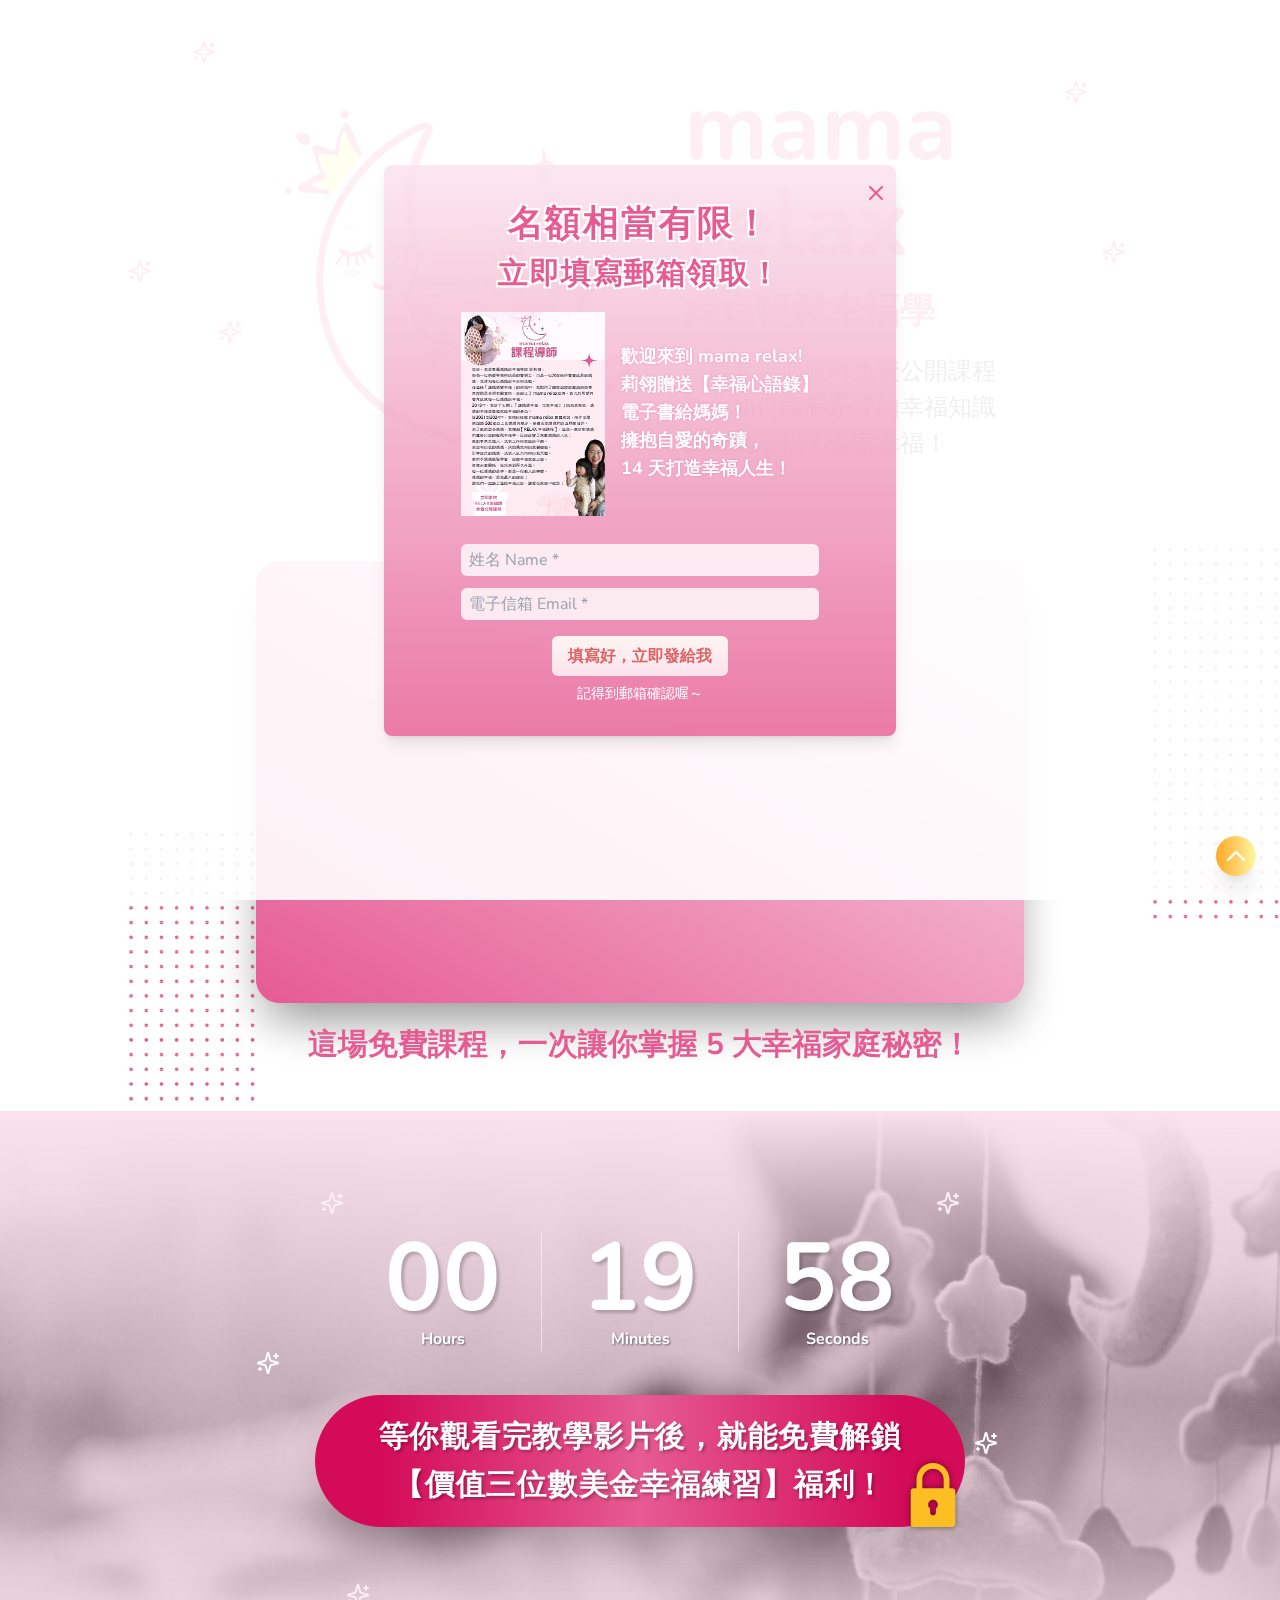
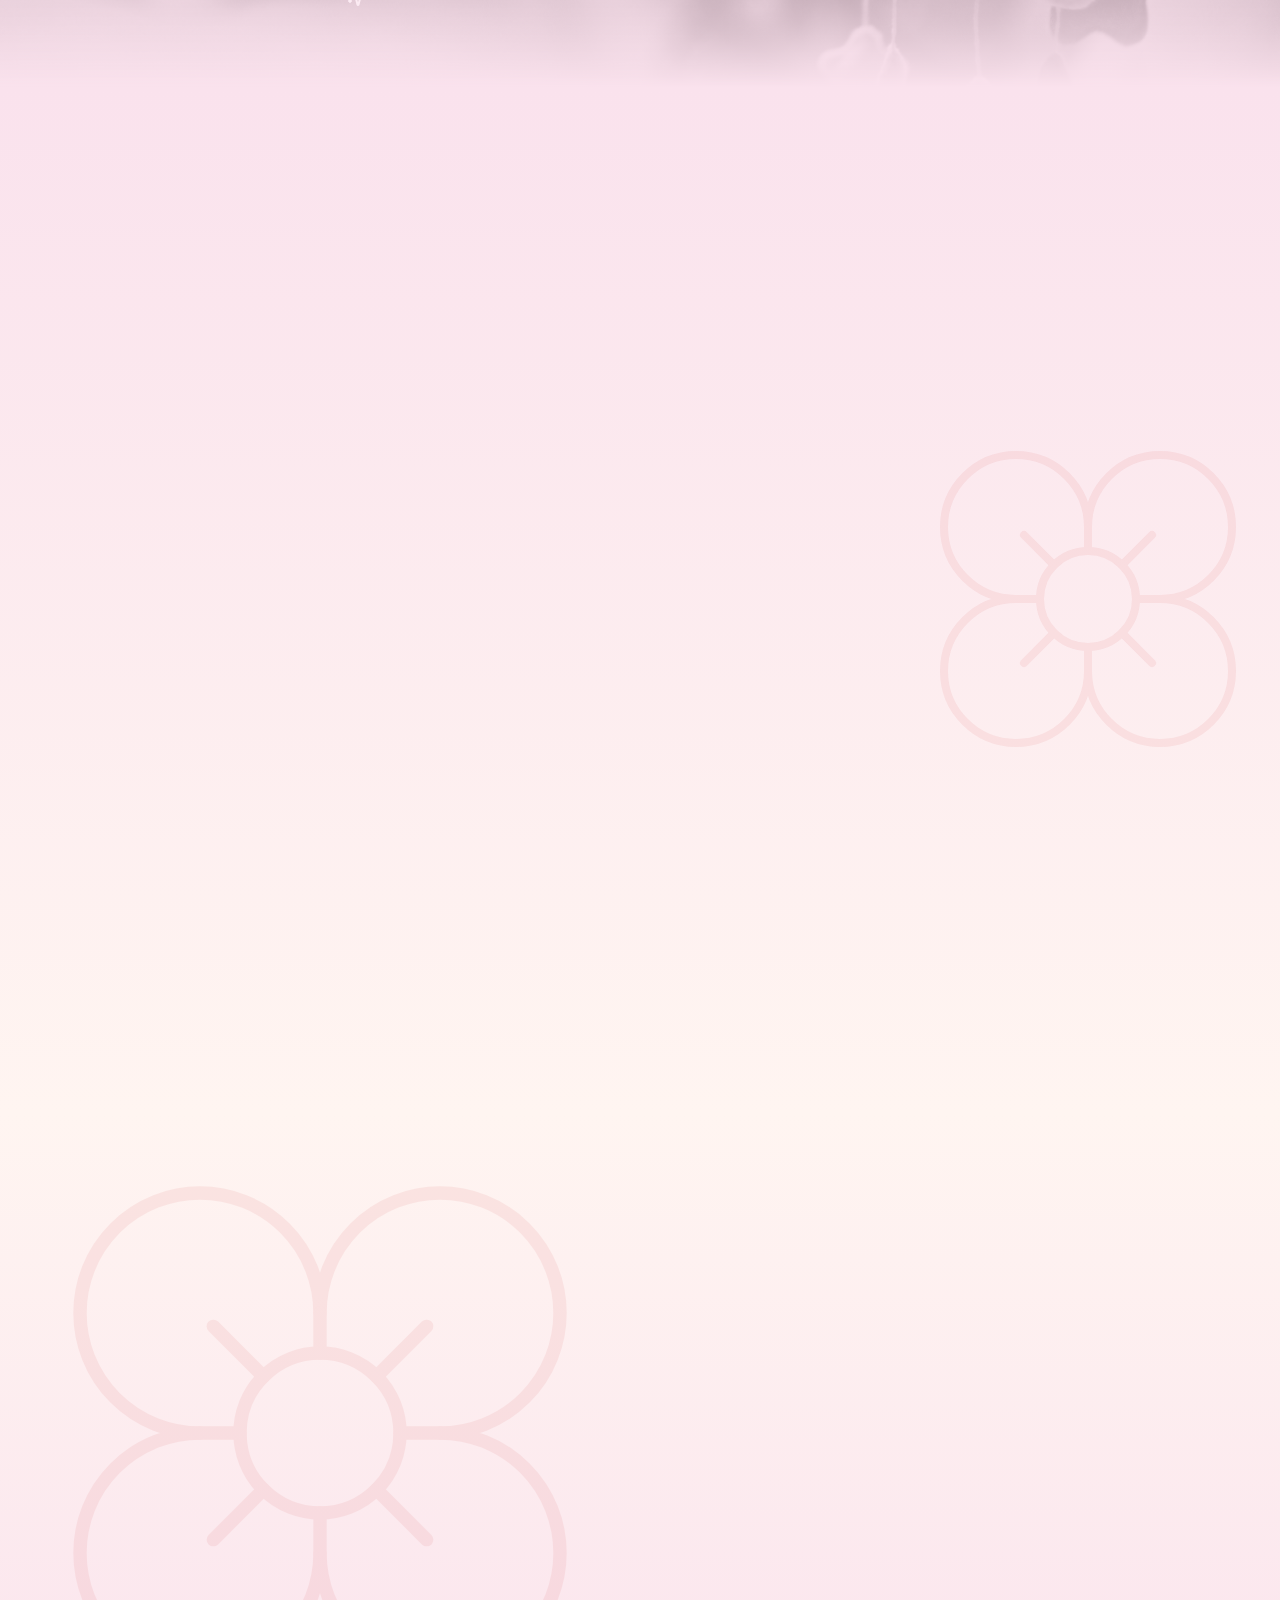
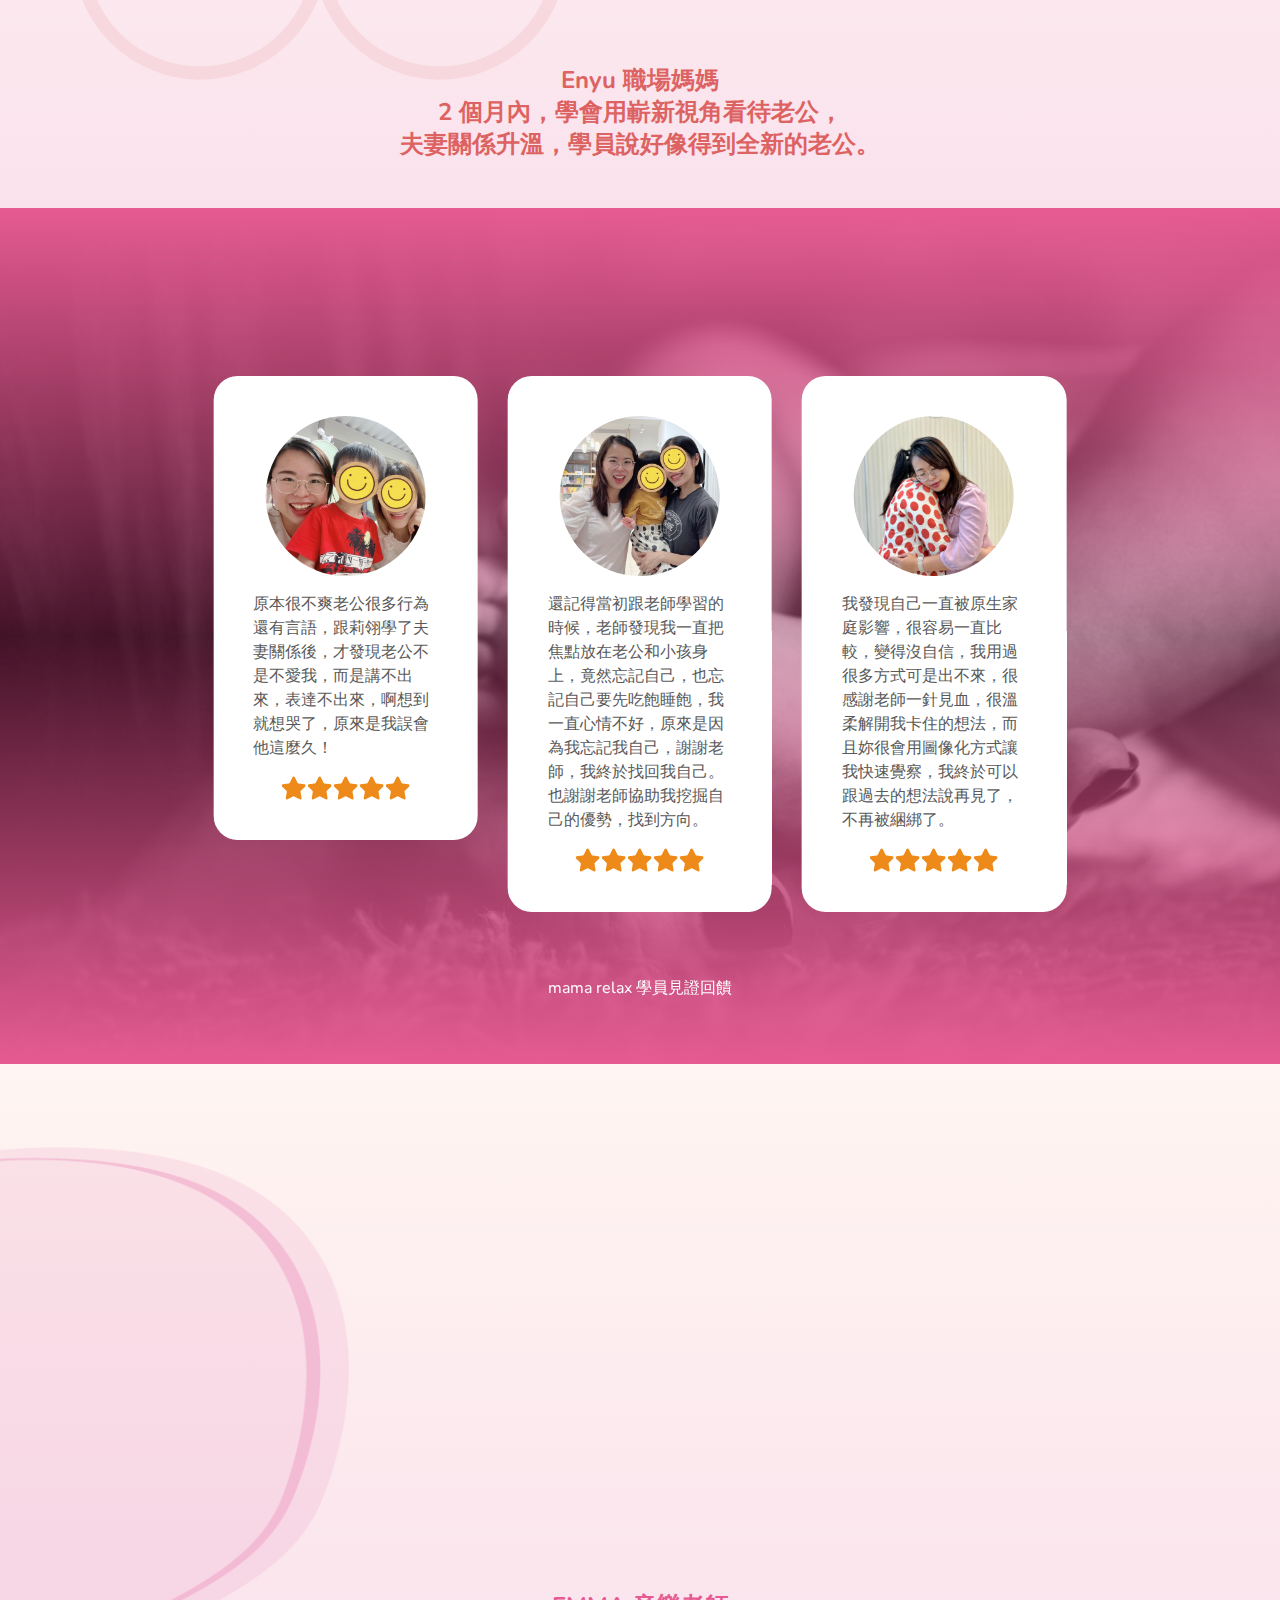
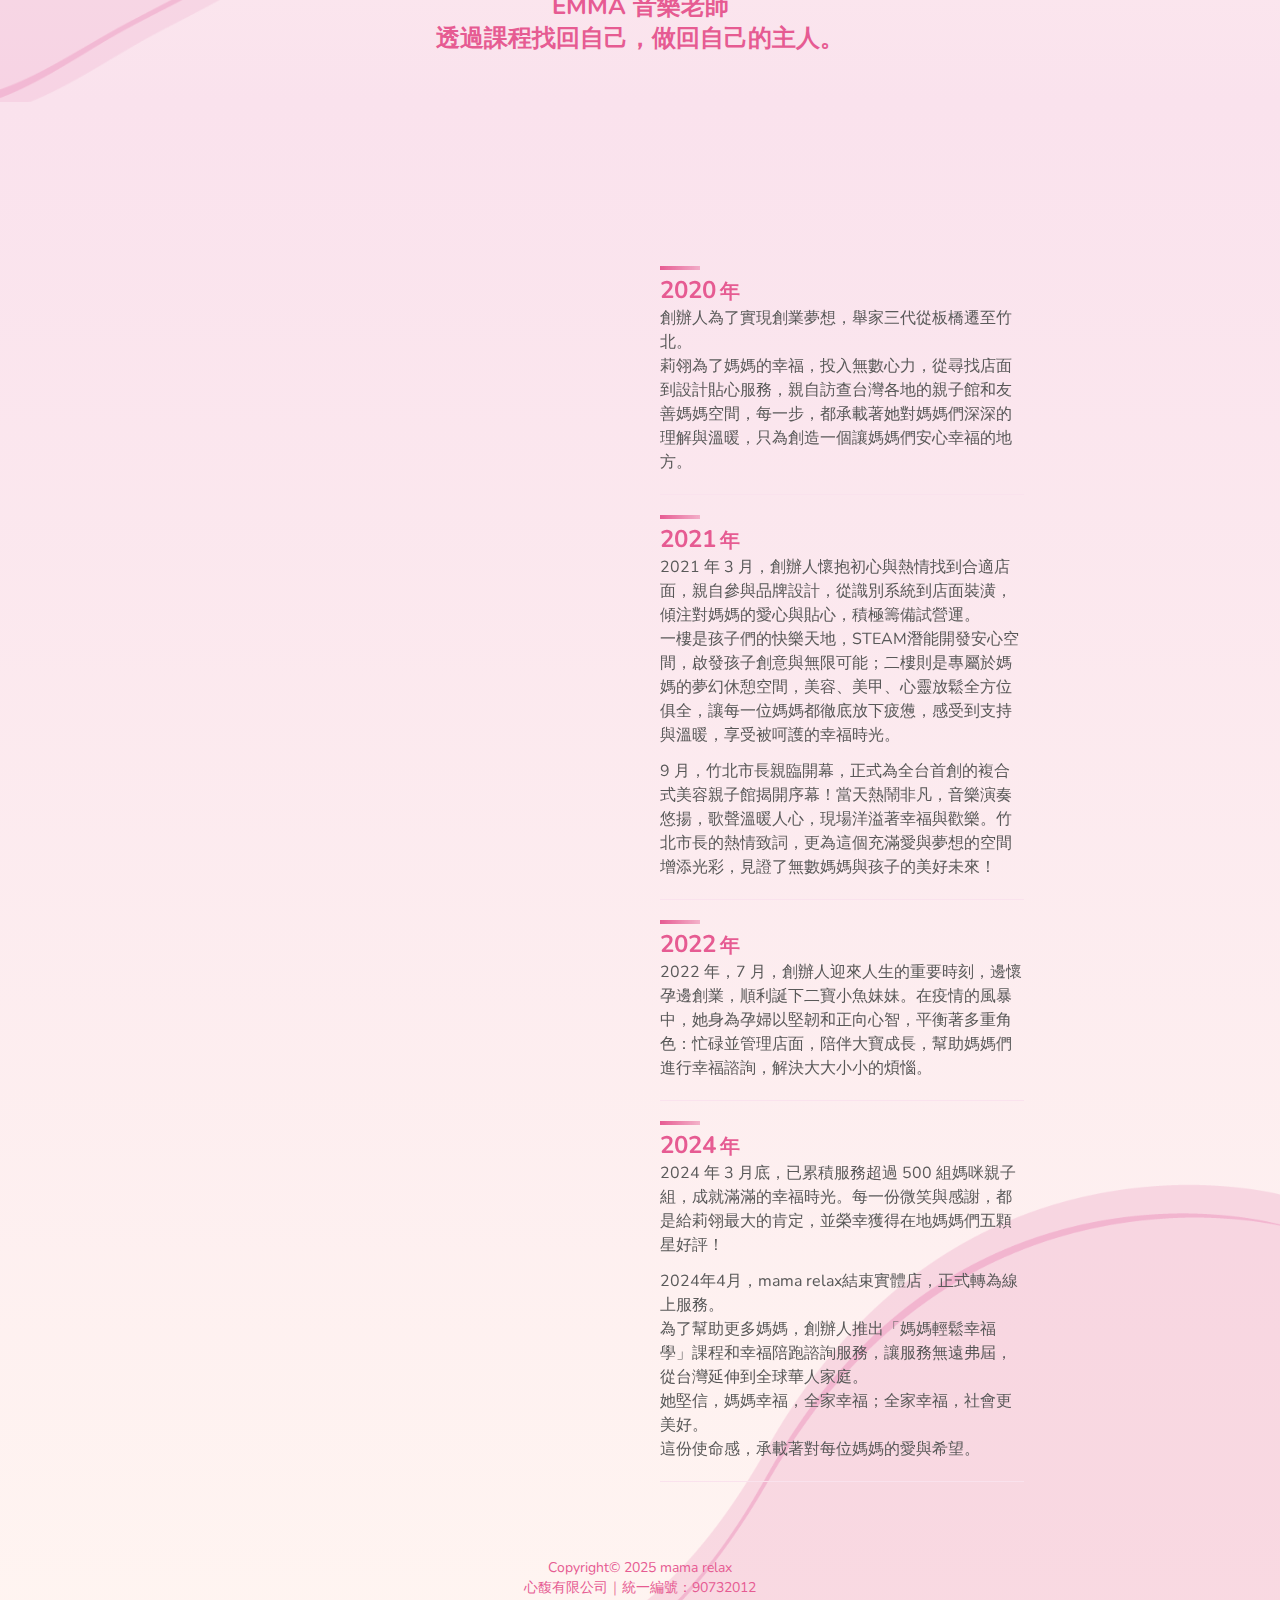
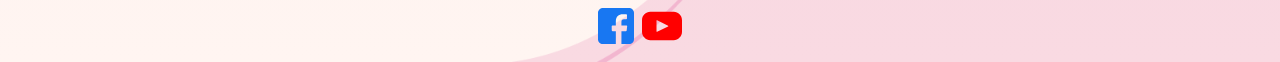
<file: introduce/index.html>
<!DOCTYPE html><html  data-capo=""><head><meta charset="utf-8">
<meta name="viewport" content="width=device-width, initial-scale=1">
<title>媽媽放輕鬆 Mama Relax</title>
<style>@import"https://fonts.googleapis.com/css2?family=Kosugi+Maru&family=Nunito:ital,wght@0,200..1000;1,200..1000&display=swap";body,html{margin:0;--tw-bg-opacity:1;background-color:rgb(255 255 255/var(--tw-bg-opacity,1));font-family:Nunito,Kosugi Maru,sans-serif!important;padding:0}.v-enter-active,.v-leave-active{transition-duration:.5s;transition-property:all;transition-timing-function:cubic-bezier(.4,0,.2,1)}.v-enter-from,.v-leave-to{opacity:0}.v-enter-to,.v-leave-from{opacity:1}</style>
<style>*,:after,:before{--tw-border-spacing-x:0;--tw-border-spacing-y:0;--tw-translate-x:0;--tw-translate-y:0;--tw-rotate:0;--tw-skew-x:0;--tw-skew-y:0;--tw-scale-x:1;--tw-scale-y:1;--tw-pan-x: ;--tw-pan-y: ;--tw-pinch-zoom: ;--tw-scroll-snap-strictness:proximity;--tw-gradient-from-position: ;--tw-gradient-via-position: ;--tw-gradient-to-position: ;--tw-ordinal: ;--tw-slashed-zero: ;--tw-numeric-figure: ;--tw-numeric-spacing: ;--tw-numeric-fraction: ;--tw-ring-inset: ;--tw-ring-offset-width:0px;--tw-ring-offset-color:#fff;--tw-ring-color:rgba(59,130,246,.5);--tw-ring-offset-shadow:0 0 #0000;--tw-ring-shadow:0 0 #0000;--tw-shadow:0 0 #0000;--tw-shadow-colored:0 0 #0000;--tw-blur: ;--tw-brightness: ;--tw-contrast: ;--tw-grayscale: ;--tw-hue-rotate: ;--tw-invert: ;--tw-saturate: ;--tw-sepia: ;--tw-drop-shadow: ;--tw-backdrop-blur: ;--tw-backdrop-brightness: ;--tw-backdrop-contrast: ;--tw-backdrop-grayscale: ;--tw-backdrop-hue-rotate: ;--tw-backdrop-invert: ;--tw-backdrop-opacity: ;--tw-backdrop-saturate: ;--tw-backdrop-sepia: ;--tw-contain-size: ;--tw-contain-layout: ;--tw-contain-paint: ;--tw-contain-style: }::backdrop{--tw-border-spacing-x:0;--tw-border-spacing-y:0;--tw-translate-x:0;--tw-translate-y:0;--tw-rotate:0;--tw-skew-x:0;--tw-skew-y:0;--tw-scale-x:1;--tw-scale-y:1;--tw-pan-x: ;--tw-pan-y: ;--tw-pinch-zoom: ;--tw-scroll-snap-strictness:proximity;--tw-gradient-from-position: ;--tw-gradient-via-position: ;--tw-gradient-to-position: ;--tw-ordinal: ;--tw-slashed-zero: ;--tw-numeric-figure: ;--tw-numeric-spacing: ;--tw-numeric-fraction: ;--tw-ring-inset: ;--tw-ring-offset-width:0px;--tw-ring-offset-color:#fff;--tw-ring-color:rgba(59,130,246,.5);--tw-ring-offset-shadow:0 0 #0000;--tw-ring-shadow:0 0 #0000;--tw-shadow:0 0 #0000;--tw-shadow-colored:0 0 #0000;--tw-blur: ;--tw-brightness: ;--tw-contrast: ;--tw-grayscale: ;--tw-hue-rotate: ;--tw-invert: ;--tw-saturate: ;--tw-sepia: ;--tw-drop-shadow: ;--tw-backdrop-blur: ;--tw-backdrop-brightness: ;--tw-backdrop-contrast: ;--tw-backdrop-grayscale: ;--tw-backdrop-hue-rotate: ;--tw-backdrop-invert: ;--tw-backdrop-opacity: ;--tw-backdrop-saturate: ;--tw-backdrop-sepia: ;--tw-contain-size: ;--tw-contain-layout: ;--tw-contain-paint: ;--tw-contain-style: }/*! tailwindcss v3.4.17 | MIT License | https://tailwindcss.com*/*,:after,:before{border:0 solid #e5e7eb;box-sizing:border-box}:after,:before{--tw-content:""}:host,html{line-height:1.5;-webkit-text-size-adjust:100%;font-family:ui-sans-serif,system-ui,sans-serif,Apple Color Emoji,Segoe UI Emoji,Segoe UI Symbol,Noto Color Emoji;font-feature-settings:normal;font-variation-settings:normal;-moz-tab-size:4;-o-tab-size:4;tab-size:4;-webkit-tap-highlight-color:transparent}body{line-height:inherit;margin:0}hr{border-top-width:1px;color:inherit;height:0}abbr:where([title]){-webkit-text-decoration:underline dotted;text-decoration:underline dotted}h1,h2,h3,h4,h5,h6{font-size:inherit;font-weight:inherit}a{color:inherit;text-decoration:inherit}b,strong{font-weight:bolder}code,kbd,pre,samp{font-family:ui-monospace,SFMono-Regular,Menlo,Monaco,Consolas,Liberation Mono,Courier New,monospace;font-feature-settings:normal;font-size:1em;font-variation-settings:normal}small{font-size:80%}sub,sup{font-size:75%;line-height:0;position:relative;vertical-align:baseline}sub{bottom:-.25em}sup{top:-.5em}table{border-collapse:collapse;border-color:inherit;text-indent:0}button,input,optgroup,select,textarea{color:inherit;font-family:inherit;font-feature-settings:inherit;font-size:100%;font-variation-settings:inherit;font-weight:inherit;letter-spacing:inherit;line-height:inherit;margin:0;padding:0}button,select{text-transform:none}button,input:where([type=button]),input:where([type=reset]),input:where([type=submit]){-webkit-appearance:button;background-color:transparent;background-image:none}:-moz-focusring{outline:auto}:-moz-ui-invalid{box-shadow:none}progress{vertical-align:baseline}::-webkit-inner-spin-button,::-webkit-outer-spin-button{height:auto}[type=search]{-webkit-appearance:textfield;outline-offset:-2px}::-webkit-search-decoration{-webkit-appearance:none}::-webkit-file-upload-button{-webkit-appearance:button;font:inherit}summary{display:list-item}blockquote,dd,dl,figure,h1,h2,h3,h4,h5,h6,hr,p,pre{margin:0}fieldset{margin:0}fieldset,legend{padding:0}menu,ol,ul{list-style:none;margin:0;padding:0}dialog{padding:0}textarea{resize:vertical}input::-moz-placeholder,textarea::-moz-placeholder{color:#9ca3af;opacity:1}input::placeholder,textarea::placeholder{color:#9ca3af;opacity:1}[role=button],button{cursor:pointer}:disabled{cursor:default}audio,canvas,embed,iframe,img,object,svg,video{display:block;vertical-align:middle}img,video{height:auto;max-width:100%}[hidden]:where(:not([hidden=until-found])){display:none}.fixed{position:fixed}.absolute{position:absolute}.relative{position:relative}.bottom-0{bottom:0}.bottom-20{bottom:5rem}.bottom-6{bottom:1.5rem}.left-0{left:0}.left-1\/2{left:50%}.left-4{left:1rem}.left-\[10\%\]{left:10%}.left-\[10vw\]{left:10vw}.left-\[15vw\]{left:15vw}.left-\[17vw\]{left:17vw}.left-\[20vw\]{left:20vw}.left-\[25vw\]{left:25vw}.left-\[27vw\]{left:27vw}.right-0{right:0}.right-2{right:.5rem}.right-4{right:1rem}.right-6{right:1.5rem}.right-\[12vw\]{right:12vw}.right-\[15vw\]{right:15vw}.right-\[22vw\]{right:22vw}.right-\[25vw\]{right:25vw}.top-0{top:0}.top-1\/2{top:50%}.top-1\/3{top:33.333333%}.top-10{top:2.5rem}.top-20{top:5rem}.top-4{top:1rem}.top-60{top:15rem}.top-80{top:20rem}.top-\[0\%\]{top:0}.top-\[15\%\]{top:15%}.top-\[50\%\]{top:50%}.z-10{z-index:10}.z-20{z-index:20}.z-30{z-index:30}.m-0{margin:0}.mx-auto{margin-left:auto;margin-right:auto}.my-4{margin-bottom:1rem;margin-top:1rem}.my-5{margin-bottom:1.25rem;margin-top:1.25rem}.mb-10{margin-bottom:2.5rem}.mb-20{margin-bottom:5rem}.mb-4{margin-bottom:1rem}.mb-5{margin-bottom:1.25rem}.mr-4{margin-right:1rem}.mt-1{margin-top:.25rem}.mt-10{margin-top:2.5rem}.mt-2{margin-top:.5rem}.mt-3{margin-top:.75rem}.mt-4{margin-top:1rem}.mt-5{margin-top:1.25rem}.mt-6{margin-top:1.5rem}.block{display:block}.flex{display:flex}.grid{display:grid}.hidden{display:none}.h-0{height:0}.h-10{height:2.5rem}.h-5{height:1.25rem}.h-6{height:1.5rem}.h-7{height:1.75rem}.h-8{height:2rem}.h-\[160px\]{height:160px}.h-\[30vw\]{height:30vw}.h-\[50vw\]{height:50vw}.h-\[52vw\]{height:52vw}.h-\[75vw\]{height:75vw}.h-\[calc\(100\%-20px\)\]{height:calc(100% - 20px)}.h-full{height:100%}.w-0{width:0}.w-10{width:2.5rem}.w-11\/12{width:91.666667%}.w-36{width:9rem}.w-4\/5{width:80%}.w-5{width:1.25rem}.w-6{width:1.5rem}.w-7{width:1.75rem}.w-8{width:2rem}.w-\[10vw\]{width:10vw}.w-\[160px\]{width:160px}.w-\[240px\]{width:240px}.w-\[50vw\]{width:50vw}.w-\[90vw\]{width:90vw}.w-\[calc\(100\%-20px\)\]{width:calc(100% - 20px)}.w-full{width:100%}.max-w-\[1680px\]{max-width:1680px}.max-w-lg{max-width:32rem}.-translate-x-1\/2{--tw-translate-x:-50%}.-translate-x-1\/2,.-translate-x-2{transform:translate(var(--tw-translate-x),var(--tw-translate-y)) rotate(var(--tw-rotate)) skew(var(--tw-skew-x)) skewY(var(--tw-skew-y)) scaleX(var(--tw-scale-x)) scaleY(var(--tw-scale-y))}.-translate-x-2{--tw-translate-x:-.5rem}.-translate-x-4{--tw-translate-x:-1rem}.-translate-x-4,.translate-y-\[90\%\]{transform:translate(var(--tw-translate-x),var(--tw-translate-y)) rotate(var(--tw-rotate)) skew(var(--tw-skew-x)) skewY(var(--tw-skew-y)) scaleX(var(--tw-scale-x)) scaleY(var(--tw-scale-y))}.translate-y-\[90\%\]{--tw-translate-y:90%}.rotate-\[-15deg\]{--tw-rotate:-15deg}.rotate-\[-15deg\],.rotate-\[15deg\]{transform:translate(var(--tw-translate-x),var(--tw-translate-y)) rotate(var(--tw-rotate)) skew(var(--tw-skew-x)) skewY(var(--tw-skew-y)) scaleX(var(--tw-scale-x)) scaleY(var(--tw-scale-y))}.rotate-\[15deg\]{--tw-rotate:15deg}.transform{transform:translate(var(--tw-translate-x),var(--tw-translate-y)) rotate(var(--tw-rotate)) skew(var(--tw-skew-x)) skewY(var(--tw-skew-y)) scaleX(var(--tw-scale-x)) scaleY(var(--tw-scale-y))}.cursor-pointer{cursor:pointer}.list-none{list-style-type:none}.grid-cols-1{grid-template-columns:repeat(1,minmax(0,1fr))}.flex-col{flex-direction:column}.items-start{align-items:flex-start}.items-center{align-items:center}.justify-center{justify-content:center}.justify-between{justify-content:space-between}.gap-0\.5{gap:.125rem}.gap-10{gap:2.5rem}.gap-2{gap:.5rem}.gap-5{gap:1.25rem}.gap-8{gap:2rem}.gap-x-10{-moz-column-gap:2.5rem;column-gap:2.5rem}.gap-x-2{-moz-column-gap:.5rem;column-gap:.5rem}.space-y-2>:not([hidden])~:not([hidden]){--tw-space-y-reverse:0;margin-bottom:calc(.5rem*var(--tw-space-y-reverse));margin-top:calc(.5rem*(1 - var(--tw-space-y-reverse)))}.overflow-hidden{overflow:hidden}.whitespace-nowrap{white-space:nowrap}.rounded-2xl{border-radius:1rem}.rounded-3xl{border-radius:1.5rem}.rounded-full{border-radius:9999px}.rounded-lg{border-radius:.5rem}.rounded-md{border-radius:.375rem}.border-b{border-bottom-width:1px}.border-r{border-right-width:1px}.border-none{border-style:none}.bg-primary{--tw-bg-opacity:1;background-color:rgb(230 91 146/var(--tw-bg-opacity,1))}.bg-sakura{--tw-bg-opacity:1;background-color:rgb(221 98 98/var(--tw-bg-opacity,1))}.bg-secondary{--tw-bg-opacity:1;background-color:rgb(250 226 237/var(--tw-bg-opacity,1))}.bg-white{--tw-bg-opacity:1;background-color:rgb(255 255 255/var(--tw-bg-opacity,1))}.bg-white\/80{background-color:#fffc}.bg-white\/90{background-color:#ffffffe6}.bg-\[url\(\'\/images\/memory-1\.png\'\)\]{background-image:url(/introduce/images/memory-1.png)}.bg-\[url\(\'\/images\/memory-2\.png\'\)\]{background-image:url(/introduce/images/memory-2.png)}.bg-\[url\(\'\@\/assets\/images\/dot-group\.svg\'\)\]{background-image:url(@/assets/images/dot-group.svg)}.bg-gradient-to-b{background-image:linear-gradient(to bottom,var(--tw-gradient-stops))}.bg-gradient-to-br{background-image:linear-gradient(to bottom right,var(--tw-gradient-stops))}.bg-gradient-to-r{background-image:linear-gradient(to right,var(--tw-gradient-stops))}.bg-gradient-to-t{background-image:linear-gradient(to top,var(--tw-gradient-stops))}.bg-gradient-to-tr{background-image:linear-gradient(to top right,var(--tw-gradient-stops))}.from-gray-200{--tw-gradient-from:#e5e7eb var(--tw-gradient-from-position);--tw-gradient-to:rgba(229,231,235,0) var(--tw-gradient-to-position);--tw-gradient-stops:var(--tw-gradient-from),var(--tw-gradient-to)}.from-heavy{--tw-gradient-from:#d40b58 var(--tw-gradient-from-position);--tw-gradient-to:rgba(212,11,88,0) var(--tw-gradient-to-position);--tw-gradient-stops:var(--tw-gradient-from),var(--tw-gradient-to)}.from-light-sakura{--tw-gradient-from:#fff5f1 var(--tw-gradient-from-position);--tw-gradient-to:rgba(255,245,241,0) var(--tw-gradient-to-position);--tw-gradient-stops:var(--tw-gradient-from),var(--tw-gradient-to)}.from-orange{--tw-gradient-from:#ffa825 var(--tw-gradient-from-position);--tw-gradient-to:rgba(255,168,37,0) var(--tw-gradient-to-position);--tw-gradient-stops:var(--tw-gradient-from),var(--tw-gradient-to)}.from-primary{--tw-gradient-from:#e65b92 var(--tw-gradient-from-position);--tw-gradient-to:rgba(230,91,146,0) var(--tw-gradient-to-position);--tw-gradient-stops:var(--tw-gradient-from),var(--tw-gradient-to)}.from-sakura{--tw-gradient-from:#dd6262 var(--tw-gradient-from-position);--tw-gradient-to:rgba(221,98,98,0) var(--tw-gradient-to-position);--tw-gradient-stops:var(--tw-gradient-from),var(--tw-gradient-to)}.from-secondary{--tw-gradient-from:#fae2ed var(--tw-gradient-from-position);--tw-gradient-to:rgba(250,226,237,0) var(--tw-gradient-to-position);--tw-gradient-stops:var(--tw-gradient-from),var(--tw-gradient-to)}.from-secondary\/80{--tw-gradient-from:rgba(250,226,237,.8) var(--tw-gradient-from-position);--tw-gradient-to:rgba(250,226,237,0) var(--tw-gradient-to-position);--tw-gradient-stops:var(--tw-gradient-from),var(--tw-gradient-to)}.from-white{--tw-gradient-from:#fff var(--tw-gradient-from-position);--tw-gradient-to:hsla(0,0%,100%,0) var(--tw-gradient-to-position);--tw-gradient-stops:var(--tw-gradient-from),var(--tw-gradient-to)}.from-10\%{--tw-gradient-from-position:10%}.from-60\%{--tw-gradient-from-position:60%}.via-primary{--tw-gradient-to:rgba(230,91,146,0) var(--tw-gradient-to-position);--tw-gradient-stops:var(--tw-gradient-from),#e65b92 var(--tw-gradient-via-position),var(--tw-gradient-to)}.to-gray-400{--tw-gradient-to:#9ca3af var(--tw-gradient-to-position)}.to-heavy{--tw-gradient-to:#d40b58 var(--tw-gradient-to-position)}.to-light-sakura{--tw-gradient-to:#fff5f1 var(--tw-gradient-to-position)}.to-primary\/80{--tw-gradient-to:rgba(230,91,146,.8) var(--tw-gradient-to-position)}.to-secondary{--tw-gradient-to:#fae2ed var(--tw-gradient-to-position)}.to-secondary\/50{--tw-gradient-to:rgba(250,226,237,.5) var(--tw-gradient-to-position)}.to-yellow{--tw-gradient-to:#fff6a3 var(--tw-gradient-to-position)}.to-90\%{--tw-gradient-to-position:90%}.bg-contain{background-size:contain}.bg-cover{background-size:cover}.bg-center{background-position:50%}.bg-no-repeat{background-repeat:no-repeat}.p-0{padding:0}.p-10{padding:2.5rem}.p-4{padding:1rem}.p-8{padding:2rem}.px-14{padding-left:3.5rem;padding-right:3.5rem}.px-2{padding-left:.5rem;padding-right:.5rem}.px-3{padding-left:.75rem;padding-right:.75rem}.px-4{padding-left:1rem;padding-right:1rem}.py-1{padding-bottom:.25rem;padding-top:.25rem}.py-10{padding-bottom:2.5rem;padding-top:2.5rem}.py-2{padding-bottom:.5rem;padding-top:.5rem}.py-4{padding-bottom:1rem;padding-top:1rem}.pb-10{padding-bottom:2.5rem}.pb-16{padding-bottom:4rem}.pb-4{padding-bottom:1rem}.pb-5{padding-bottom:1.25rem}.pb-\[56\.25\%\]{padding-bottom:56.25%}.pt-10{padding-top:2.5rem}.pt-20{padding-top:5rem}.text-center{text-align:center}.text-2xl{font-size:1.5rem;line-height:2rem}.text-3xl{font-size:1.875rem;line-height:2.25rem}.text-6xl{font-size:3.75rem;line-height:1}.text-8xl{font-size:6rem;line-height:1}.text-base{font-size:1rem;line-height:1.5rem}.text-lg{font-size:1.125rem;line-height:1.75rem}.text-sm{font-size:.875rem;line-height:1.25rem}.text-xl{font-size:1.25rem;line-height:1.75rem}.text-xs{font-size:.75rem;line-height:1rem}.font-bold{font-weight:700}.italic{font-style:italic}.leading-none{line-height:1}.leading-normal{line-height:1.5}.leading-tight{line-height:1.25}.tracking-wider{letter-spacing:.05em}.text-\[\#1877f2\]{--tw-text-opacity:1;color:rgb(24 119 242/var(--tw-text-opacity,1))}.text-\[\#ff0000\]{--tw-text-opacity:1;color:rgb(255 0 0/var(--tw-text-opacity,1))}.text-amber-400{--tw-text-opacity:1;color:rgb(251 191 36/var(--tw-text-opacity,1))}.text-black\/30{color:#0000004d}.text-context{--tw-text-opacity:1;color:rgb(89 89 89/var(--tw-text-opacity,1))}.text-gray-600{--tw-text-opacity:1;color:rgb(75 85 99/var(--tw-text-opacity,1))}.text-primary{--tw-text-opacity:1;color:rgb(230 91 146/var(--tw-text-opacity,1))}.text-red-500{--tw-text-opacity:1;color:rgb(239 68 68/var(--tw-text-opacity,1))}.text-sakura{--tw-text-opacity:1;color:rgb(221 98 98/var(--tw-text-opacity,1))}.text-white{--tw-text-opacity:1;color:rgb(255 255 255/var(--tw-text-opacity,1))}.underline{text-decoration-line:underline}.decoration-1{text-decoration-thickness:1px}.decoration-2{text-decoration-thickness:2px}.opacity-0{opacity:0}.opacity-10{opacity:.1}.shadow{--tw-shadow:0 1px 3px 0 rgba(0,0,0,.1),0 1px 2px -1px rgba(0,0,0,.1);--tw-shadow-colored:0 1px 3px 0 var(--tw-shadow-color),0 1px 2px -1px var(--tw-shadow-color)}.shadow,.shadow-2xl{box-shadow:var(--tw-ring-offset-shadow,0 0 #0000),var(--tw-ring-shadow,0 0 #0000),var(--tw-shadow)}.shadow-2xl{--tw-shadow:0 25px 50px -12px rgba(0,0,0,.25);--tw-shadow-colored:0 25px 50px -12px var(--tw-shadow-color)}.outline{outline-style:solid}.drop-shadow-\[0_0_3px_rgba\(0\,0\,0\,0\.5\)\]{--tw-drop-shadow:drop-shadow(0 0 3px rgba(0,0,0,.5));filter:var(--tw-blur) var(--tw-brightness) var(--tw-contrast) var(--tw-grayscale) var(--tw-hue-rotate) var(--tw-invert) var(--tw-saturate) var(--tw-sepia) var(--tw-drop-shadow)}.transition{transition-duration:.15s;transition-property:color,background-color,border-color,text-decoration-color,fill,stroke,opacity,box-shadow,transform,filter,-webkit-backdrop-filter;transition-property:color,background-color,border-color,text-decoration-color,fill,stroke,opacity,box-shadow,transform,filter,backdrop-filter;transition-property:color,background-color,border-color,text-decoration-color,fill,stroke,opacity,box-shadow,transform,filter,backdrop-filter,-webkit-backdrop-filter;transition-timing-function:cubic-bezier(.4,0,.2,1)}.transition-all{transition-duration:.15s;transition-property:all;transition-timing-function:cubic-bezier(.4,0,.2,1)}.duration-200{transition-duration:.2s}.duration-300{transition-duration:.3s}.content-\[\'\'\]{--tw-content:"";content:var(--tw-content)}.before\:absolute:before{content:var(--tw-content);position:absolute}.before\:bottom-0:before{bottom:0;content:var(--tw-content)}.before\:left-0:before{content:var(--tw-content);left:0}.before\:right-0:before{content:var(--tw-content);right:0}.before\:top-0:before{content:var(--tw-content);top:0}.before\:h-1:before{content:var(--tw-content);height:.25rem}.before\:h-\[60vw\]:before{content:var(--tw-content);height:60vw}.before\:h-full:before{content:var(--tw-content);height:100%}.before\:w-10:before{content:var(--tw-content);width:2.5rem}.before\:w-\[40vw\]:before{content:var(--tw-content);width:40vw}.before\:w-\[90vw\]:before{content:var(--tw-content);width:90vw}.before\:w-full:before{content:var(--tw-content);width:100%}.before\:bg-\[url\(\'\@\/assets\/images\/mama-back\.jpg\'\)\]:before{background-image:url(@/assets/images/mama-back.jpg);content:var(--tw-content)}.before\:bg-\[url\(\'\@\/assets\/images\/mama-back2\.jpg\'\)\]:before{background-image:url(@/assets/images/mama-back2.jpg);content:var(--tw-content)}.before\:bg-\[url\(\'\@\/assets\/images\/pink-shape-bottom\.webp\'\)\]:before{background-image:url(@/assets/images/pink-shape-bottom.webp);content:var(--tw-content)}.before\:bg-\[url\(\'\@\/assets\/images\/pink-shape-left\.webp\'\)\]:before{background-image:url(@/assets/images/pink-shape-left.webp);content:var(--tw-content)}.before\:bg-gradient-to-b:before{background-image:linear-gradient(to bottom,var(--tw-gradient-stops));content:var(--tw-content)}.before\:bg-gradient-to-r:before{background-image:linear-gradient(to right,var(--tw-gradient-stops));content:var(--tw-content)}.before\:from-light-sakura:before{content:var(--tw-content);--tw-gradient-from:#fff5f1 var(--tw-gradient-from-position);--tw-gradient-to:rgba(255,245,241,0) var(--tw-gradient-to-position);--tw-gradient-stops:var(--tw-gradient-from),var(--tw-gradient-to)}.before\:from-primary:before{content:var(--tw-content);--tw-gradient-from:#e65b92 var(--tw-gradient-from-position);--tw-gradient-to:rgba(230,91,146,0) var(--tw-gradient-to-position);--tw-gradient-stops:var(--tw-gradient-from),var(--tw-gradient-to)}.before\:from-secondary\/50:before{content:var(--tw-content);--tw-gradient-from:rgba(250,226,237,.5) var(--tw-gradient-from-position);--tw-gradient-to:rgba(250,226,237,0) var(--tw-gradient-to-position);--tw-gradient-stops:var(--tw-gradient-from),var(--tw-gradient-to)}.before\:to-secondary:before{content:var(--tw-content);--tw-gradient-to:#fae2ed var(--tw-gradient-to-position)}.before\:bg-contain:before{background-size:contain;content:var(--tw-content)}.before\:bg-cover:before{background-size:cover;content:var(--tw-content)}.before\:bg-center:before{background-position:50%;content:var(--tw-content)}.before\:bg-no-repeat:before{background-repeat:no-repeat;content:var(--tw-content)}.before\:content-\[\'\'\]:before{--tw-content:"";content:var(--tw-content)}.after\:absolute:after{content:var(--tw-content);position:absolute}.after\:left-0:after{content:var(--tw-content);left:0}.after\:top-0:after{content:var(--tw-content);top:0}.after\:h-full:after{content:var(--tw-content);height:100%}.after\:w-full:after{content:var(--tw-content);width:100%}.after\:bg-gradient-to-b:after{background-image:linear-gradient(to bottom,var(--tw-gradient-stops));content:var(--tw-content)}.after\:from-primary:after{content:var(--tw-content);--tw-gradient-from:#e65b92 var(--tw-gradient-from-position);--tw-gradient-to:rgba(230,91,146,0) var(--tw-gradient-to-position);--tw-gradient-stops:var(--tw-gradient-from),var(--tw-gradient-to)}.after\:from-secondary:after{content:var(--tw-content);--tw-gradient-from:#fae2ed var(--tw-gradient-from-position);--tw-gradient-to:rgba(250,226,237,0) var(--tw-gradient-to-position);--tw-gradient-stops:var(--tw-gradient-from),var(--tw-gradient-to)}.after\:via-primary\/20:after{content:var(--tw-content);--tw-gradient-to:rgba(230,91,146,0) var(--tw-gradient-to-position);--tw-gradient-stops:var(--tw-gradient-from),rgba(230,91,146,.2) var(--tw-gradient-via-position),var(--tw-gradient-to)}.after\:via-transparent:after{content:var(--tw-content);--tw-gradient-to:transparent var(--tw-gradient-to-position);--tw-gradient-stops:var(--tw-gradient-from),transparent var(--tw-gradient-via-position),var(--tw-gradient-to)}.after\:to-primary:after{content:var(--tw-content);--tw-gradient-to:#e65b92 var(--tw-gradient-to-position)}.after\:to-secondary:after{content:var(--tw-content);--tw-gradient-to:#fae2ed var(--tw-gradient-to-position)}.after\:content-\[\'\'\]:after{--tw-content:"";content:var(--tw-content)}.hover\:scale-125:hover{--tw-scale-x:1.25;--tw-scale-y:1.25;transform:translate(var(--tw-translate-x),var(--tw-translate-y)) rotate(var(--tw-rotate)) skew(var(--tw-skew-x)) skewY(var(--tw-skew-y)) scaleX(var(--tw-scale-x)) scaleY(var(--tw-scale-y))}.hover\:text-\[\#475993\]:hover{--tw-text-opacity:1;color:rgb(71 89 147/var(--tw-text-opacity,1))}.hover\:text-red-600:hover{--tw-text-opacity:1;color:rgb(220 38 38/var(--tw-text-opacity,1))}.hover\:underline:hover{text-decoration-line:underline}.hover\:shadow-lg:hover{--tw-shadow:0 10px 15px -3px rgba(0,0,0,.1),0 4px 6px -4px rgba(0,0,0,.1);--tw-shadow-colored:0 10px 15px -3px var(--tw-shadow-color),0 4px 6px -4px var(--tw-shadow-color);box-shadow:var(--tw-ring-offset-shadow,0 0 #0000),var(--tw-ring-shadow,0 0 #0000),var(--tw-shadow)}.group:hover .group-hover\:text-orange{--tw-text-opacity:1;color:rgb(255 168 37/var(--tw-text-opacity,1))}.group:hover .group-hover\:opacity-100{opacity:1}@media (min-width:640px){.sm\:mt-2{margin-top:.5rem}.sm\:hidden{display:none}.sm\:h-10{height:2.5rem}.sm\:h-9{height:2.25rem}.sm\:w-10{width:2.5rem}.sm\:w-4\/5{width:80%}.sm\:w-9{width:2.25rem}.sm\:grid-cols-1{grid-template-columns:repeat(1,minmax(0,1fr))}.sm\:grid-cols-3{grid-template-columns:repeat(3,minmax(0,1fr))}.sm\:px-8{padding-left:2rem;padding-right:2rem}.sm\:py-6{padding-bottom:1.5rem;padding-top:1.5rem}.sm\:text-2xl{font-size:1.5rem;line-height:2rem}.sm\:text-base{font-size:1rem;line-height:1.5rem}.sm\:leading-none{line-height:1}.sm\:before\:from-white:before{content:var(--tw-content);--tw-gradient-from:#fff var(--tw-gradient-from-position);--tw-gradient-to:hsla(0,0%,100%,0) var(--tw-gradient-to-position);--tw-gradient-stops:var(--tw-gradient-from),var(--tw-gradient-to)}}@media (min-width:768px){.md\:m-0{margin:0}.md\:mb-5{margin-bottom:1.25rem}.md\:mr-10{margin-right:2.5rem}.md\:mt-3{margin-top:.75rem}.md\:mt-5{margin-top:1.25rem}.md\:mt-6{margin-top:1.5rem}.md\:flex{display:flex}.md\:hidden{display:none}.md\:h-16{height:4rem}.md\:h-\[30vw\]{height:30vw}.md\:h-\[36vw\]{height:36vw}.md\:h-\[45\.7vw\]{height:45.7vw}.md\:w-1\/2{width:50%}.md\:w-16{width:4rem}.md\:w-4\/5{width:80%}.md\:w-\[30vw\]{width:30vw}.md\:w-\[360px\]{width:360px}.md\:w-\[80vw\]{width:80vw}.md\:w-auto{width:auto}.md\:w-full{width:100%}.md\:grid-cols-2{grid-template-columns:repeat(2,minmax(0,1fr))}.md\:flex-row{flex-direction:row}.md\:px-16{padding-left:4rem;padding-right:4rem}.md\:pb-12{padding-bottom:3rem}.md\:pb-\[160px\]{padding-bottom:160px}.md\:pt-0{padding-top:0}.md\:pt-16{padding-top:4rem}.md\:pt-5{padding-top:1.25rem}.md\:pt-\[100px\]{padding-top:100px}.md\:text-left{text-align:left}.md\:text-2xl{font-size:1.5rem;line-height:2rem}.md\:text-3xl{font-size:1.875rem;line-height:2.25rem}.md\:text-4xl{font-size:2.25rem;line-height:2.5rem}.md\:text-5xl{font-size:3rem;line-height:1}.md\:text-8xl{font-size:6rem;line-height:1}.md\:text-xl{font-size:1.25rem;line-height:1.75rem}.md\:leading-none{line-height:1}.md\:leading-normal{line-height:1.5}.md\:leading-tight{line-height:1.25}}@media (min-width:1024px){.lg\:h-\[30vw\]{height:30vw}.lg\:h-\[40\.1vw\]{height:40.1vw}.lg\:w-2\/3{width:66.666667%}.lg\:w-3\/5{width:60%}.lg\:w-4\/6{width:66.666667%}.lg\:w-\[70vw\]{width:70vw}.before\:lg\:h-\[40vw\]:before{content:var(--tw-content);height:40vw}.before\:lg\:h-\[45vw\]:before{content:var(--tw-content);height:45vw}.before\:lg\:w-\[30vw\]:before{content:var(--tw-content);width:30vw}.before\:lg\:w-\[60vw\]:before{content:var(--tw-content);width:60vw}}@media (min-width:1280px){.xl\:h-\[25vw\]{height:25vw}.xl\:h-\[34\.5vw\]{height:34.5vw}.xl\:w-3\/5{width:60%}.xl\:w-\[60vw\]{width:60vw}}@media (min-width:1536px){.\32xl\:w-2\/5{width:40%}}</style>
<style>[data-aos][data-aos][data-aos-duration="50"],body[data-aos-duration="50"] [data-aos]{transition-duration:50ms}[data-aos][data-aos][data-aos-delay="50"],body[data-aos-delay="50"] [data-aos]{transition-delay:0}[data-aos][data-aos][data-aos-delay="50"].aos-animate,body[data-aos-delay="50"] [data-aos].aos-animate{transition-delay:50ms}[data-aos][data-aos][data-aos-duration="100"],body[data-aos-duration="100"] [data-aos]{transition-duration:.1s}[data-aos][data-aos][data-aos-delay="100"],body[data-aos-delay="100"] [data-aos]{transition-delay:0}[data-aos][data-aos][data-aos-delay="100"].aos-animate,body[data-aos-delay="100"] [data-aos].aos-animate{transition-delay:.1s}[data-aos][data-aos][data-aos-duration="150"],body[data-aos-duration="150"] [data-aos]{transition-duration:.15s}[data-aos][data-aos][data-aos-delay="150"],body[data-aos-delay="150"] [data-aos]{transition-delay:0}[data-aos][data-aos][data-aos-delay="150"].aos-animate,body[data-aos-delay="150"] [data-aos].aos-animate{transition-delay:.15s}[data-aos][data-aos][data-aos-duration="200"],body[data-aos-duration="200"] [data-aos]{transition-duration:.2s}[data-aos][data-aos][data-aos-delay="200"],body[data-aos-delay="200"] [data-aos]{transition-delay:0}[data-aos][data-aos][data-aos-delay="200"].aos-animate,body[data-aos-delay="200"] [data-aos].aos-animate{transition-delay:.2s}[data-aos][data-aos][data-aos-duration="250"],body[data-aos-duration="250"] [data-aos]{transition-duration:.25s}[data-aos][data-aos][data-aos-delay="250"],body[data-aos-delay="250"] [data-aos]{transition-delay:0}[data-aos][data-aos][data-aos-delay="250"].aos-animate,body[data-aos-delay="250"] [data-aos].aos-animate{transition-delay:.25s}[data-aos][data-aos][data-aos-duration="300"],body[data-aos-duration="300"] [data-aos]{transition-duration:.3s}[data-aos][data-aos][data-aos-delay="300"],body[data-aos-delay="300"] [data-aos]{transition-delay:0}[data-aos][data-aos][data-aos-delay="300"].aos-animate,body[data-aos-delay="300"] [data-aos].aos-animate{transition-delay:.3s}[data-aos][data-aos][data-aos-duration="350"],body[data-aos-duration="350"] [data-aos]{transition-duration:.35s}[data-aos][data-aos][data-aos-delay="350"],body[data-aos-delay="350"] [data-aos]{transition-delay:0}[data-aos][data-aos][data-aos-delay="350"].aos-animate,body[data-aos-delay="350"] [data-aos].aos-animate{transition-delay:.35s}[data-aos][data-aos][data-aos-duration="400"],body[data-aos-duration="400"] [data-aos]{transition-duration:.4s}[data-aos][data-aos][data-aos-delay="400"],body[data-aos-delay="400"] [data-aos]{transition-delay:0}[data-aos][data-aos][data-aos-delay="400"].aos-animate,body[data-aos-delay="400"] [data-aos].aos-animate{transition-delay:.4s}[data-aos][data-aos][data-aos-duration="450"],body[data-aos-duration="450"] [data-aos]{transition-duration:.45s}[data-aos][data-aos][data-aos-delay="450"],body[data-aos-delay="450"] [data-aos]{transition-delay:0}[data-aos][data-aos][data-aos-delay="450"].aos-animate,body[data-aos-delay="450"] [data-aos].aos-animate{transition-delay:.45s}[data-aos][data-aos][data-aos-duration="500"],body[data-aos-duration="500"] [data-aos]{transition-duration:.5s}[data-aos][data-aos][data-aos-delay="500"],body[data-aos-delay="500"] [data-aos]{transition-delay:0}[data-aos][data-aos][data-aos-delay="500"].aos-animate,body[data-aos-delay="500"] [data-aos].aos-animate{transition-delay:.5s}[data-aos][data-aos][data-aos-duration="550"],body[data-aos-duration="550"] [data-aos]{transition-duration:.55s}[data-aos][data-aos][data-aos-delay="550"],body[data-aos-delay="550"] [data-aos]{transition-delay:0}[data-aos][data-aos][data-aos-delay="550"].aos-animate,body[data-aos-delay="550"] [data-aos].aos-animate{transition-delay:.55s}[data-aos][data-aos][data-aos-duration="600"],body[data-aos-duration="600"] [data-aos]{transition-duration:.6s}[data-aos][data-aos][data-aos-delay="600"],body[data-aos-delay="600"] [data-aos]{transition-delay:0}[data-aos][data-aos][data-aos-delay="600"].aos-animate,body[data-aos-delay="600"] [data-aos].aos-animate{transition-delay:.6s}[data-aos][data-aos][data-aos-duration="650"],body[data-aos-duration="650"] [data-aos]{transition-duration:.65s}[data-aos][data-aos][data-aos-delay="650"],body[data-aos-delay="650"] [data-aos]{transition-delay:0}[data-aos][data-aos][data-aos-delay="650"].aos-animate,body[data-aos-delay="650"] [data-aos].aos-animate{transition-delay:.65s}[data-aos][data-aos][data-aos-duration="700"],body[data-aos-duration="700"] [data-aos]{transition-duration:.7s}[data-aos][data-aos][data-aos-delay="700"],body[data-aos-delay="700"] [data-aos]{transition-delay:0}[data-aos][data-aos][data-aos-delay="700"].aos-animate,body[data-aos-delay="700"] [data-aos].aos-animate{transition-delay:.7s}[data-aos][data-aos][data-aos-duration="750"],body[data-aos-duration="750"] [data-aos]{transition-duration:.75s}[data-aos][data-aos][data-aos-delay="750"],body[data-aos-delay="750"] [data-aos]{transition-delay:0}[data-aos][data-aos][data-aos-delay="750"].aos-animate,body[data-aos-delay="750"] [data-aos].aos-animate{transition-delay:.75s}[data-aos][data-aos][data-aos-duration="800"],body[data-aos-duration="800"] [data-aos]{transition-duration:.8s}[data-aos][data-aos][data-aos-delay="800"],body[data-aos-delay="800"] [data-aos]{transition-delay:0}[data-aos][data-aos][data-aos-delay="800"].aos-animate,body[data-aos-delay="800"] [data-aos].aos-animate{transition-delay:.8s}[data-aos][data-aos][data-aos-duration="850"],body[data-aos-duration="850"] [data-aos]{transition-duration:.85s}[data-aos][data-aos][data-aos-delay="850"],body[data-aos-delay="850"] [data-aos]{transition-delay:0}[data-aos][data-aos][data-aos-delay="850"].aos-animate,body[data-aos-delay="850"] [data-aos].aos-animate{transition-delay:.85s}[data-aos][data-aos][data-aos-duration="900"],body[data-aos-duration="900"] [data-aos]{transition-duration:.9s}[data-aos][data-aos][data-aos-delay="900"],body[data-aos-delay="900"] [data-aos]{transition-delay:0}[data-aos][data-aos][data-aos-delay="900"].aos-animate,body[data-aos-delay="900"] [data-aos].aos-animate{transition-delay:.9s}[data-aos][data-aos][data-aos-duration="950"],body[data-aos-duration="950"] [data-aos]{transition-duration:.95s}[data-aos][data-aos][data-aos-delay="950"],body[data-aos-delay="950"] [data-aos]{transition-delay:0}[data-aos][data-aos][data-aos-delay="950"].aos-animate,body[data-aos-delay="950"] [data-aos].aos-animate{transition-delay:.95s}[data-aos][data-aos][data-aos-duration="1000"],body[data-aos-duration="1000"] [data-aos]{transition-duration:1s}[data-aos][data-aos][data-aos-delay="1000"],body[data-aos-delay="1000"] [data-aos]{transition-delay:0}[data-aos][data-aos][data-aos-delay="1000"].aos-animate,body[data-aos-delay="1000"] [data-aos].aos-animate{transition-delay:1s}[data-aos][data-aos][data-aos-duration="1050"],body[data-aos-duration="1050"] [data-aos]{transition-duration:1.05s}[data-aos][data-aos][data-aos-delay="1050"],body[data-aos-delay="1050"] [data-aos]{transition-delay:0}[data-aos][data-aos][data-aos-delay="1050"].aos-animate,body[data-aos-delay="1050"] [data-aos].aos-animate{transition-delay:1.05s}[data-aos][data-aos][data-aos-duration="1100"],body[data-aos-duration="1100"] [data-aos]{transition-duration:1.1s}[data-aos][data-aos][data-aos-delay="1100"],body[data-aos-delay="1100"] [data-aos]{transition-delay:0}[data-aos][data-aos][data-aos-delay="1100"].aos-animate,body[data-aos-delay="1100"] [data-aos].aos-animate{transition-delay:1.1s}[data-aos][data-aos][data-aos-duration="1150"],body[data-aos-duration="1150"] [data-aos]{transition-duration:1.15s}[data-aos][data-aos][data-aos-delay="1150"],body[data-aos-delay="1150"] [data-aos]{transition-delay:0}[data-aos][data-aos][data-aos-delay="1150"].aos-animate,body[data-aos-delay="1150"] [data-aos].aos-animate{transition-delay:1.15s}[data-aos][data-aos][data-aos-duration="1200"],body[data-aos-duration="1200"] [data-aos]{transition-duration:1.2s}[data-aos][data-aos][data-aos-delay="1200"],body[data-aos-delay="1200"] [data-aos]{transition-delay:0}[data-aos][data-aos][data-aos-delay="1200"].aos-animate,body[data-aos-delay="1200"] [data-aos].aos-animate{transition-delay:1.2s}[data-aos][data-aos][data-aos-duration="1250"],body[data-aos-duration="1250"] [data-aos]{transition-duration:1.25s}[data-aos][data-aos][data-aos-delay="1250"],body[data-aos-delay="1250"] [data-aos]{transition-delay:0}[data-aos][data-aos][data-aos-delay="1250"].aos-animate,body[data-aos-delay="1250"] [data-aos].aos-animate{transition-delay:1.25s}[data-aos][data-aos][data-aos-duration="1300"],body[data-aos-duration="1300"] [data-aos]{transition-duration:1.3s}[data-aos][data-aos][data-aos-delay="1300"],body[data-aos-delay="1300"] [data-aos]{transition-delay:0}[data-aos][data-aos][data-aos-delay="1300"].aos-animate,body[data-aos-delay="1300"] [data-aos].aos-animate{transition-delay:1.3s}[data-aos][data-aos][data-aos-duration="1350"],body[data-aos-duration="1350"] [data-aos]{transition-duration:1.35s}[data-aos][data-aos][data-aos-delay="1350"],body[data-aos-delay="1350"] [data-aos]{transition-delay:0}[data-aos][data-aos][data-aos-delay="1350"].aos-animate,body[data-aos-delay="1350"] [data-aos].aos-animate{transition-delay:1.35s}[data-aos][data-aos][data-aos-duration="1400"],body[data-aos-duration="1400"] [data-aos]{transition-duration:1.4s}[data-aos][data-aos][data-aos-delay="1400"],body[data-aos-delay="1400"] [data-aos]{transition-delay:0}[data-aos][data-aos][data-aos-delay="1400"].aos-animate,body[data-aos-delay="1400"] [data-aos].aos-animate{transition-delay:1.4s}[data-aos][data-aos][data-aos-duration="1450"],body[data-aos-duration="1450"] [data-aos]{transition-duration:1.45s}[data-aos][data-aos][data-aos-delay="1450"],body[data-aos-delay="1450"] [data-aos]{transition-delay:0}[data-aos][data-aos][data-aos-delay="1450"].aos-animate,body[data-aos-delay="1450"] [data-aos].aos-animate{transition-delay:1.45s}[data-aos][data-aos][data-aos-duration="1500"],body[data-aos-duration="1500"] [data-aos]{transition-duration:1.5s}[data-aos][data-aos][data-aos-delay="1500"],body[data-aos-delay="1500"] [data-aos]{transition-delay:0}[data-aos][data-aos][data-aos-delay="1500"].aos-animate,body[data-aos-delay="1500"] [data-aos].aos-animate{transition-delay:1.5s}[data-aos][data-aos][data-aos-duration="1550"],body[data-aos-duration="1550"] [data-aos]{transition-duration:1.55s}[data-aos][data-aos][data-aos-delay="1550"],body[data-aos-delay="1550"] [data-aos]{transition-delay:0}[data-aos][data-aos][data-aos-delay="1550"].aos-animate,body[data-aos-delay="1550"] [data-aos].aos-animate{transition-delay:1.55s}[data-aos][data-aos][data-aos-duration="1600"],body[data-aos-duration="1600"] [data-aos]{transition-duration:1.6s}[data-aos][data-aos][data-aos-delay="1600"],body[data-aos-delay="1600"] [data-aos]{transition-delay:0}[data-aos][data-aos][data-aos-delay="1600"].aos-animate,body[data-aos-delay="1600"] [data-aos].aos-animate{transition-delay:1.6s}[data-aos][data-aos][data-aos-duration="1650"],body[data-aos-duration="1650"] [data-aos]{transition-duration:1.65s}[data-aos][data-aos][data-aos-delay="1650"],body[data-aos-delay="1650"] [data-aos]{transition-delay:0}[data-aos][data-aos][data-aos-delay="1650"].aos-animate,body[data-aos-delay="1650"] [data-aos].aos-animate{transition-delay:1.65s}[data-aos][data-aos][data-aos-duration="1700"],body[data-aos-duration="1700"] [data-aos]{transition-duration:1.7s}[data-aos][data-aos][data-aos-delay="1700"],body[data-aos-delay="1700"] [data-aos]{transition-delay:0}[data-aos][data-aos][data-aos-delay="1700"].aos-animate,body[data-aos-delay="1700"] [data-aos].aos-animate{transition-delay:1.7s}[data-aos][data-aos][data-aos-duration="1750"],body[data-aos-duration="1750"] [data-aos]{transition-duration:1.75s}[data-aos][data-aos][data-aos-delay="1750"],body[data-aos-delay="1750"] [data-aos]{transition-delay:0}[data-aos][data-aos][data-aos-delay="1750"].aos-animate,body[data-aos-delay="1750"] [data-aos].aos-animate{transition-delay:1.75s}[data-aos][data-aos][data-aos-duration="1800"],body[data-aos-duration="1800"] [data-aos]{transition-duration:1.8s}[data-aos][data-aos][data-aos-delay="1800"],body[data-aos-delay="1800"] [data-aos]{transition-delay:0}[data-aos][data-aos][data-aos-delay="1800"].aos-animate,body[data-aos-delay="1800"] [data-aos].aos-animate{transition-delay:1.8s}[data-aos][data-aos][data-aos-duration="1850"],body[data-aos-duration="1850"] [data-aos]{transition-duration:1.85s}[data-aos][data-aos][data-aos-delay="1850"],body[data-aos-delay="1850"] [data-aos]{transition-delay:0}[data-aos][data-aos][data-aos-delay="1850"].aos-animate,body[data-aos-delay="1850"] [data-aos].aos-animate{transition-delay:1.85s}[data-aos][data-aos][data-aos-duration="1900"],body[data-aos-duration="1900"] [data-aos]{transition-duration:1.9s}[data-aos][data-aos][data-aos-delay="1900"],body[data-aos-delay="1900"] [data-aos]{transition-delay:0}[data-aos][data-aos][data-aos-delay="1900"].aos-animate,body[data-aos-delay="1900"] [data-aos].aos-animate{transition-delay:1.9s}[data-aos][data-aos][data-aos-duration="1950"],body[data-aos-duration="1950"] [data-aos]{transition-duration:1.95s}[data-aos][data-aos][data-aos-delay="1950"],body[data-aos-delay="1950"] [data-aos]{transition-delay:0}[data-aos][data-aos][data-aos-delay="1950"].aos-animate,body[data-aos-delay="1950"] [data-aos].aos-animate{transition-delay:1.95s}[data-aos][data-aos][data-aos-duration="2000"],body[data-aos-duration="2000"] [data-aos]{transition-duration:2s}[data-aos][data-aos][data-aos-delay="2000"],body[data-aos-delay="2000"] [data-aos]{transition-delay:0}[data-aos][data-aos][data-aos-delay="2000"].aos-animate,body[data-aos-delay="2000"] [data-aos].aos-animate{transition-delay:2s}[data-aos][data-aos][data-aos-duration="2050"],body[data-aos-duration="2050"] [data-aos]{transition-duration:2.05s}[data-aos][data-aos][data-aos-delay="2050"],body[data-aos-delay="2050"] [data-aos]{transition-delay:0}[data-aos][data-aos][data-aos-delay="2050"].aos-animate,body[data-aos-delay="2050"] [data-aos].aos-animate{transition-delay:2.05s}[data-aos][data-aos][data-aos-duration="2100"],body[data-aos-duration="2100"] [data-aos]{transition-duration:2.1s}[data-aos][data-aos][data-aos-delay="2100"],body[data-aos-delay="2100"] [data-aos]{transition-delay:0}[data-aos][data-aos][data-aos-delay="2100"].aos-animate,body[data-aos-delay="2100"] [data-aos].aos-animate{transition-delay:2.1s}[data-aos][data-aos][data-aos-duration="2150"],body[data-aos-duration="2150"] [data-aos]{transition-duration:2.15s}[data-aos][data-aos][data-aos-delay="2150"],body[data-aos-delay="2150"] [data-aos]{transition-delay:0}[data-aos][data-aos][data-aos-delay="2150"].aos-animate,body[data-aos-delay="2150"] [data-aos].aos-animate{transition-delay:2.15s}[data-aos][data-aos][data-aos-duration="2200"],body[data-aos-duration="2200"] [data-aos]{transition-duration:2.2s}[data-aos][data-aos][data-aos-delay="2200"],body[data-aos-delay="2200"] [data-aos]{transition-delay:0}[data-aos][data-aos][data-aos-delay="2200"].aos-animate,body[data-aos-delay="2200"] [data-aos].aos-animate{transition-delay:2.2s}[data-aos][data-aos][data-aos-duration="2250"],body[data-aos-duration="2250"] [data-aos]{transition-duration:2.25s}[data-aos][data-aos][data-aos-delay="2250"],body[data-aos-delay="2250"] [data-aos]{transition-delay:0}[data-aos][data-aos][data-aos-delay="2250"].aos-animate,body[data-aos-delay="2250"] [data-aos].aos-animate{transition-delay:2.25s}[data-aos][data-aos][data-aos-duration="2300"],body[data-aos-duration="2300"] [data-aos]{transition-duration:2.3s}[data-aos][data-aos][data-aos-delay="2300"],body[data-aos-delay="2300"] [data-aos]{transition-delay:0}[data-aos][data-aos][data-aos-delay="2300"].aos-animate,body[data-aos-delay="2300"] [data-aos].aos-animate{transition-delay:2.3s}[data-aos][data-aos][data-aos-duration="2350"],body[data-aos-duration="2350"] [data-aos]{transition-duration:2.35s}[data-aos][data-aos][data-aos-delay="2350"],body[data-aos-delay="2350"] [data-aos]{transition-delay:0}[data-aos][data-aos][data-aos-delay="2350"].aos-animate,body[data-aos-delay="2350"] [data-aos].aos-animate{transition-delay:2.35s}[data-aos][data-aos][data-aos-duration="2400"],body[data-aos-duration="2400"] [data-aos]{transition-duration:2.4s}[data-aos][data-aos][data-aos-delay="2400"],body[data-aos-delay="2400"] [data-aos]{transition-delay:0}[data-aos][data-aos][data-aos-delay="2400"].aos-animate,body[data-aos-delay="2400"] [data-aos].aos-animate{transition-delay:2.4s}[data-aos][data-aos][data-aos-duration="2450"],body[data-aos-duration="2450"] [data-aos]{transition-duration:2.45s}[data-aos][data-aos][data-aos-delay="2450"],body[data-aos-delay="2450"] [data-aos]{transition-delay:0}[data-aos][data-aos][data-aos-delay="2450"].aos-animate,body[data-aos-delay="2450"] [data-aos].aos-animate{transition-delay:2.45s}[data-aos][data-aos][data-aos-duration="2500"],body[data-aos-duration="2500"] [data-aos]{transition-duration:2.5s}[data-aos][data-aos][data-aos-delay="2500"],body[data-aos-delay="2500"] [data-aos]{transition-delay:0}[data-aos][data-aos][data-aos-delay="2500"].aos-animate,body[data-aos-delay="2500"] [data-aos].aos-animate{transition-delay:2.5s}[data-aos][data-aos][data-aos-duration="2550"],body[data-aos-duration="2550"] [data-aos]{transition-duration:2.55s}[data-aos][data-aos][data-aos-delay="2550"],body[data-aos-delay="2550"] [data-aos]{transition-delay:0}[data-aos][data-aos][data-aos-delay="2550"].aos-animate,body[data-aos-delay="2550"] [data-aos].aos-animate{transition-delay:2.55s}[data-aos][data-aos][data-aos-duration="2600"],body[data-aos-duration="2600"] [data-aos]{transition-duration:2.6s}[data-aos][data-aos][data-aos-delay="2600"],body[data-aos-delay="2600"] [data-aos]{transition-delay:0}[data-aos][data-aos][data-aos-delay="2600"].aos-animate,body[data-aos-delay="2600"] [data-aos].aos-animate{transition-delay:2.6s}[data-aos][data-aos][data-aos-duration="2650"],body[data-aos-duration="2650"] [data-aos]{transition-duration:2.65s}[data-aos][data-aos][data-aos-delay="2650"],body[data-aos-delay="2650"] [data-aos]{transition-delay:0}[data-aos][data-aos][data-aos-delay="2650"].aos-animate,body[data-aos-delay="2650"] [data-aos].aos-animate{transition-delay:2.65s}[data-aos][data-aos][data-aos-duration="2700"],body[data-aos-duration="2700"] [data-aos]{transition-duration:2.7s}[data-aos][data-aos][data-aos-delay="2700"],body[data-aos-delay="2700"] [data-aos]{transition-delay:0}[data-aos][data-aos][data-aos-delay="2700"].aos-animate,body[data-aos-delay="2700"] [data-aos].aos-animate{transition-delay:2.7s}[data-aos][data-aos][data-aos-duration="2750"],body[data-aos-duration="2750"] [data-aos]{transition-duration:2.75s}[data-aos][data-aos][data-aos-delay="2750"],body[data-aos-delay="2750"] [data-aos]{transition-delay:0}[data-aos][data-aos][data-aos-delay="2750"].aos-animate,body[data-aos-delay="2750"] [data-aos].aos-animate{transition-delay:2.75s}[data-aos][data-aos][data-aos-duration="2800"],body[data-aos-duration="2800"] [data-aos]{transition-duration:2.8s}[data-aos][data-aos][data-aos-delay="2800"],body[data-aos-delay="2800"] [data-aos]{transition-delay:0}[data-aos][data-aos][data-aos-delay="2800"].aos-animate,body[data-aos-delay="2800"] [data-aos].aos-animate{transition-delay:2.8s}[data-aos][data-aos][data-aos-duration="2850"],body[data-aos-duration="2850"] [data-aos]{transition-duration:2.85s}[data-aos][data-aos][data-aos-delay="2850"],body[data-aos-delay="2850"] [data-aos]{transition-delay:0}[data-aos][data-aos][data-aos-delay="2850"].aos-animate,body[data-aos-delay="2850"] [data-aos].aos-animate{transition-delay:2.85s}[data-aos][data-aos][data-aos-duration="2900"],body[data-aos-duration="2900"] [data-aos]{transition-duration:2.9s}[data-aos][data-aos][data-aos-delay="2900"],body[data-aos-delay="2900"] [data-aos]{transition-delay:0}[data-aos][data-aos][data-aos-delay="2900"].aos-animate,body[data-aos-delay="2900"] [data-aos].aos-animate{transition-delay:2.9s}[data-aos][data-aos][data-aos-duration="2950"],body[data-aos-duration="2950"] [data-aos]{transition-duration:2.95s}[data-aos][data-aos][data-aos-delay="2950"],body[data-aos-delay="2950"] [data-aos]{transition-delay:0}[data-aos][data-aos][data-aos-delay="2950"].aos-animate,body[data-aos-delay="2950"] [data-aos].aos-animate{transition-delay:2.95s}[data-aos][data-aos][data-aos-duration="3000"],body[data-aos-duration="3000"] [data-aos]{transition-duration:3s}[data-aos][data-aos][data-aos-delay="3000"],body[data-aos-delay="3000"] [data-aos]{transition-delay:0}[data-aos][data-aos][data-aos-delay="3000"].aos-animate,body[data-aos-delay="3000"] [data-aos].aos-animate{transition-delay:3s}[data-aos][data-aos][data-aos-easing=linear],body[data-aos-easing=linear] [data-aos]{transition-timing-function:cubic-bezier(.25,.25,.75,.75)}[data-aos][data-aos][data-aos-easing=ease],body[data-aos-easing=ease] [data-aos]{transition-timing-function:ease}[data-aos][data-aos][data-aos-easing=ease-in],body[data-aos-easing=ease-in] [data-aos]{transition-timing-function:ease-in}[data-aos][data-aos][data-aos-easing=ease-out],body[data-aos-easing=ease-out] [data-aos]{transition-timing-function:ease-out}[data-aos][data-aos][data-aos-easing=ease-in-out],body[data-aos-easing=ease-in-out] [data-aos]{transition-timing-function:ease-in-out}[data-aos][data-aos][data-aos-easing=ease-in-back],body[data-aos-easing=ease-in-back] [data-aos]{transition-timing-function:cubic-bezier(.6,-.28,.735,.045)}[data-aos][data-aos][data-aos-easing=ease-out-back],body[data-aos-easing=ease-out-back] [data-aos]{transition-timing-function:cubic-bezier(.175,.885,.32,1.275)}[data-aos][data-aos][data-aos-easing=ease-in-out-back],body[data-aos-easing=ease-in-out-back] [data-aos]{transition-timing-function:cubic-bezier(.68,-.55,.265,1.55)}[data-aos][data-aos][data-aos-easing=ease-in-sine],body[data-aos-easing=ease-in-sine] [data-aos]{transition-timing-function:cubic-bezier(.47,0,.745,.715)}[data-aos][data-aos][data-aos-easing=ease-out-sine],body[data-aos-easing=ease-out-sine] [data-aos]{transition-timing-function:cubic-bezier(.39,.575,.565,1)}[data-aos][data-aos][data-aos-easing=ease-in-out-sine],body[data-aos-easing=ease-in-out-sine] [data-aos]{transition-timing-function:cubic-bezier(.445,.05,.55,.95)}[data-aos][data-aos][data-aos-easing=ease-in-quad],body[data-aos-easing=ease-in-quad] [data-aos]{transition-timing-function:cubic-bezier(.55,.085,.68,.53)}[data-aos][data-aos][data-aos-easing=ease-out-quad],body[data-aos-easing=ease-out-quad] [data-aos]{transition-timing-function:cubic-bezier(.25,.46,.45,.94)}[data-aos][data-aos][data-aos-easing=ease-in-out-quad],body[data-aos-easing=ease-in-out-quad] [data-aos]{transition-timing-function:cubic-bezier(.455,.03,.515,.955)}[data-aos][data-aos][data-aos-easing=ease-in-cubic],body[data-aos-easing=ease-in-cubic] [data-aos]{transition-timing-function:cubic-bezier(.55,.085,.68,.53)}[data-aos][data-aos][data-aos-easing=ease-out-cubic],body[data-aos-easing=ease-out-cubic] [data-aos]{transition-timing-function:cubic-bezier(.25,.46,.45,.94)}[data-aos][data-aos][data-aos-easing=ease-in-out-cubic],body[data-aos-easing=ease-in-out-cubic] [data-aos]{transition-timing-function:cubic-bezier(.455,.03,.515,.955)}[data-aos][data-aos][data-aos-easing=ease-in-quart],body[data-aos-easing=ease-in-quart] [data-aos]{transition-timing-function:cubic-bezier(.55,.085,.68,.53)}[data-aos][data-aos][data-aos-easing=ease-out-quart],body[data-aos-easing=ease-out-quart] [data-aos]{transition-timing-function:cubic-bezier(.25,.46,.45,.94)}[data-aos][data-aos][data-aos-easing=ease-in-out-quart],body[data-aos-easing=ease-in-out-quart] [data-aos]{transition-timing-function:cubic-bezier(.455,.03,.515,.955)}[data-aos^=fade][data-aos^=fade]{opacity:0;transition-property:opacity,transform}[data-aos^=fade][data-aos^=fade].aos-animate{opacity:1;transform:translateZ(0)}[data-aos=fade-up]{transform:translate3d(0,100px,0)}[data-aos=fade-down]{transform:translate3d(0,-100px,0)}[data-aos=fade-right]{transform:translate3d(-100px,0,0)}[data-aos=fade-left]{transform:translate3d(100px,0,0)}[data-aos=fade-up-right]{transform:translate3d(-100px,100px,0)}[data-aos=fade-up-left]{transform:translate3d(100px,100px,0)}[data-aos=fade-down-right]{transform:translate3d(-100px,-100px,0)}[data-aos=fade-down-left]{transform:translate3d(100px,-100px,0)}[data-aos^=zoom][data-aos^=zoom]{opacity:0;transition-property:opacity,transform}[data-aos^=zoom][data-aos^=zoom].aos-animate{opacity:1;transform:translateZ(0) scale(1)}[data-aos=zoom-in]{transform:scale(.6)}[data-aos=zoom-in-up]{transform:translate3d(0,100px,0) scale(.6)}[data-aos=zoom-in-down]{transform:translate3d(0,-100px,0) scale(.6)}[data-aos=zoom-in-right]{transform:translate3d(-100px,0,0) scale(.6)}[data-aos=zoom-in-left]{transform:translate3d(100px,0,0) scale(.6)}[data-aos=zoom-out]{transform:scale(1.2)}[data-aos=zoom-out-up]{transform:translate3d(0,100px,0) scale(1.2)}[data-aos=zoom-out-down]{transform:translate3d(0,-100px,0) scale(1.2)}[data-aos=zoom-out-right]{transform:translate3d(-100px,0,0) scale(1.2)}[data-aos=zoom-out-left]{transform:translate3d(100px,0,0) scale(1.2)}[data-aos^=slide][data-aos^=slide]{transition-property:transform}[data-aos^=slide][data-aos^=slide].aos-animate{transform:translateZ(0)}[data-aos=slide-up]{transform:translate3d(0,100%,0)}[data-aos=slide-down]{transform:translate3d(0,-100%,0)}[data-aos=slide-right]{transform:translate3d(-100%,0,0)}[data-aos=slide-left]{transform:translate3d(100%,0,0)}[data-aos^=flip][data-aos^=flip]{backface-visibility:hidden;transition-property:transform}[data-aos=flip-left]{transform:perspective(2500px) rotateY(-100deg)}[data-aos=flip-left].aos-animate{transform:perspective(2500px) rotateY(0)}[data-aos=flip-right]{transform:perspective(2500px) rotateY(100deg)}[data-aos=flip-right].aos-animate{transform:perspective(2500px) rotateY(0)}[data-aos=flip-up]{transform:perspective(2500px) rotateX(-100deg)}[data-aos=flip-up].aos-animate{transform:perspective(2500px) rotateX(0)}[data-aos=flip-down]{transform:perspective(2500px) rotateX(100deg)}[data-aos=flip-down].aos-animate{transform:perspective(2500px) rotateX(0)}</style>
<style>.alert-modal{align-items:center;background-color:#ffffffe6;display:flex;height:100%;justify-content:center;left:0;position:fixed;top:0;width:100%;z-index:50}.alert-modal-content{align-items:center;background-image:linear-gradient(to bottom,var(--tw-gradient-stops));border-radius:.5rem;display:flex;flex-direction:column;justify-content:center;max-width:32rem;position:absolute;width:91.666667%;--tw-gradient-from:rgba(250,226,237,.8) var(--tw-gradient-from-position);--tw-gradient-to:rgba(250,226,237,0) var(--tw-gradient-to-position);--tw-gradient-stops:var(--tw-gradient-from),var(--tw-gradient-to);--tw-gradient-to:rgba(230,91,146,.8) var(--tw-gradient-to-position);padding:2rem;--tw-shadow:0 10px 15px -3px rgba(0,0,0,.1),0 4px 6px -4px rgba(0,0,0,.1);--tw-shadow-colored:0 10px 15px -3px var(--tw-shadow-color),0 4px 6px -4px var(--tw-shadow-color);box-shadow:var(--tw-ring-offset-shadow,0 0 #0000),var(--tw-ring-shadow,0 0 #0000),var(--tw-shadow)}@media (min-width:640px){.alert-modal-content{width:80%}}.alert-modal-content-title{font-weight:700;position:relative;text-align:center;--tw-text-opacity:1;color:rgb(230 91 146/var(--tw-text-opacity,1));font-size:1.875rem;letter-spacing:.05em;line-height:2.25rem}@media (min-width:768px){.alert-modal-content-title{font-size:2.25rem;line-height:2.5rem;line-height:1.5}}.alert-modal-content-title{text-shadow:-2px -2px 0 #fff,2px -2px 0 #fff,-2px 2px 0 #fff,2px 2px 0 #fff}.alert-modal-content-subtitle{font-weight:700;position:relative;text-align:center;--tw-text-opacity:1;color:rgb(230 91 146/var(--tw-text-opacity,1));font-size:1.5rem;letter-spacing:.05em;line-height:2rem}@media (min-width:768px){.alert-modal-content-subtitle{font-size:1.875rem;line-height:2.25rem;line-height:1.5}}.alert-modal-content-subtitle{text-shadow:-2px -2px 0 #fff,2px -2px 0 #fff,-2px 2px 0 #fff,2px 2px 0 #fff}.alert-modal-content-p{font-size:.875rem;line-height:1.25rem;--tw-text-opacity:1;color:rgb(255 255 255/var(--tw-text-opacity,1))}@media (min-width:640px){.alert-modal-content-p{font-size:1rem;line-height:1.5rem}}@media (min-width:768px){.alert-modal-content-p{font-size:1.125rem;line-height:1.75rem}}.alert-modal-content-p{font-weight:700;margin-bottom:1rem;margin-top:.75rem;text-shadow:0 0 2px rgba(230,91,146,.5)}.alert-modal-content-close{position:absolute;right:.5rem;top:1rem;--tw-text-opacity:1;color:rgb(230 91 146/var(--tw-text-opacity,1));transition-duration:.2s;transition-property:all;transition-timing-function:cubic-bezier(.4,0,.2,1)}.alert-modal-content-close:hover{--tw-scale-x:1.25;--tw-scale-y:1.25;transform:translate(var(--tw-translate-x),var(--tw-translate-y)) rotate(var(--tw-rotate)) skew(var(--tw-skew-x)) skewY(var(--tw-skew-y)) scaleX(var(--tw-scale-x)) scaleY(var(--tw-scale-y))}.alert-modal .form-group{margin-top:.75rem;position:relative}.alert-modal .form-group input{background-color:#fffc;border-radius:.375rem;border-style:none;font-size:1rem;line-height:1.5rem;outline:2px solid transparent;outline-offset:2px;padding:.25rem .5rem;width:100%;--tw-text-opacity:1;color:rgb(89 89 89/var(--tw-text-opacity,1));transition-duration:.3s;transition-property:all;transition-timing-function:cubic-bezier(.4,0,.2,1)}.alert-modal .form-group span{font-size:.875rem;line-height:1.25rem;position:absolute;--tw-text-opacity:1;color:rgb(239 68 68/var(--tw-text-opacity,1));right:1rem;top:50%;--tw-translate-y:-50%;transform:translate(var(--tw-translate-x),var(--tw-translate-y)) rotate(var(--tw-rotate)) skew(var(--tw-skew-x)) skewY(var(--tw-skew-y)) scaleX(var(--tw-scale-x)) scaleY(var(--tw-scale-y))}.alert-modal .submit-btn-section{align-items:center;display:flex;justify-content:center;margin-top:1rem}.alert-modal .submit-btn-section-button{background-image:linear-gradient(to top,var(--tw-gradient-stops));border-radius:.375rem;--tw-gradient-from:#fae2ed var(--tw-gradient-from-position);--tw-gradient-to:rgba(250,226,237,0) var(--tw-gradient-to-position);--tw-gradient-stops:var(--tw-gradient-from),var(--tw-gradient-to);--tw-gradient-to:#fff5f1 var(--tw-gradient-to-position);font-size:1rem;font-weight:700;line-height:1.5rem;padding:.5rem 1rem;--tw-text-opacity:1;color:rgb(221 98 98/var(--tw-text-opacity,1))}.alert-modal .submit-btn-section-button:hover{background-image:linear-gradient(to right,var(--tw-gradient-stops))}.alert-modal .submit-btn-section-button{align-items:center;display:flex;justify-content:center;transition-duration:.2s;transition-property:all;transition-timing-function:cubic-bezier(.4,0,.2,1)}.alert-modal .submit-btn-section-button.disabled{pointer-events:none;--tw-gradient-from:#e5e7eb var(--tw-gradient-from-position);--tw-gradient-to:rgba(229,231,235,0) var(--tw-gradient-to-position);--tw-gradient-stops:var(--tw-gradient-from),var(--tw-gradient-to);--tw-gradient-to:#9ca3af var(--tw-gradient-to-position);--tw-text-opacity:1;color:rgb(75 85 99/var(--tw-text-opacity,1))}</style>
<style>.banner[data-v-6a93d126]{padding-bottom:2.5rem;padding-top:5rem;position:relative;width:100%}@media (min-width:640px){.banner[data-v-6a93d126]{padding-bottom:5rem;padding-top:5rem}}.banner[data-v-6a93d126]{align-items:center;display:flex;flex-direction:column;justify-content:center}@media (min-width:768px){.banner[data-v-6a93d126]{flex-direction:row}}.banner[data-v-6a93d126]{gap:1.25rem}@media (min-width:768px){.banner[data-v-6a93d126]{gap:2.5rem}}.banner[data-v-6a93d126]{background-image:linear-gradient(to bottom,var(--tw-gradient-stops));--tw-gradient-from:#fff var(--tw-gradient-from-position);--tw-gradient-to:hsla(0,0%,100%,0) var(--tw-gradient-to-position);--tw-gradient-stops:var(--tw-gradient-from),var(--tw-gradient-to);--tw-gradient-from-position:60%;--tw-gradient-to:rgba(250,226,237,.5) var(--tw-gradient-to-position);--tw-gradient-to-position:90%}@media (min-width:640px){.banner[data-v-6a93d126]{--tw-gradient-to:#fff var(--tw-gradient-to-position)}}.banner .sparkle-item1[data-v-6a93d126]{animation:sparkle-6a93d126 4s infinite alternate both;animation-delay:-.5s;position:absolute}.banner .sparkle-item2[data-v-6a93d126]{animation:sparkle-6a93d126 4s infinite alternate both;animation-delay:-1s;position:absolute}.banner .sparkle-item3[data-v-6a93d126]{animation:sparkle-6a93d126 4s infinite alternate both;animation-delay:-1.5s;position:absolute}.banner .sparkle-item4[data-v-6a93d126]{animation:sparkle-6a93d126 4s infinite alternate both;animation-delay:-2s;position:absolute}.banner .sparkle-item5[data-v-6a93d126]{animation:sparkle-6a93d126 4s infinite alternate both;animation-delay:-2.5s;position:absolute}.banner .sparkle-item6[data-v-6a93d126]{animation:sparkle-6a93d126 4s infinite alternate both;animation-delay:-3s;position:absolute}.banner .sparkle-item7[data-v-6a93d126]{animation:sparkle-6a93d126 4s infinite alternate both;animation-delay:-3.5s;position:absolute}.banner .sparkle-item8[data-v-6a93d126]{animation:sparkle-6a93d126 4s infinite alternate both;animation-delay:-4s;position:absolute}.banner .sparkle-item9[data-v-6a93d126]{animation:sparkle-6a93d126 4s infinite alternate both;animation-delay:-4.5s;position:absolute}.banner .sparkle-item10[data-v-6a93d126]{animation:sparkle-6a93d126 4s infinite alternate both;animation-delay:-5s;position:absolute}.banner .sparkle-item11[data-v-6a93d126]{animation:sparkle-6a93d126 4s infinite alternate both;animation-delay:-5.5s;position:absolute}.banner .sparkle-item12[data-v-6a93d126]{animation:sparkle-6a93d126 4s infinite alternate both;animation-delay:-6s;position:absolute}@keyframes sparkle-6a93d126{0%{opacity:1}50%{opacity:0}to{opacity:1}}</style>
<style>.video-section{align-items:center;display:flex;height:52vw;justify-content:center;position:relative;width:90vw}@media (min-width:768px){.video-section{height:45.7vw;width:80vw}}@media (min-width:1024px){.video-section{height:40.1vw;width:70vw}}@media (min-width:1280px){.video-section{height:34.5vw;width:60vw}}.video-section-content{height:calc(100% - 20px);position:relative;width:calc(100% - 20px);z-index:20}.video-section-content-film{background-size:cover;border-radius:1rem;bottom:0;height:0;overflow:hidden;padding-bottom:56.25%;position:relative;right:0;width:100%}.video-section-content-film iframe{height:100%;left:0;position:absolute;top:0;width:100%}</style>
<style>.media[data-v-49ce6bbf]{overflow:hidden;padding-bottom:1.25rem;position:relative}@media (min-width:768px){.media[data-v-49ce6bbf]{padding-bottom:3rem;padding-top:1.25rem}}.media[data-v-49ce6bbf]:before{background-image:linear-gradient(to bottom,var(--tw-gradient-stops));height:100%;left:0;position:absolute;top:0;width:100%;z-index:10;--tw-gradient-from:rgba(250,226,237,.5) var(--tw-gradient-from-position);--tw-gradient-to:rgba(250,226,237,0) var(--tw-gradient-to-position);--tw-gradient-stops:var(--tw-gradient-from),var(--tw-gradient-to);--tw-gradient-to:#fae2ed var(--tw-gradient-to-position);--tw-content:"";content:var(--tw-content)}@media (min-width:640px){.media[data-v-49ce6bbf]:before{content:var(--tw-content);--tw-gradient-from:#fff var(--tw-gradient-from-position);--tw-gradient-to:hsla(0,0%,100%,0) var(--tw-gradient-to-position);--tw-gradient-stops:var(--tw-gradient-from),var(--tw-gradient-to)}}.media-section[data-v-49ce6bbf]{align-items:center;display:flex;flex-direction:column;justify-content:center;position:relative;z-index:20}.media .dot-group-2[data-v-49ce6bbf]{background-image:url(/introduce/static/dot-group.0eB_knMd.svg);background-position:50%;background-repeat:no-repeat;background-size:contain;height:30vw;position:absolute;width:10vw;z-index:10}.media .dot-group-2.dot-group-right-2[data-v-49ce6bbf]{animation:float-oblique-49ce6bbf 30s linear -15s infinite alternate both;left:10%;top:50%}.media .dot-group-2.dot-group-left-2[data-v-49ce6bbf]{animation:float-oblique-49ce6bbf 30s linear infinite alternate both;right:0;top:0}@keyframes float-oblique-49ce6bbf{0%{transform:translate(45%,45%) rotate(-45deg)}to{transform:translate(-45%,-45%) rotate(-45deg)}}</style>
<style>.atomic-button[data-v-13ed9e32]{border-radius:1.5rem;padding:1rem 3.5rem;text-align:center;--tw-text-opacity:1;color:rgb(255 255 255/var(--tw-text-opacity,1))}@media (min-width:640px){.atomic-button[data-v-13ed9e32]{padding-bottom:1.5rem;padding-top:1.5rem}}@media (min-width:768px){.atomic-button[data-v-13ed9e32]{border-radius:9999px}}.atomic-button[data-v-13ed9e32]{align-items:center;display:flex;flex-direction:column;justify-content:center;--tw-shadow:0 20px 25px -5px rgba(0,0,0,.1),0 8px 10px -6px rgba(0,0,0,.1);--tw-shadow-colored:0 20px 25px -5px var(--tw-shadow-color),0 8px 10px -6px var(--tw-shadow-color);background-image:linear-gradient(to right,var(--tw-gradient-stops));box-shadow:var(--tw-ring-offset-shadow,0 0 #0000),var(--tw-ring-shadow,0 0 #0000),var(--tw-shadow);transition-duration:.2s;transition-property:all;transition-timing-function:cubic-bezier(.4,0,.2,1);--tw-gradient-from:#ffa825 var(--tw-gradient-from-position);--tw-gradient-to:rgba(255,168,37,0) var(--tw-gradient-to-position);--tw-gradient-stops:var(--tw-gradient-from),var(--tw-gradient-to);--tw-gradient-to:#dd6262 var(--tw-gradient-to-position);position:relative;white-space:nowrap;width:91.666667%}@media (min-width:768px){.atomic-button[data-v-13ed9e32]{width:100%}}.atomic-button[data-v-13ed9e32]:hover{background-image:linear-gradient(to top right,var(--tw-gradient-stops));--tw-gradient-from:#ffa825 var(--tw-gradient-from-position);--tw-gradient-to:rgba(255,168,37,0) var(--tw-gradient-to-position);--tw-gradient-stops:var(--tw-gradient-from),var(--tw-gradient-to);--tw-gradient-to:#dd6262 var(--tw-gradient-to-position)}.scale-animation[data-v-13ed9e32]{animation:scale-13ed9e32 2s linear infinite alternate both}@keyframes scale-13ed9e32{0%{transform:scale(.75)}50%{transform:scale(1)}to{transform:scale(.75)}}</style>
<style>.context[data-v-190bcd88]{align-items:center;display:flex;flex-direction:column;justify-content:center;width:91.666667%}@media (min-width:768px){.context[data-v-190bcd88]{width:100%}}.context[data-v-190bcd88]{padding-bottom:2.5rem;padding-top:2.5rem;width:100%}@media (min-width:768px){.context[data-v-190bcd88]{padding-bottom:160px;padding-top:100px}}.context[data-v-190bcd88]{position:relative}.context[data-v-190bcd88]:before{background-image:url(/introduce/static/mama-back.CSs6hdLy.jpg);background-position:50%;background-repeat:no-repeat;background-size:cover;z-index:10;--tw-content:""}.context[data-v-190bcd88]:after,.context[data-v-190bcd88]:before{height:100%;left:0;position:absolute;top:0;width:100%}.context[data-v-190bcd88]:after{background-image:linear-gradient(to bottom,var(--tw-gradient-stops));z-index:20;--tw-gradient-from:#fae2ed var(--tw-gradient-from-position);--tw-gradient-to:rgba(250,226,237,0) var(--tw-gradient-to-position);--tw-gradient-stops:var(--tw-gradient-from),var(--tw-gradient-to);--tw-gradient-to:transparent var(--tw-gradient-to-position);--tw-gradient-stops:var(--tw-gradient-from),transparent var(--tw-gradient-via-position),var(--tw-gradient-to);--tw-gradient-to:#fae2ed var(--tw-gradient-to-position);--tw-content:"";content:var(--tw-content)}.context[data-v-190bcd88]{--tw-bg-opacity:1;background-color:rgb(250 226 237/var(--tw-bg-opacity,1))}.context[data-v-190bcd88]:before{content:var(--tw-content);mix-blend-mode:luminosity}.time-item[data-v-190bcd88]{padding-left:2.5rem;padding-right:2.5rem;width:100%;--tw-text-opacity:1;align-items:center;color:rgb(255 255 255/var(--tw-text-opacity,1));display:flex;flex-direction:column;justify-content:center}.time-item.hours[data-v-190bcd88]{display:none}@media (min-width:768px){.time-item.hours[data-v-190bcd88]{display:flex}}.time-item.hours[data-v-190bcd88],.time-item.minutes[data-v-190bcd88]{border-right-color:#ffffff80;border-right-width:1px}.time-item h2[data-v-190bcd88]{font-size:6rem;font-weight:700;line-height:1;text-shadow:3px 3px 3px rgba(0,0,0,.2)}.time-item span[data-v-190bcd88]{font-weight:700;text-shadow:1px 1px 2px rgba(0,0,0,.5)}h3[data-v-190bcd88],h4[data-v-190bcd88]{font-weight:700;letter-spacing:.025em;text-shadow:2px 2px 3px rgba(0,0,0,.3)}.sparkle-item1[data-v-190bcd88]{animation:sparkle-190bcd88 4s infinite alternate both;animation-delay:-.5s;position:absolute}.sparkle-item2[data-v-190bcd88]{animation:sparkle-190bcd88 4s infinite alternate both;animation-delay:-1s;position:absolute}.sparkle-item3[data-v-190bcd88]{animation:sparkle-190bcd88 4s infinite alternate both;animation-delay:-1.5s;position:absolute}.sparkle-item4[data-v-190bcd88]{animation:sparkle-190bcd88 4s infinite alternate both;animation-delay:-2s;position:absolute}.sparkle-item5[data-v-190bcd88]{animation:sparkle-190bcd88 4s infinite alternate both;animation-delay:-2.5s;position:absolute}.sparkle-item6[data-v-190bcd88]{animation:sparkle-190bcd88 4s infinite alternate both;animation-delay:-3s;position:absolute}.sparkle-item7[data-v-190bcd88]{animation:sparkle-190bcd88 4s infinite alternate both;animation-delay:-3.5s;position:absolute}.sparkle-item8[data-v-190bcd88]{animation:sparkle-190bcd88 4s infinite alternate both;animation-delay:-4s;position:absolute}.sparkle-item9[data-v-190bcd88]{animation:sparkle-190bcd88 4s infinite alternate both;animation-delay:-4.5s;position:absolute}.sparkle-item10[data-v-190bcd88]{animation:sparkle-190bcd88 4s infinite alternate both;animation-delay:-5s;position:absolute}.sparkle-item11[data-v-190bcd88]{animation:sparkle-190bcd88 4s infinite alternate both;animation-delay:-5.5s;position:absolute}.sparkle-item12[data-v-190bcd88]{animation:sparkle-190bcd88 4s infinite alternate both;animation-delay:-6s;position:absolute}@keyframes sparkle-190bcd88{0%{opacity:1}50%{opacity:0}to{opacity:1}}</style>
<style>.about[data-v-87c2a751]{overflow:hidden;padding-bottom:4rem;padding-top:2.5rem;position:relative}@media (min-width:768px){.about[data-v-87c2a751]{padding-top:0}}.about[data-v-87c2a751]{background-image:linear-gradient(to bottom,var(--tw-gradient-stops));--tw-gradient-from:#fae2ed var(--tw-gradient-from-position);--tw-gradient-to:rgba(250,226,237,0) var(--tw-gradient-to-position);--tw-gradient-stops:var(--tw-gradient-from),var(--tw-gradient-to);--tw-gradient-to:#fff5f1 var(--tw-gradient-to-position)}.about .flower[data-v-87c2a751]{height:50vw;pointer-events:none;position:absolute;right:0;top:20rem;width:50vw;z-index:10;--tw-text-opacity:1;color:rgb(221 98 98/var(--tw-text-opacity,1));opacity:.1}@media (min-width:768px){.about .flower[data-v-87c2a751]{height:30vw;width:30vw}}.about .flower[data-v-87c2a751]{animation:float-rotate-87c2a751 50s linear infinite forwards}.about .about-title[data-v-87c2a751]{font-weight:700;padding-bottom:1rem;position:relative;text-align:center;--tw-text-opacity:1;color:rgb(221 98 98/var(--tw-text-opacity,1));font-size:1.875rem;font-style:italic;letter-spacing:.05em;line-height:2.25rem}@media (min-width:768px){.about .about-title[data-v-87c2a751]{font-size:2.25rem;line-height:2.5rem;line-height:1.5}}.about .about-title[data-v-87c2a751]{text-shadow:-2px -2px 0 #fff,2px -2px 0 #fff,-2px 2px 0 #fff,2px 2px 0 #fff}.about-section[data-v-87c2a751]{margin-left:auto;margin-right:auto;margin-top:1rem;position:relative;width:91.666667%;z-index:30}@media (min-width:768px){.about-section[data-v-87c2a751]{width:80%}}@media (min-width:1024px){.about-section[data-v-87c2a751]{width:66.666667%}}@keyframes float-rotate-87c2a751{0%{transform:translate(50%) rotate(0)}to{transform:translate(50%) rotate(1turn)}}</style>
<style>.other-media[data-v-d3304ab3]{overflow:hidden;padding-bottom:1.25rem;position:relative}@media (min-width:768px){.other-media[data-v-d3304ab3]{padding-bottom:3rem;padding-top:1.25rem}}.other-media[data-v-d3304ab3]:before{background-image:linear-gradient(to bottom,var(--tw-gradient-stops));height:100%;left:0;position:absolute;top:0;width:100%;z-index:10;--tw-gradient-from:#fff5f1 var(--tw-gradient-from-position);--tw-gradient-to:rgba(255,245,241,0) var(--tw-gradient-to-position);--tw-gradient-stops:var(--tw-gradient-from),var(--tw-gradient-to);--tw-gradient-to:#fae2ed var(--tw-gradient-to-position);--tw-content:"";content:var(--tw-content)}.other-media-section[data-v-d3304ab3]{align-items:center;display:flex;flex-direction:column;justify-content:center;position:relative;z-index:20}.other-media-section-title[data-v-d3304ab3]{font-weight:700;padding-bottom:1rem;position:relative;text-align:center;--tw-text-opacity:1;color:rgb(221 98 98/var(--tw-text-opacity,1));font-size:1.875rem;line-height:2.25rem}@media (min-width:768px){.other-media-section-title[data-v-d3304ab3]{font-size:2.25rem;line-height:2.5rem;line-height:1.5}}.other-media-section-title[data-v-d3304ab3]{text-shadow:-2px -2px 0 #fff,2px -2px 0 #fff,-2px 2px 0 #fff,2px 2px 0 #fff}.other-media-section h5[data-v-d3304ab3]{font-weight:700;letter-spacing:.025em;text-shadow:2px 2px 3px rgba(0,0,0,.3)}.other-media .flower[data-v-d3304ab3]{height:50vw;left:0;pointer-events:none;position:absolute;top:0;width:50vw;z-index:10;--tw-text-opacity:1;animation:float-rotate-d3304ab3 50s linear infinite forwards;color:rgb(221 98 98/var(--tw-text-opacity,1));opacity:.1}@keyframes float-rotate-d3304ab3{0%{transform:translate(-50%) rotate(0)}to{transform:translate(-50%) rotate(1turn)}}</style>
<style>.advantage-card[data-v-ca614578]{border-radius:1.5rem;position:relative;width:100%;--tw-bg-opacity:1;align-items:center;background-color:rgb(255 255 255/var(--tw-bg-opacity,1));display:flex;flex-direction:column;justify-content:center;padding:2.5rem;transition-duration:.3s;transition-property:all;transition-timing-function:cubic-bezier(.4,0,.2,1)}.advantage-card[data-v-ca614578]:hover{--tw-shadow:0 10px 15px -3px rgba(0,0,0,.1),0 4px 6px -4px rgba(0,0,0,.1);--tw-shadow-colored:0 10px 15px -3px var(--tw-shadow-color),0 4px 6px -4px var(--tw-shadow-color);box-shadow:var(--tw-ring-offset-shadow,0 0 #0000),var(--tw-ring-shadow,0 0 #0000),var(--tw-shadow)}.advantage-card-content[data-v-ca614578]{align-items:center;display:flex;flex-direction:column;gap:.5rem;justify-content:center;position:relative}@media (min-width:768px){.advantage-card-content[data-v-ca614578]{gap:1rem}}.advantage-card-pic[data-v-ca614578]{background-position:50%;background-size:cover;border-radius:9999px;height:160px;width:160px}.decoration[data-v-ca614578]{border-radius:.5rem;position:absolute;--tw-bg-opacity:1;background-color:rgb(221 98 98/var(--tw-bg-opacity,1));padding:.5rem .75rem;--tw-text-opacity:1;color:rgb(255 255 255/var(--tw-text-opacity,1));transition-duration:.15s;transition-property:all;transition-timing-function:cubic-bezier(.4,0,.2,1)}.decoration.decoration-1[data-v-ca614578]{left:0;top:33.333333%;--tw-translate-x:-.5rem;--tw-rotate:-15deg;transition-duration:.2s}.decoration.decoration-1[data-v-ca614578],.decoration.decoration-2[data-v-ca614578]{transform:translate(var(--tw-translate-x),var(--tw-translate-y)) rotate(var(--tw-rotate)) skew(var(--tw-skew-x)) skewY(var(--tw-skew-y)) scaleX(var(--tw-scale-x)) scaleY(var(--tw-scale-y))}.decoration.decoration-2[data-v-ca614578]{right:0;top:15%;--tw-translate-x:-1rem;--tw-rotate:15deg;transition-delay:.1s;transition-duration:.3s}.decoration[data-v-ca614578]:before{bottom:0;height:0;left:50%;position:absolute;width:0;--tw-translate-x:-50%;--tw-translate-y:90%;border-style:solid;transform:translate(var(--tw-translate-x),var(--tw-translate-y)) rotate(var(--tw-rotate)) skew(var(--tw-skew-x)) skewY(var(--tw-skew-y)) scaleX(var(--tw-scale-x)) scaleY(var(--tw-scale-y));--tw-content:"";border-color:#dd6262 transparent transparent;border-width:8px 8px 0;content:var(--tw-content)}</style>
<style>@font-face{font-family:swiper-icons;font-style:normal;font-weight:400;src:url(data:application/font-woff;charset=utf-8;base64,\ [base64]//wADZ2x5ZgAAAywAAADMAAAD2MHtryVoZWFkAAABbAAAADAAAAA2E2+eoWhoZWEAAAGcAAAAHwAAACQC9gDzaG10eAAAAigAAAAZAAAArgJkABFsb2NhAAAC0AAAAFoAAABaFQAUGG1heHAAAAG8AAAAHwAAACAAcABAbmFtZQAAA/gAAAE5AAACXvFdBwlwb3N0AAAFNAAAAGIAAACE5s74hXjaY2BkYGAAYpf5Hu/j+W2+MnAzMYDAzaX6QjD6/4//Bxj5GA8AuRwMYGkAPywL13jaY2BkYGA88P8Agx4j+/8fQDYfA1AEBWgDAIB2BOoAeNpjYGRgYNBh4GdgYgABEMnIABJzYNADCQAACWgAsQB42mNgYfzCOIGBlYGB0YcxjYGBwR1Kf2WQZGhhYGBiYGVmgAFGBiQQkOaawtDAoMBQxXjg/wEGPcYDDA4wNUA2CCgwsAAAO4EL6gAAeNpj2M0gyAACqxgGNWBkZ2D4/wMA+xkDdgAAAHjaY2BgYGaAYBkGRgYQiAHyGMF8FgYHIM3DwMHABGQrMOgyWDLEM1T9/w8UBfEMgLzE////P/5//f/V/xv+r4eaAAeMbAxwIUYmIMHEgKYAYjUcsDAwsLKxc3BycfPw8jEQA/[base64]/uznmfPFBNODM2K7MTQ45YEAZqGP81AmGGcF3iPqOop0r1SPTaTbVkfUe4HXj97wYE+yNwWYxwWu4v1ugWHgo3S1XdZEVqWM7ET0cfnLGxWfkgR42o2PvWrDMBSFj/IHLaF0zKjRgdiVMwScNRAoWUoH78Y2icB/yIY09An6AH2Bdu/UB+yxopYshQiEvnvu0dURgDt8QeC8PDw7Fpji3fEA4z/PEJ6YOB5hKh4dj3EvXhxPqH/SKUY3rJ7srZ4FZnh1PMAtPhwP6fl2PMJMPDgeQ4rY8YT6Gzao0eAEA409DuggmTnFnOcSCiEiLMgxCiTI6Cq5DZUd3Qmp10vO0LaLTd2cjN4fOumlc7lUYbSQcZFkutRG7g6JKZKy0RmdLY680CDnEJ+UMkpFFe1RN7nxdVpXrC4aTtnaurOnYercZg2YVmLN/d/gczfEimrE/fs/bOuq29Zmn8tloORaXgZgGa78yO9/cnXm2BpaGvq25Dv9S4E9+5SIc9PqupJKhYFSSl47+Qcr1mYNAAAAeNptw0cKwkAAAMDZJA8Q7OUJvkLsPfZ6zFVERPy8qHh2YER+3i/BP83vIBLLySsoKimrqKqpa2hp6+jq6RsYGhmbmJqZSy0sraxtbO3sHRydnEMU4uR6yx7JJXveP7WrDycAAAAAAAH//wACeNpjYGRgYOABYhkgZgJCZgZNBkYGLQZtIJsFLMYAAAw3ALgAeNolizEKgDAQBCchRbC2sFER0YD6qVQiBCv/H9ezGI6Z5XBAw8CBK/m5iQQVauVbXLnOrMZv2oLdKFa8Pjuru2hJzGabmOSLzNMzvutpB3N42mNgZGBg4GKQYzBhYMxJLMlj4GBgAYow/P/PAJJhLM6sSoWKfWCAAwDAjgbRAAB42mNgYGBkAIIbCZo5IPrmUn0hGA0AO8EFTQAA) format("woff")}:root{--swiper-theme-color:#007aff}:host{display:block;margin-left:auto;margin-right:auto;position:relative;z-index:1}.swiper{display:block;list-style:none;margin-left:auto;margin-right:auto;overflow:hidden;padding:0;position:relative;z-index:1}.swiper-vertical>.swiper-wrapper{flex-direction:column}.swiper-wrapper{box-sizing:content-box;display:flex;height:100%;position:relative;transition-property:transform;transition-timing-function:var(--swiper-wrapper-transition-timing-function,initial);width:100%;z-index:1}.swiper-android .swiper-slide,.swiper-ios .swiper-slide,.swiper-wrapper{transform:translateZ(0)}.swiper-horizontal{touch-action:pan-y}.swiper-vertical{touch-action:pan-x}.swiper-slide{display:block;flex-shrink:0;height:100%;position:relative;transition-property:transform;width:100%}.swiper-slide-invisible-blank{visibility:hidden}.swiper-autoheight,.swiper-autoheight .swiper-slide{height:auto}.swiper-autoheight .swiper-wrapper{align-items:flex-start;transition-property:transform,height}.swiper-backface-hidden .swiper-slide{backface-visibility:hidden;transform:translateZ(0)}.swiper-3d.swiper-css-mode .swiper-wrapper{perspective:1200px}.swiper-3d .swiper-wrapper{transform-style:preserve-3d}.swiper-3d{perspective:1200px}.swiper-3d .swiper-cube-shadow,.swiper-3d .swiper-slide{transform-style:preserve-3d}.swiper-css-mode>.swiper-wrapper{overflow:auto;scrollbar-width:none;-ms-overflow-style:none}.swiper-css-mode>.swiper-wrapper::-webkit-scrollbar{display:none}.swiper-css-mode>.swiper-wrapper>.swiper-slide{scroll-snap-align:start start}.swiper-css-mode.swiper-horizontal>.swiper-wrapper{scroll-snap-type:x mandatory}.swiper-css-mode.swiper-vertical>.swiper-wrapper{scroll-snap-type:y mandatory}.swiper-css-mode.swiper-free-mode>.swiper-wrapper{scroll-snap-type:none}.swiper-css-mode.swiper-free-mode>.swiper-wrapper>.swiper-slide{scroll-snap-align:none}.swiper-css-mode.swiper-centered>.swiper-wrapper:before{content:"";flex-shrink:0;order:9999}.swiper-css-mode.swiper-centered>.swiper-wrapper>.swiper-slide{scroll-snap-align:center center;scroll-snap-stop:always}.swiper-css-mode.swiper-centered.swiper-horizontal>.swiper-wrapper>.swiper-slide:first-child{margin-inline-start:var(--swiper-centered-offset-before)}.swiper-css-mode.swiper-centered.swiper-horizontal>.swiper-wrapper:before{height:100%;min-height:1px;width:var(--swiper-centered-offset-after)}.swiper-css-mode.swiper-centered.swiper-vertical>.swiper-wrapper>.swiper-slide:first-child{margin-block-start:var(--swiper-centered-offset-before)}.swiper-css-mode.swiper-centered.swiper-vertical>.swiper-wrapper:before{height:var(--swiper-centered-offset-after);min-width:1px;width:100%}.swiper-3d .swiper-slide-shadow,.swiper-3d .swiper-slide-shadow-bottom,.swiper-3d .swiper-slide-shadow-left,.swiper-3d .swiper-slide-shadow-right,.swiper-3d .swiper-slide-shadow-top{height:100%;left:0;pointer-events:none;position:absolute;top:0;width:100%;z-index:10}.swiper-3d .swiper-slide-shadow{background:#00000026}.swiper-3d .swiper-slide-shadow-left{background-image:linear-gradient(270deg,rgba(0,0,0,.5),transparent)}.swiper-3d .swiper-slide-shadow-right{background-image:linear-gradient(90deg,rgba(0,0,0,.5),transparent)}.swiper-3d .swiper-slide-shadow-top{background-image:linear-gradient(0deg,rgba(0,0,0,.5),transparent)}.swiper-3d .swiper-slide-shadow-bottom{background-image:linear-gradient(180deg,rgba(0,0,0,.5),transparent)}.swiper-lazy-preloader{border:4px solid var(--swiper-preloader-color,var(--swiper-theme-color));border-radius:50%;border-top:4px solid transparent;box-sizing:border-box;height:42px;left:50%;margin-left:-21px;margin-top:-21px;position:absolute;top:50%;transform-origin:50%;width:42px;z-index:10}.swiper-watch-progress .swiper-slide-visible .swiper-lazy-preloader,.swiper:not(.swiper-watch-progress) .swiper-lazy-preloader{animation:swiper-preloader-spin 1s linear infinite}.swiper-lazy-preloader-white{--swiper-preloader-color:#fff}.swiper-lazy-preloader-black{--swiper-preloader-color:#000}@keyframes swiper-preloader-spin{0%{transform:rotate(0)}to{transform:rotate(1turn)}}</style>
<style>.swiper-fade.swiper-free-mode .swiper-slide{transition-timing-function:ease-out}.swiper-fade .swiper-slide{pointer-events:none;transition-property:opacity}.swiper-fade .swiper-slide .swiper-slide{pointer-events:none}.swiper-fade .swiper-slide-active,.swiper-fade .swiper-slide-active .swiper-slide-active{pointer-events:auto}</style>
<style>.advantage{padding-bottom:2.5rem;padding-top:2.5rem;position:relative}@media (min-width:768px){.advantage{padding-bottom:4rem;padding-top:4rem}}.advantage:before{background-image:url(/introduce/static/mama-back2.CppQuX4s.jpg);background-position:50%;background-repeat:no-repeat;background-size:cover;z-index:10;--tw-content:""}.advantage:after,.advantage:before{height:100%;left:0;position:absolute;top:0;width:100%}.advantage:after{background-image:linear-gradient(to bottom,var(--tw-gradient-stops));z-index:20;--tw-gradient-from:#e65b92 var(--tw-gradient-from-position);--tw-gradient-stops:var(--tw-gradient-from),var(--tw-gradient-to);--tw-gradient-to:rgba(230,91,146,0) var(--tw-gradient-to-position);--tw-gradient-stops:var(--tw-gradient-from),rgba(230,91,146,.2) var(--tw-gradient-via-position),var(--tw-gradient-to);--tw-gradient-to:#e65b92 var(--tw-gradient-to-position);--tw-content:"";content:var(--tw-content)}.advantage{--tw-bg-opacity:1;background-color:rgb(250 226 237/var(--tw-bg-opacity,1))}.advantage:before{content:var(--tw-content);mix-blend-mode:luminosity}.advantage-section{position:relative;z-index:30}.advantage-section-title{font-weight:700;margin-bottom:1.25rem;padding-bottom:1rem;position:relative;text-align:center;--tw-text-opacity:1;color:rgb(255 255 255/var(--tw-text-opacity,1))}@media (min-width:768px){.advantage-section-title{margin-bottom:2.5rem}}.advantage-section-title{font-size:1.875rem;font-style:italic;letter-spacing:.05em;line-height:2.25rem}@media (min-width:768px){.advantage-section-title{font-size:3rem;line-height:1}}.advantage-section-title{text-shadow:0 0 10px #b2235a}.advantage-section .swiper{position:relative}</style>
<style>.end-media[data-v-8c466f65]{overflow:hidden;padding-bottom:1.25rem;padding-top:2.5rem;position:relative}@media (min-width:768px){.end-media[data-v-8c466f65]{padding-bottom:3rem;padding-top:4rem}}.end-media[data-v-8c466f65]{background-image:linear-gradient(to bottom,var(--tw-gradient-stops));--tw-gradient-from:#fff5f1 var(--tw-gradient-from-position);--tw-gradient-to:rgba(255,245,241,0) var(--tw-gradient-to-position);--tw-gradient-stops:var(--tw-gradient-from),var(--tw-gradient-to);--tw-gradient-to:#fae2ed var(--tw-gradient-to-position)}.end-media[data-v-8c466f65]:before{position:absolute;--tw-content:"";height:60vw;width:40vw}@media (min-width:1024px){.end-media[data-v-8c466f65]:before{content:var(--tw-content);height:45vw;width:30vw}}.end-media[data-v-8c466f65]:before{background-image:url([data-uri]);background-position:0;background-repeat:no-repeat;background-size:contain;content:var(--tw-content);left:0;top:5rem}.end-media-section[data-v-8c466f65]{align-items:center;display:flex;flex-direction:column;justify-content:center;position:relative;z-index:20}.end-media-section-title[data-v-8c466f65]{font-weight:700;padding-bottom:1rem;position:relative;text-align:center;--tw-text-opacity:1;color:rgb(230 91 146/var(--tw-text-opacity,1));font-size:1.875rem;line-height:2.25rem}@media (min-width:768px){.end-media-section-title[data-v-8c466f65]{font-size:2.25rem;line-height:2.5rem;line-height:1.5}}.end-media-section-title[data-v-8c466f65]{text-shadow:-2px -2px 0 #fff,2px -2px 0 #fff,-2px 2px 0 #fff,2px 2px 0 #fff}.end-media-section h5[data-v-8c466f65]{font-weight:700;letter-spacing:.025em;text-shadow:2px 2px 3px rgba(0,0,0,.3)}</style>
<style>.data{background-image:linear-gradient(to bottom,var(--tw-gradient-stops));overflow:hidden;padding-top:1.5rem;position:relative;--tw-gradient-from:#fae2ed var(--tw-gradient-from-position);--tw-gradient-to:rgba(250,226,237,0) var(--tw-gradient-to-position);--tw-gradient-stops:var(--tw-gradient-from),var(--tw-gradient-to);--tw-gradient-to:#fff5f1 var(--tw-gradient-to-position)}.data:before{position:absolute;--tw-content:"";height:60vw;width:90vw}@media (min-width:1024px){.data:before{content:var(--tw-content);height:40vw;width:60vw}}.data:before{background-image:url(/introduce/static/pink-shape-bottom.BTrDLNOv.webp);background-position:bottom;background-repeat:no-repeat;background-size:contain;bottom:0;content:var(--tw-content);right:0;z-index:10}.data-section{flex-direction:column;margin-left:auto;margin-right:auto;max-width:1680px;position:relative;width:91.666667%;z-index:20}@media (min-width:768px){.data-section{width:80%}}@media (min-width:1280px){.data-section{width:60%}}.data-section-title{font-weight:700;position:relative;text-align:center;--tw-text-opacity:1;color:rgb(230 91 146/var(--tw-text-opacity,1));font-size:1.875rem;letter-spacing:.05em;line-height:2.25rem}@media (min-width:768px){.data-section-title{font-size:2.25rem;line-height:2.5rem;line-height:1.5}}.data-section-subtitle{font-weight:700;margin-bottom:2.5rem;padding-bottom:1rem;position:relative;text-align:center;--tw-text-opacity:1;color:rgb(230 91 146/var(--tw-text-opacity,1));font-size:1.125rem;letter-spacing:.05em;line-height:1.75rem}@media (min-width:768px){.data-section-subtitle{font-size:1.25rem;line-height:1.75rem;line-height:1.5}}.data-section-content{align-items:flex-start;display:flex;flex-direction:column;justify-content:space-between}@media (min-width:768px){.data-section-content{flex-direction:row}}.data-section-content-image{gap:2rem;width:100%}@media (min-width:768px){.data-section-content-image{gap:1rem;margin-right:2.5rem;width:50%}}.data-section-content-image{align-items:center;display:flex;flex-direction:column;justify-content:center}.data-section-content-image-pic-1{background-image:url(/introduce/images/memory-1.png);background-position:50%;background-repeat:no-repeat;background-size:cover;border-radius:.375rem;height:75vw;overflow:hidden;width:100%;--tw-shadow:0 1px 2px 0 rgba(0,0,0,.05);--tw-shadow-colored:0 1px 2px 0 var(--tw-shadow-color);box-shadow:var(--tw-ring-offset-shadow,0 0 #0000),var(--tw-ring-shadow,0 0 #0000),var(--tw-shadow)}@media (min-width:768px){.data-section-content-image-pic-1{height:36vw}}@media (min-width:1024px){.data-section-content-image-pic-1{height:30vw}}@media (min-width:1280px){.data-section-content-image-pic-1{height:25vw}}.data-section-content-image-pic-2{background-image:url(/introduce/images/memory-2.png);background-position:50%;background-repeat:no-repeat;background-size:cover;border-radius:.375rem;height:75vw;overflow:hidden;width:100%;--tw-shadow:0 1px 2px 0 rgba(0,0,0,.05);--tw-shadow-colored:0 1px 2px 0 var(--tw-shadow-color);box-shadow:var(--tw-ring-offset-shadow,0 0 #0000),var(--tw-ring-shadow,0 0 #0000),var(--tw-shadow)}@media (min-width:768px){.data-section-content-image-pic-2{height:36vw}}@media (min-width:1024px){.data-section-content-image-pic-2{height:30vw}}@media (min-width:1280px){.data-section-content-image-pic-2{height:25vw}}.data-section-content-list{list-style-type:none;margin-top:2.5rem;padding:0;width:100%}@media (min-width:768px){.data-section-content-list{margin:0;width:50%}}.data-section-content-list-item{align-items:flex-start;border-bottom-width:1px;display:flex;flex-direction:column;justify-content:space-between;margin-bottom:1.25rem;position:relative;--tw-border-opacity:1;border-color:rgb(250 226 237/var(--tw-border-opacity,1));padding-bottom:1.25rem}.data-section-content-list-item h4{font-size:1.125rem;font-weight:700;line-height:1.75rem;padding-top:.5rem;position:relative;--tw-text-opacity:1;color:rgb(230 91 146/var(--tw-text-opacity,1))}@media (min-width:768px){.data-section-content-list-item h4{font-size:1.25rem;line-height:1.75rem}}.data-section-content-list-item h4:before{background-image:linear-gradient(to right,var(--tw-gradient-stops));height:.25rem;left:0;position:absolute;top:0;width:2.5rem;--tw-gradient-from:#e65b92 var(--tw-gradient-from-position);--tw-gradient-to:rgba(230,91,146,0) var(--tw-gradient-to-position);--tw-gradient-stops:var(--tw-gradient-from),var(--tw-gradient-to);--tw-gradient-to:rgba(230,91,146,.4) var(--tw-gradient-to-position);--tw-content:"";content:var(--tw-content)}.data-section-content-list-item h4 span{font-size:1.25rem;font-weight:700;line-height:1.75rem;margin-right:.25rem;--tw-text-opacity:1;color:rgb(230 91 146/var(--tw-text-opacity,1))}@media (min-width:768px){.data-section-content-list-item h4 span{font-size:1.5rem;line-height:2rem}}.data-section-content-list-item p{font-size:1rem;line-height:1.5rem;--tw-text-opacity:1;color:rgb(89 89 89/var(--tw-text-opacity,1))}</style>
<style>.top-button{align-items:center;border-radius:9999px;bottom:1.5rem;display:flex;height:2.5rem;justify-content:center;position:fixed;right:1.5rem;width:2.5rem;--tw-shadow:0 20px 25px -5px rgba(0,0,0,.1),0 8px 10px -6px rgba(0,0,0,.1);--tw-shadow-colored:0 20px 25px -5px var(--tw-shadow-color),0 8px 10px -6px var(--tw-shadow-color);background-image:linear-gradient(to right,var(--tw-gradient-stops));box-shadow:var(--tw-ring-offset-shadow,0 0 #0000),var(--tw-ring-shadow,0 0 #0000),var(--tw-shadow);--tw-gradient-from:#ffa825 var(--tw-gradient-from-position);--tw-gradient-to:rgba(255,168,37,0) var(--tw-gradient-to-position);--tw-gradient-stops:var(--tw-gradient-from),var(--tw-gradient-to);--tw-gradient-to:#fff6a3 var(--tw-gradient-to-position)}.top-button:hover{background-image:linear-gradient(to bottom right,var(--tw-gradient-stops))}.top-button{transition-duration:.2s;transition-property:all;transition-timing-function:cubic-bezier(.4,0,.2,1);z-index:50}</style>
<link rel="stylesheet" href="/introduce/static/entry.D40SdAxD.css" crossorigin>
<link rel="modulepreload" as="script" crossorigin href="/introduce/static/vD2b7mWi.js">
<link rel="prefetch" as="image" type="image/gif" href="/introduce/static/book.CYngfc3t.gif">
<link rel="prefetch" as="image" type="image/webp" href="/introduce/static/mamarelax-logo.DwNBnMfN.webp">
<link rel="prefetch" as="image" type="image/png" href="/introduce/static/1.kpjFyijf.png">
<link rel="prefetch" as="image" type="image/png" href="/introduce/static/2.BT1hJW7V.png">
<link rel="prefetch" as="image" type="image/png" href="/introduce/static/3.D7Xw7sNW.png">
<link rel="prefetch" as="image" type="image/png" href="/introduce/static/4.D2tmvujK.png">
<link rel="prefetch" as="image" type="image/png" href="/introduce/static/5.CkfsO-2T.png">
<link rel="prefetch" as="image" type="image/png" href="/introduce/static/6.Cdh1WdSd.png">
<link rel="prefetch" as="image" type="image/svg+xml" href="/introduce/static/dot-group.0eB_knMd.svg">
<link rel="prefetch" as="image" type="image/jpeg" href="/introduce/static/mama-back.CSs6hdLy.jpg">
<link rel="prefetch" as="image" type="image/jpeg" href="/introduce/static/mama-back2.CppQuX4s.jpg">
<link rel="prefetch" as="image" type="image/webp" href="/introduce/static/pink-shape-bottom.BTrDLNOv.webp">
<link rel="prefetch" as="script" crossorigin href="/introduce/static/Dc5OSC91.js">
<link rel="prefetch" as="script" crossorigin href="/introduce/static/mOQmfJ_G.js">
<link rel="prefetch" as="script" crossorigin href="/introduce/static/dMoJgJji.js">
<link rel="icon" type="image/x-icon" href="https://mamarelax.com.tw/wp-content/uploads/fbrfg/favicon.ico">
<meta name="author" content="Mama Relax">
<meta name="copyright" content="Copyright © 2025 Mama Relax">
<meta name="keywords" content="mama relax,媽媽輕鬆幸福學,免費課程,一對一諮詢,夫妻關係">
<meta name="description" content="媽媽幸福,全家才會幸福,來到 Mama Relax，可以更寵愛自己,與幼教專家一起營造有愛的環境，讓孩童擁有安全感以及歡樂的時光,集思出多面向服務媽媽的貼心體驗,好好享受全身放鬆的休息時光">
<meta property="og:title" content="媽媽放輕鬆 Mama Relax">
<meta property="og:description" content="媽媽幸福,全家才會幸福,來到 Mama Relax，可以更寵愛自己,與幼教專家一起營造有愛的環境，讓孩童擁有安全感以及歡樂的時光,集思出多面向服務媽媽的貼心體驗,好好享受全身放鬆的休息時光">
<meta property="og:url" content="https://mamarelax.com.tw/">
<meta property="og:image" content="images/mamarelax-cover.jpg">
<script type="module" src="/introduce/static/vD2b7mWi.js" crossorigin></script>
<link rel="preload" as="fetch" fetchpriority="low" crossorigin="anonymous" href="/introduce/static/builds/meta/8f4c3c53-7ad7-489e-965d-14192e285aef.json"></head><body><div id="__nuxt"><!--[--><!----><div class="banner" data-v-6a93d126><img data-aos="fade-right" data-aos-duration="1000" class="w-[240px] md:w-[360px]" src="/introduce/static/mamarelax-logo.DwNBnMfN.webp" alt="mama relax" data-v-6a93d126><div class="" data-v-6a93d126><h1 data-aos="fade-up" data-aos-duration="1000" class="text-6xl md:text-8xl leading-none md:leading-none text-center md:text-left text-primary font-bold" data-v-6a93d126> mama<br data-v-6a93d126>relax </h1><h2 data-aos="fade-up" data-aos-duration="1000" class="text-2xl md:text-4xl leading-normal md:leading-tight text-center mt-4 md:text-left text-primary font-bold" data-v-6a93d126> 媽媽輕鬆幸福學 </h2><h3 data-aos="fade-up" data-aos-duration="1000" data-aos-delay="300" class="text-xl md:text-2xl md:leading-normal text-center md:text-left leading-normal text-context mt-2 md:mt-5" data-v-6a93d126> 請觀看這個限時免費公開課程<br data-v-6a93d126> 教你如何靠有系統的幸福知識<br data-v-6a93d126> 讓媽媽幸福！全家幸福！ </h3></div><svg xmlns="http://www.w3.org/2000/svg" width="24" height="24" viewBox="0 0 24 24" fill="none" stroke="currentColor" stroke-width="2" stroke-linecap="round" stroke-linejoin="round" class="lucide lucide-sparkles sparkle-item1 left-[15vw] top-10 text-primary" data-v-6a93d126><path d="M9.937 15.5A2 2 0 0 0 8.5 14.063l-6.135-1.582a.5.5 0 0 1 0-.962L8.5 9.936A2 2 0 0 0 9.937 8.5l1.582-6.135a.5.5 0 0 1 .963 0L14.063 8.5A2 2 0 0 0 15.5 9.937l6.135 1.581a.5.5 0 0 1 0 .964L15.5 14.063a2 2 0 0 0-1.437 1.437l-1.582 6.135a.5.5 0 0 1-.963 0z"></path><path d="M20 3v4"></path><path d="M22 5h-4"></path><path d="M4 17v2"></path><path d="M5 18H3"></path></svg><svg xmlns="http://www.w3.org/2000/svg" width="24" height="24" viewBox="0 0 24 24" fill="none" stroke="currentColor" stroke-width="2" stroke-linecap="round" stroke-linejoin="round" class="lucide lucide-sparkles sparkle-item2 left-[10vw] top-50 text-primary" data-v-6a93d126><path d="M9.937 15.5A2 2 0 0 0 8.5 14.063l-6.135-1.582a.5.5 0 0 1 0-.962L8.5 9.936A2 2 0 0 0 9.937 8.5l1.582-6.135a.5.5 0 0 1 .963 0L14.063 8.5A2 2 0 0 0 15.5 9.937l6.135 1.581a.5.5 0 0 1 0 .964L15.5 14.063a2 2 0 0 0-1.437 1.437l-1.582 6.135a.5.5 0 0 1-.963 0z"></path><path d="M20 3v4"></path><path d="M22 5h-4"></path><path d="M4 17v2"></path><path d="M5 18H3"></path></svg><svg xmlns="http://www.w3.org/2000/svg" width="24" height="24" viewBox="0 0 24 24" fill="none" stroke="currentColor" stroke-width="2" stroke-linecap="round" stroke-linejoin="round" class="lucide lucide-sparkles sparkle-item3 left-[17vw] top-80 text-primary" data-v-6a93d126><path d="M9.937 15.5A2 2 0 0 0 8.5 14.063l-6.135-1.582a.5.5 0 0 1 0-.962L8.5 9.936A2 2 0 0 0 9.937 8.5l1.582-6.135a.5.5 0 0 1 .963 0L14.063 8.5A2 2 0 0 0 15.5 9.937l6.135 1.581a.5.5 0 0 1 0 .964L15.5 14.063a2 2 0 0 0-1.437 1.437l-1.582 6.135a.5.5 0 0 1-.963 0z"></path><path d="M20 3v4"></path><path d="M22 5h-4"></path><path d="M4 17v2"></path><path d="M5 18H3"></path></svg><svg xmlns="http://www.w3.org/2000/svg" width="24" height="24" viewBox="0 0 24 24" fill="none" stroke="currentColor" stroke-width="2" stroke-linecap="round" stroke-linejoin="round" class="lucide lucide-sparkles sparkle-item4 right-[15vw] top-20 text-primary" data-v-6a93d126><path d="M9.937 15.5A2 2 0 0 0 8.5 14.063l-6.135-1.582a.5.5 0 0 1 0-.962L8.5 9.936A2 2 0 0 0 9.937 8.5l1.582-6.135a.5.5 0 0 1 .963 0L14.063 8.5A2 2 0 0 0 15.5 9.937l6.135 1.581a.5.5 0 0 1 0 .964L15.5 14.063a2 2 0 0 0-1.437 1.437l-1.582 6.135a.5.5 0 0 1-.963 0z"></path><path d="M20 3v4"></path><path d="M22 5h-4"></path><path d="M4 17v2"></path><path d="M5 18H3"></path></svg><svg xmlns="http://www.w3.org/2000/svg" width="24" height="24" viewBox="0 0 24 24" fill="none" stroke="currentColor" stroke-width="2" stroke-linecap="round" stroke-linejoin="round" class="lucide lucide-sparkles sparkle-item5 right-[12vw] top-60 text-primary" data-v-6a93d126><path d="M9.937 15.5A2 2 0 0 0 8.5 14.063l-6.135-1.582a.5.5 0 0 1 0-.962L8.5 9.936A2 2 0 0 0 9.937 8.5l1.582-6.135a.5.5 0 0 1 .963 0L14.063 8.5A2 2 0 0 0 15.5 9.937l6.135 1.581a.5.5 0 0 1 0 .964L15.5 14.063a2 2 0 0 0-1.437 1.437l-1.582 6.135a.5.5 0 0 1-.963 0z"></path><path d="M20 3v4"></path><path d="M22 5h-4"></path><path d="M4 17v2"></path><path d="M5 18H3"></path></svg></div><section class="media" data-v-49ce6bbf><div class="media-section" data-v-49ce6bbf><div class="media-section-content" data-v-49ce6bbf><div class="video bg-gradient-to-tr from-primary to-secondary rounded-3xl shadow-2xl" data-aos="zoom-in" data-v-49ce6bbf><div class="video-section bg-gradient-to-tr from-primary to-secondary rounded-3xl shadow-2xl"><div class="video-section-content"><div class="video-section-content-film"><iframe src="https://www.youtube.com/embed/rhnKvYw2jts" title="Frontier: Moving the future forward" frameborder="0" allow="accelerometer; autoplay; clipboard-write; encrypted-media; gyroscope; picture-in-picture" allowfullscreen></iframe></div></div></div></div></div><h3 class="relative text-xl md:text-3xl text-center md:text-left leading-normal text-primary font-bold mt-6 z-20" data-v-49ce6bbf> 這場免費課程，<br class="block md:hidden" data-v-49ce6bbf>一次讓你掌握 5 大幸福家庭秘密！ </h3></div><div class="dot-group-2 dot-group-right-2" data-v-49ce6bbf></div><div class="dot-group-2 dot-group-left-2" data-v-49ce6bbf></div></section><main class="context" data-v-190bcd88><!--[--><div class="flex justify-center items-center my-5 z-30" data-v-190bcd88><div class="time-item hours" data-v-190bcd88><h2 data-v-190bcd88>00</h2><span data-v-190bcd88>Hours</span></div><div class="time-item minutes" data-v-190bcd88><h2 data-v-190bcd88>00</h2><span data-v-190bcd88>Minutes</span></div><div class="time-item" data-v-190bcd88><h2 data-v-190bcd88>00</h2><span data-v-190bcd88>Seconds</span></div></div><div class="relative bg-gradient-to-r from-heavy from-10% via-primary to-90% to-heavy text-center rounded-full shadow-2xl mt-3 md:mt-6 py-4 sm:py-6 px-4 sm:px-8 md:px-16 z-30 flex flex-col justify-center items-center" data-v-190bcd88><h3 class="text-xl sm:text-2xl md:text-3xl text-center md:text-left leading-tight sm:leading-none text-white z-30" data-v-190bcd88> 等你觀看完教學影片後，<br class="block sm:hidden" data-v-190bcd88>就能免費解鎖 </h3><h4 class="text-xl sm:text-2xl md:text-3xl text-center md:text-left leading-tight sm:leading-none text-white mt-1 sm:mt-2 md:mt-3 z-30" data-v-190bcd88> 【價值三位數美金幸福練習】福利！ </h4><span data-v-190bcd88></span></div><!--]--><svg xmlns="http://www.w3.org/2000/svg" width="24" height="24" viewBox="0 0 24 24" fill="none" stroke="currentColor" stroke-width="2" stroke-linecap="round" stroke-linejoin="round" class="lucide lucide-sparkles sparkle-item1 left-[25vw] top-20 text-white z-10" data-v-190bcd88><path d="M9.937 15.5A2 2 0 0 0 8.5 14.063l-6.135-1.582a.5.5 0 0 1 0-.962L8.5 9.936A2 2 0 0 0 9.937 8.5l1.582-6.135a.5.5 0 0 1 .963 0L14.063 8.5A2 2 0 0 0 15.5 9.937l6.135 1.581a.5.5 0 0 1 0 .964L15.5 14.063a2 2 0 0 0-1.437 1.437l-1.582 6.135a.5.5 0 0 1-.963 0z"></path><path d="M20 3v4"></path><path d="M22 5h-4"></path><path d="M4 17v2"></path><path d="M5 18H3"></path></svg><svg xmlns="http://www.w3.org/2000/svg" width="24" height="24" viewBox="0 0 24 24" fill="none" stroke="currentColor" stroke-width="2" stroke-linecap="round" stroke-linejoin="round" class="lucide lucide-sparkles sparkle-item2 left-[20vw] top-60 text-white z-10" data-v-190bcd88><path d="M9.937 15.5A2 2 0 0 0 8.5 14.063l-6.135-1.582a.5.5 0 0 1 0-.962L8.5 9.936A2 2 0 0 0 9.937 8.5l1.582-6.135a.5.5 0 0 1 .963 0L14.063 8.5A2 2 0 0 0 15.5 9.937l6.135 1.581a.5.5 0 0 1 0 .964L15.5 14.063a2 2 0 0 0-1.437 1.437l-1.582 6.135a.5.5 0 0 1-.963 0z"></path><path d="M20 3v4"></path><path d="M22 5h-4"></path><path d="M4 17v2"></path><path d="M5 18H3"></path></svg><svg xmlns="http://www.w3.org/2000/svg" width="24" height="24" viewBox="0 0 24 24" fill="none" stroke="currentColor" stroke-width="2" stroke-linecap="round" stroke-linejoin="round" class="lucide lucide-sparkles sparkle-item3 left-[27vw] bottom-20 text-white z-10" data-v-190bcd88><path d="M9.937 15.5A2 2 0 0 0 8.5 14.063l-6.135-1.582a.5.5 0 0 1 0-.962L8.5 9.936A2 2 0 0 0 9.937 8.5l1.582-6.135a.5.5 0 0 1 .963 0L14.063 8.5A2 2 0 0 0 15.5 9.937l6.135 1.581a.5.5 0 0 1 0 .964L15.5 14.063a2 2 0 0 0-1.437 1.437l-1.582 6.135a.5.5 0 0 1-.963 0z"></path><path d="M20 3v4"></path><path d="M22 5h-4"></path><path d="M4 17v2"></path><path d="M5 18H3"></path></svg><svg xmlns="http://www.w3.org/2000/svg" width="24" height="24" viewBox="0 0 24 24" fill="none" stroke="currentColor" stroke-width="2" stroke-linecap="round" stroke-linejoin="round" class="lucide lucide-sparkles sparkle-item4 right-[25vw] top-20 text-white z-10" data-v-190bcd88><path d="M9.937 15.5A2 2 0 0 0 8.5 14.063l-6.135-1.582a.5.5 0 0 1 0-.962L8.5 9.936A2 2 0 0 0 9.937 8.5l1.582-6.135a.5.5 0 0 1 .963 0L14.063 8.5A2 2 0 0 0 15.5 9.937l6.135 1.581a.5.5 0 0 1 0 .964L15.5 14.063a2 2 0 0 0-1.437 1.437l-1.582 6.135a.5.5 0 0 1-.963 0z"></path><path d="M20 3v4"></path><path d="M22 5h-4"></path><path d="M4 17v2"></path><path d="M5 18H3"></path></svg><svg xmlns="http://www.w3.org/2000/svg" width="24" height="24" viewBox="0 0 24 24" fill="none" stroke="currentColor" stroke-width="2" stroke-linecap="round" stroke-linejoin="round" class="lucide lucide-sparkles sparkle-item5 right-[22vw] top-80 text-white z-10" data-v-190bcd88><path d="M9.937 15.5A2 2 0 0 0 8.5 14.063l-6.135-1.582a.5.5 0 0 1 0-.962L8.5 9.936A2 2 0 0 0 9.937 8.5l1.582-6.135a.5.5 0 0 1 .963 0L14.063 8.5A2 2 0 0 0 15.5 9.937l6.135 1.581a.5.5 0 0 1 0 .964L15.5 14.063a2 2 0 0 0-1.437 1.437l-1.582 6.135a.5.5 0 0 1-.963 0z"></path><path d="M20 3v4"></path><path d="M22 5h-4"></path><path d="M4 17v2"></path><path d="M5 18H3"></path></svg></main><section class="about" id="about" data-v-87c2a751><div class="mb-20" data-v-87c2a751><h2 class="about-title" data-aos="fade-up" data-aos-duration="1000" data-v-87c2a751> 擺脫焦慮與低能量！<br data-v-87c2a751>媽媽要活得輕鬆有能量！<br data-v-87c2a751>打造幸福家庭！ </h2><div class="about-section" data-v-87c2a751><div class="about-section-content grid xs:grid-cols-1 sm:grid-cols-3 gap-10" data-v-87c2a751><!--[--><div data-aos="fade-up" data-aos-duration="1000" data-aos-delay="0" class="flex flex-col items-center justify-center" data-v-87c2a751><img class="mb-4" src="/introduce/static/1.kpjFyijf.png" alt="擺脫焦慮與低能量" data-v-87c2a751><!----><!----><h3 class="text-sakura font-bold text-lg md:text-2xl text-center" data-v-87c2a751>越照顧家庭，<br />越忘記自己！</h3></div><div data-aos="fade-up" data-aos-duration="1000" data-aos-delay="300" class="flex flex-col items-center justify-center" data-v-87c2a751><!----><img class="mb-4" src="/introduce/static/2.BT1hJW7V.png" alt="媽媽要活得輕鬆有能量" data-v-87c2a751><!----><h3 class="text-sakura font-bold text-lg md:text-2xl text-center" data-v-87c2a751>越忙碌工作，<br />越感到茫然！</h3></div><div data-aos="fade-up" data-aos-duration="1000" data-aos-delay="600" class="flex flex-col items-center justify-center" data-v-87c2a751><!----><!----><img class="mb-4" src="/introduce/static/3.D7Xw7sNW.png" alt="打造幸福家庭" data-v-87c2a751><h3 class="text-sakura font-bold text-lg md:text-2xl text-center" data-v-87c2a751>面對越多生活挑戰，<br />越感到無力。</h3></div><!--]--></div></div></div><div data-v-87c2a751><h2 class="about-title" data-aos="fade-up" data-aos-duration="1000" data-v-87c2a751> 無論您是～ </h2><div class="about-section" data-v-87c2a751><div class="about-section-content grid xs:grid-cols-1 sm:grid-cols-3 gap-10" data-v-87c2a751><!--[--><div data-aos="fade-up" data-aos-duration="1000" data-aos-delay="0" class="flex flex-col items-center justify-center" data-v-87c2a751><img class="mb-4" src="/introduce/static/4.D2tmvujK.png" alt="擺脫焦慮與低能量" data-v-87c2a751><!----><!----><h3 class="text-sakura font-bold text-lg md:text-2xl text-center" data-v-87c2a751>孕婦</h3><p class="text-sakura font-bold text-lg md:text-2xl text-center whitespace-nowrap" data-v-87c2a751>對未來育兒感到徬徨</p></div><div data-aos="fade-up" data-aos-duration="1000" data-aos-delay="300" class="flex flex-col items-center justify-center" data-v-87c2a751><!----><img class="mb-4" src="/introduce/static/5.CkfsO-2T.png" alt="媽媽要活得輕鬆有能量" data-v-87c2a751><!----><h3 class="text-sakura font-bold text-lg md:text-2xl text-center" data-v-87c2a751>新手媽媽</h3><p class="text-sakura font-bold text-lg md:text-2xl text-center whitespace-nowrap" data-v-87c2a751>忙到焦頭爛額</p></div><div data-aos="fade-up" data-aos-duration="1000" data-aos-delay="600" class="flex flex-col items-center justify-center" data-v-87c2a751><!----><!----><img class="mb-4" src="/introduce/static/6.Cdh1WdSd.png" alt="打造幸福家庭" data-v-87c2a751><h3 class="text-sakura font-bold text-lg md:text-2xl text-center" data-v-87c2a751>職場媽媽</h3><p class="text-sakura font-bold text-lg md:text-2xl text-center whitespace-nowrap" data-v-87c2a751>被生活中各種壓力追趕</p></div><!--]--></div></div></div><svg xmlns="http://www.w3.org/2000/svg" width="24" height="24" viewBox="0 0 24 24" fill="none" stroke="currentColor" stroke-width="0.5" stroke-linecap="round" stroke-linejoin="round" class="lucide lucide-flower flower" data-v-87c2a751><circle cx="12" cy="12" r="3"></circle><path d="M12 16.5A4.5 4.5 0 1 1 7.5 12 4.5 4.5 0 1 1 12 7.5a4.5 4.5 0 1 1 4.5 4.5 4.5 4.5 0 1 1-4.5 4.5"></path><path d="M12 7.5V9"></path><path d="M7.5 12H9"></path><path d="M16.5 12H15"></path><path d="M12 16.5V15"></path><path d="m8 8 1.88 1.88"></path><path d="M14.12 9.88 16 8"></path><path d="m8 16 1.88-1.88"></path><path d="M14.12 14.12 16 16"></path></svg></section><section class="other-media" data-v-d3304ab3><div class="other-media-section" data-v-d3304ab3><h2 class="other-media-section-title" data-aos="fade-up" data-aos-duration="1000" data-v-d3304ab3> RELAX 學員真實評語 </h2><div class="other-media-section-content" data-v-d3304ab3><div class="video bg-gradient-to-tr from-sakura to-light-sakura rounded-3xl shadow-2xl" data-aos="zoom-in" data-v-d3304ab3><div class="video-section bg-gradient-to-tr from-sakura to-light-sakura rounded-3xl shadow-2xl"><div class="video-section-content"><div class="video-section-content-film"><iframe src="https://www.youtube.com/embed/l_pyAuQiHtk" title="Frontier: Moving the future forward" frameborder="0" allow="accelerometer; autoplay; clipboard-write; encrypted-media; gyroscope; picture-in-picture" allowfullscreen></iframe></div></div></div></div></div><h3 class="text-sakura mt-5 font-bold text-lg md:text-2xl text-center" data-v-d3304ab3> Enyu 職場媽媽<br data-v-d3304ab3> 2 個月內，學會用嶄新視角看待老公，<br data-v-d3304ab3> 夫妻關係升溫，學員說好像得到全新的老公。 </h3><!----></div><svg xmlns="http://www.w3.org/2000/svg" width="24" height="24" viewBox="0 0 24 24" fill="none" stroke="currentColor" stroke-width="0.5" stroke-linecap="round" stroke-linejoin="round" class="lucide lucide-flower flower" data-v-d3304ab3><circle cx="12" cy="12" r="3"></circle><path d="M12 16.5A4.5 4.5 0 1 1 7.5 12 4.5 4.5 0 1 1 12 7.5a4.5 4.5 0 1 1 4.5 4.5 4.5 4.5 0 1 1-4.5 4.5"></path><path d="M12 7.5V9"></path><path d="M7.5 12H9"></path><path d="M16.5 12H15"></path><path d="M12 16.5V15"></path><path d="m8 8 1.88 1.88"></path><path d="M14.12 9.88 16 8"></path><path d="m8 16 1.88-1.88"></path><path d="M14.12 14.12 16 16"></path></svg></section><div class="advantage" id="advantage"><div class="advantage-section"><h2 class="advantage-section-title" data-aos="fade-up">更多學員真實聲音</h2><div class="w-11/12 md:w-4/5 lg:w-4/6 mx-auto"><span></span></div><h6 class="text-white text-center mt-10">mama relax 學員見證回饋</h6></div></div><section class="end-media" data-v-8c466f65><div class="end-media-section" data-v-8c466f65><div class="end-media-section-content" data-v-8c466f65><div class="video bg-gradient-to-br from-primary to-secondary rounded-3xl shadow-2xl" data-aos="zoom-in" data-v-8c466f65><div class="video-section bg-gradient-to-br from-primary to-secondary rounded-3xl shadow-2xl"><div class="video-section-content"><div class="video-section-content-film"><iframe src="https://www.youtube.com/embed/Q8PM5sNUI10" title="Frontier: Moving the future forward" frameborder="0" allow="accelerometer; autoplay; clipboard-write; encrypted-media; gyroscope; picture-in-picture" allowfullscreen></iframe></div></div></div></div></div><h3 class="text-primary mt-5 font-bold text-lg md:text-2xl text-center" data-v-8c466f65> EMMA 音樂老師<br data-v-8c466f65> 透過課程找回自己，做回自己的主人。 </h3><!----></div></section><span></span><aside><button id="scrollButton" class="top-button group"><svg xmlns="http://www.w3.org/2000/svg" width="20" height="20" viewBox="0 0 24 24" fill="none" stroke="currentColor" stroke-width="1.75" stroke-linecap="round" stroke-linejoin="round" class="lucide lucide-chevron-up text-white w-8 h-8 group-hover:text-orange"><path d="m18 15-6-6-6 6"></path></svg></button></aside><!--]--></div><div id="teleports"></div><script type="application/json" data-nuxt-data="nuxt-app" data-ssr="true" id="__NUXT_DATA__">[["ShallowReactive",1],{"prerenderedAt":2,"data":3,"state":5,"once":7,"_errors":8,"serverRendered":10,"path":11,"pinia":12},1740909672044,["ShallowReactive",4],{},["Reactive",6],{},["Set"],["ShallowReactive",9],{},true,"/",{"default":13},{"isMessageShow":14},["EmptyRef",15],"false"]</script>
<script>window.__NUXT__={};window.__NUXT__.config={public:{aos:{}},app:{baseURL:"/introduce/",buildId:"8f4c3c53-7ad7-489e-965d-14192e285aef",buildAssetsDir:"/static/",cdnURL:""}}</script></body></html>
</file>
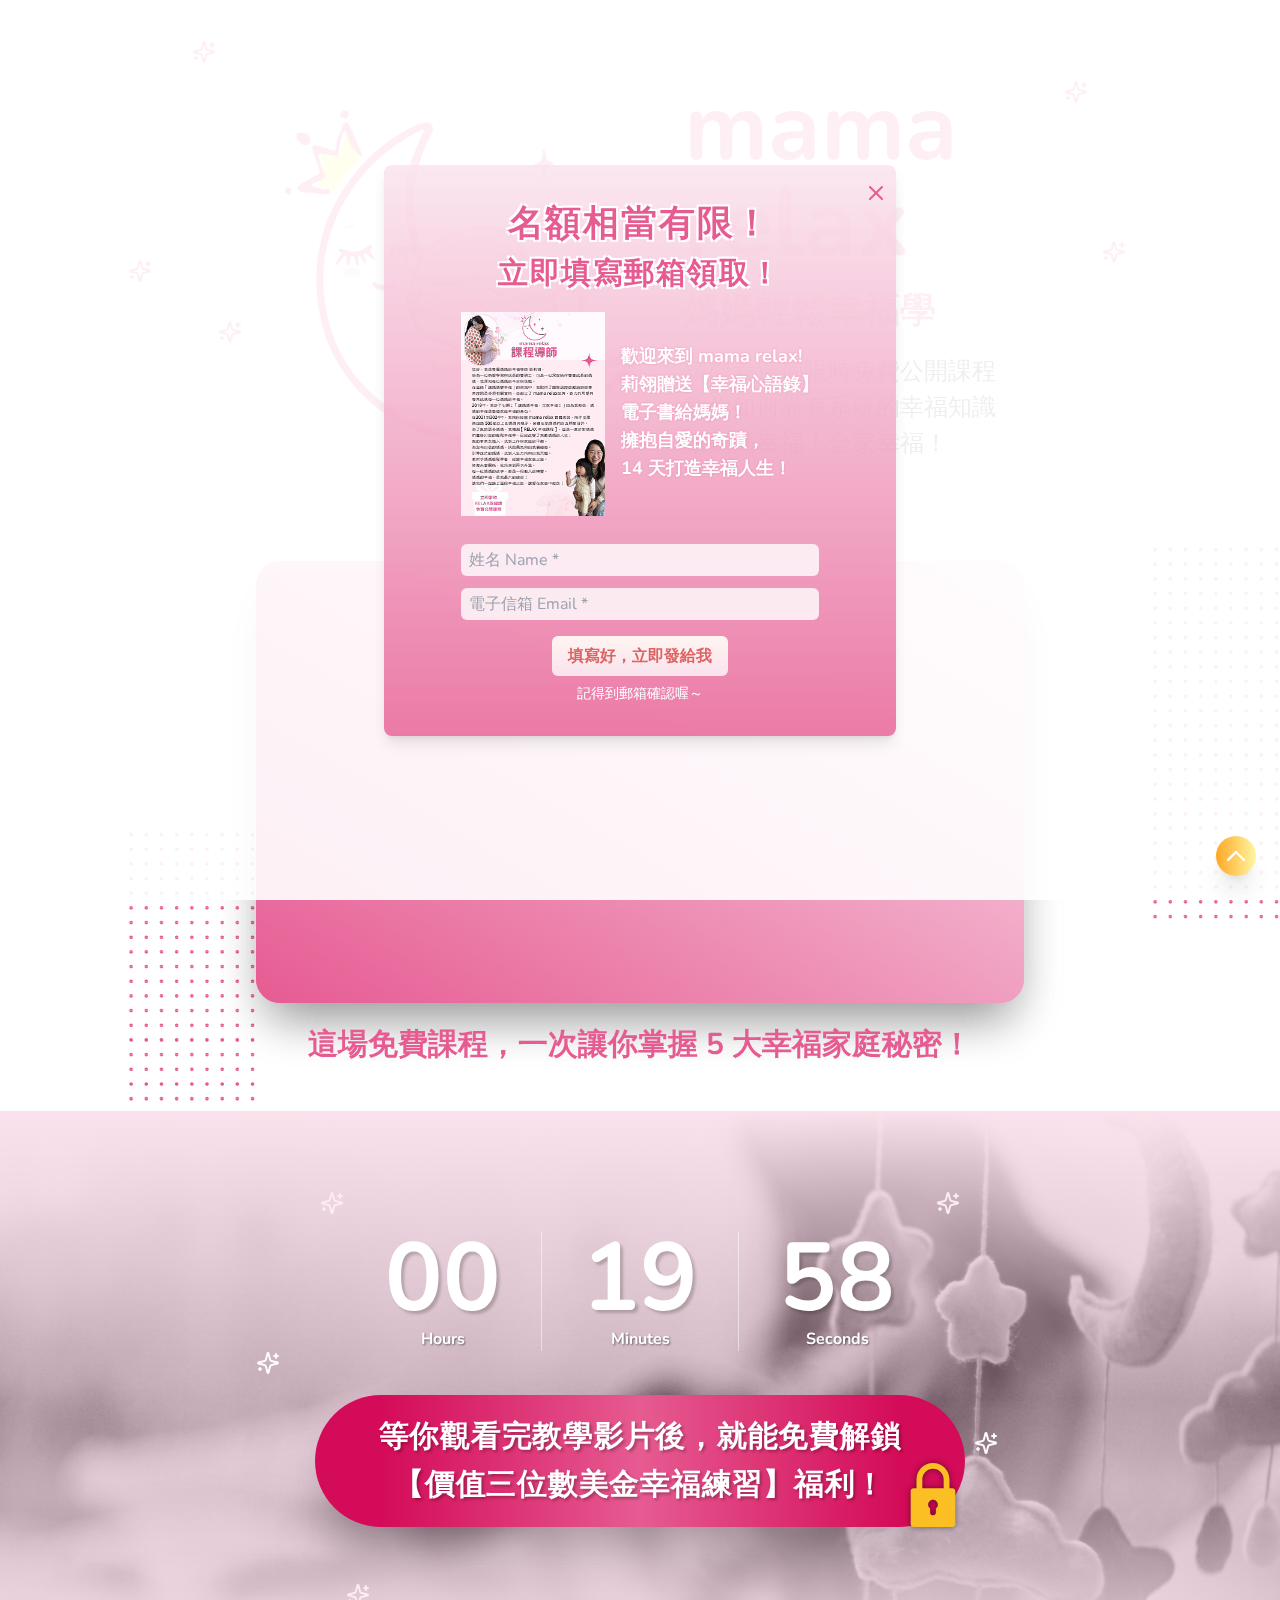
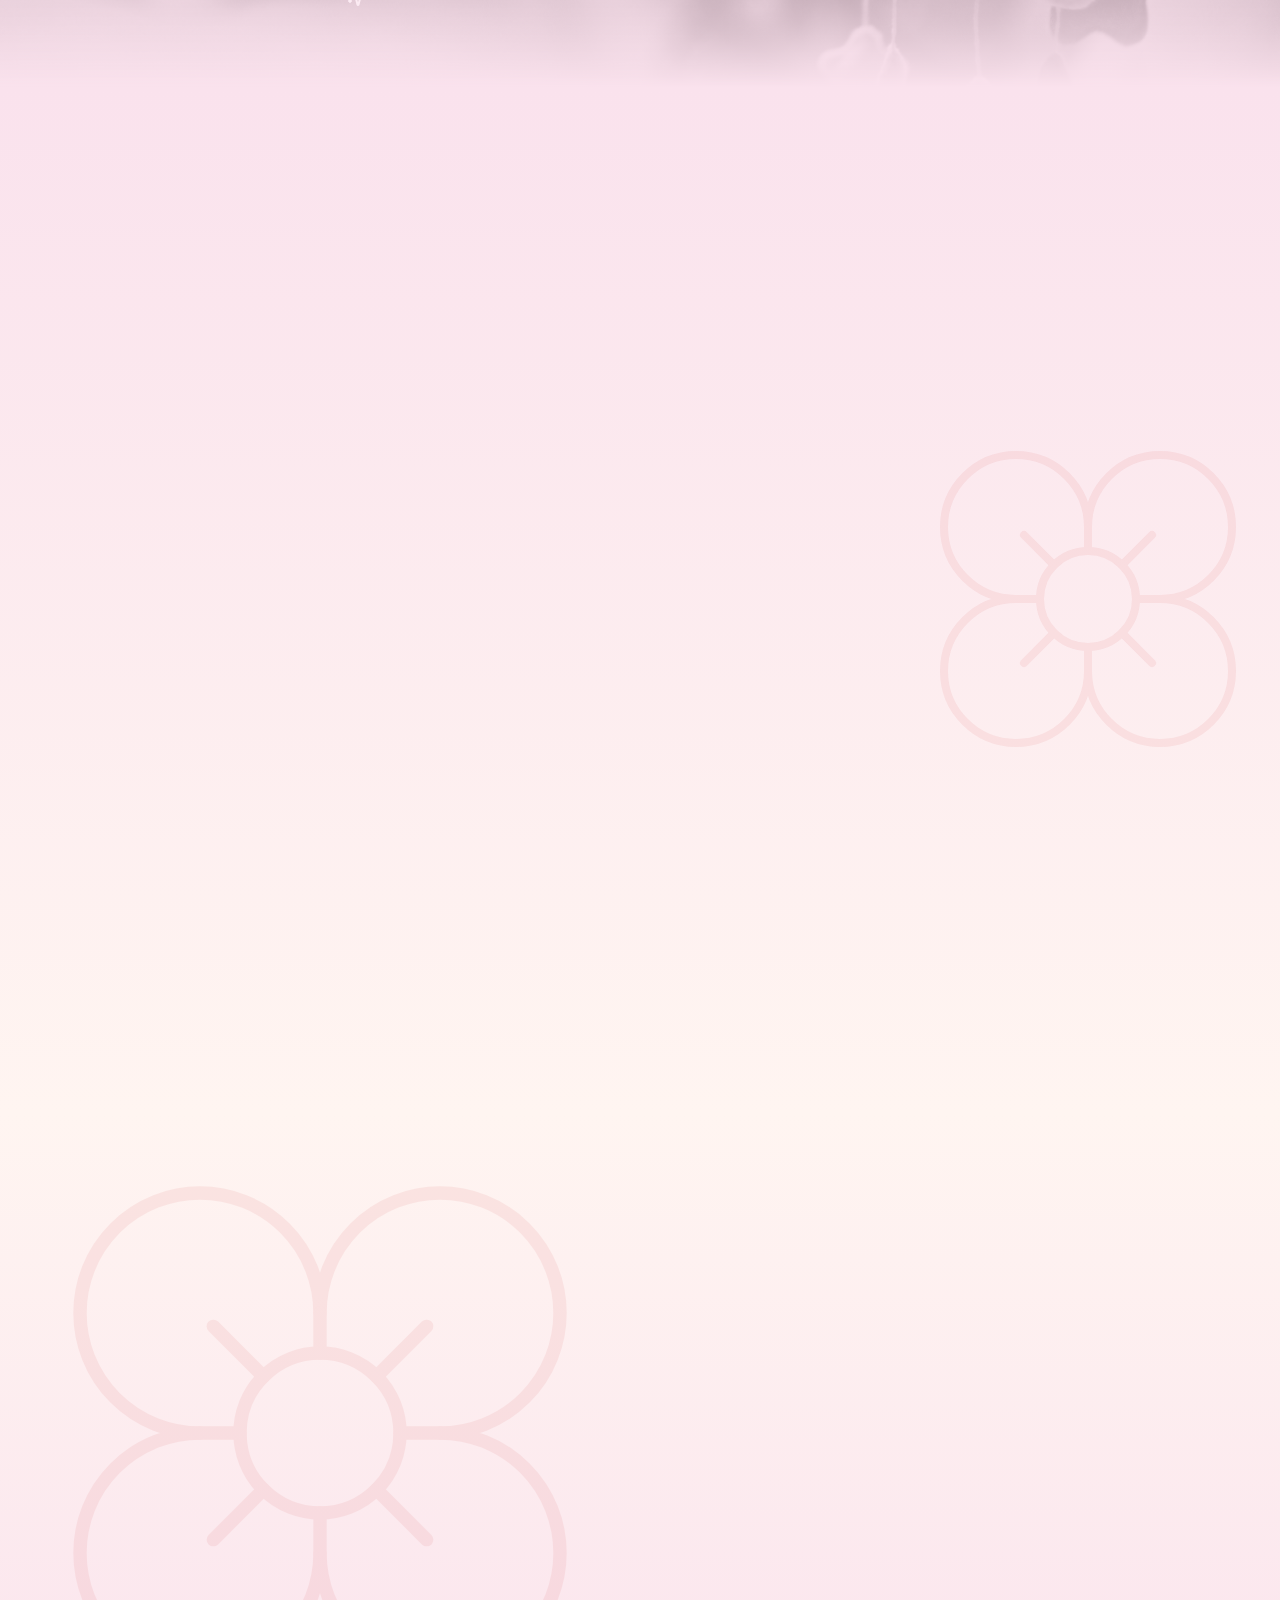
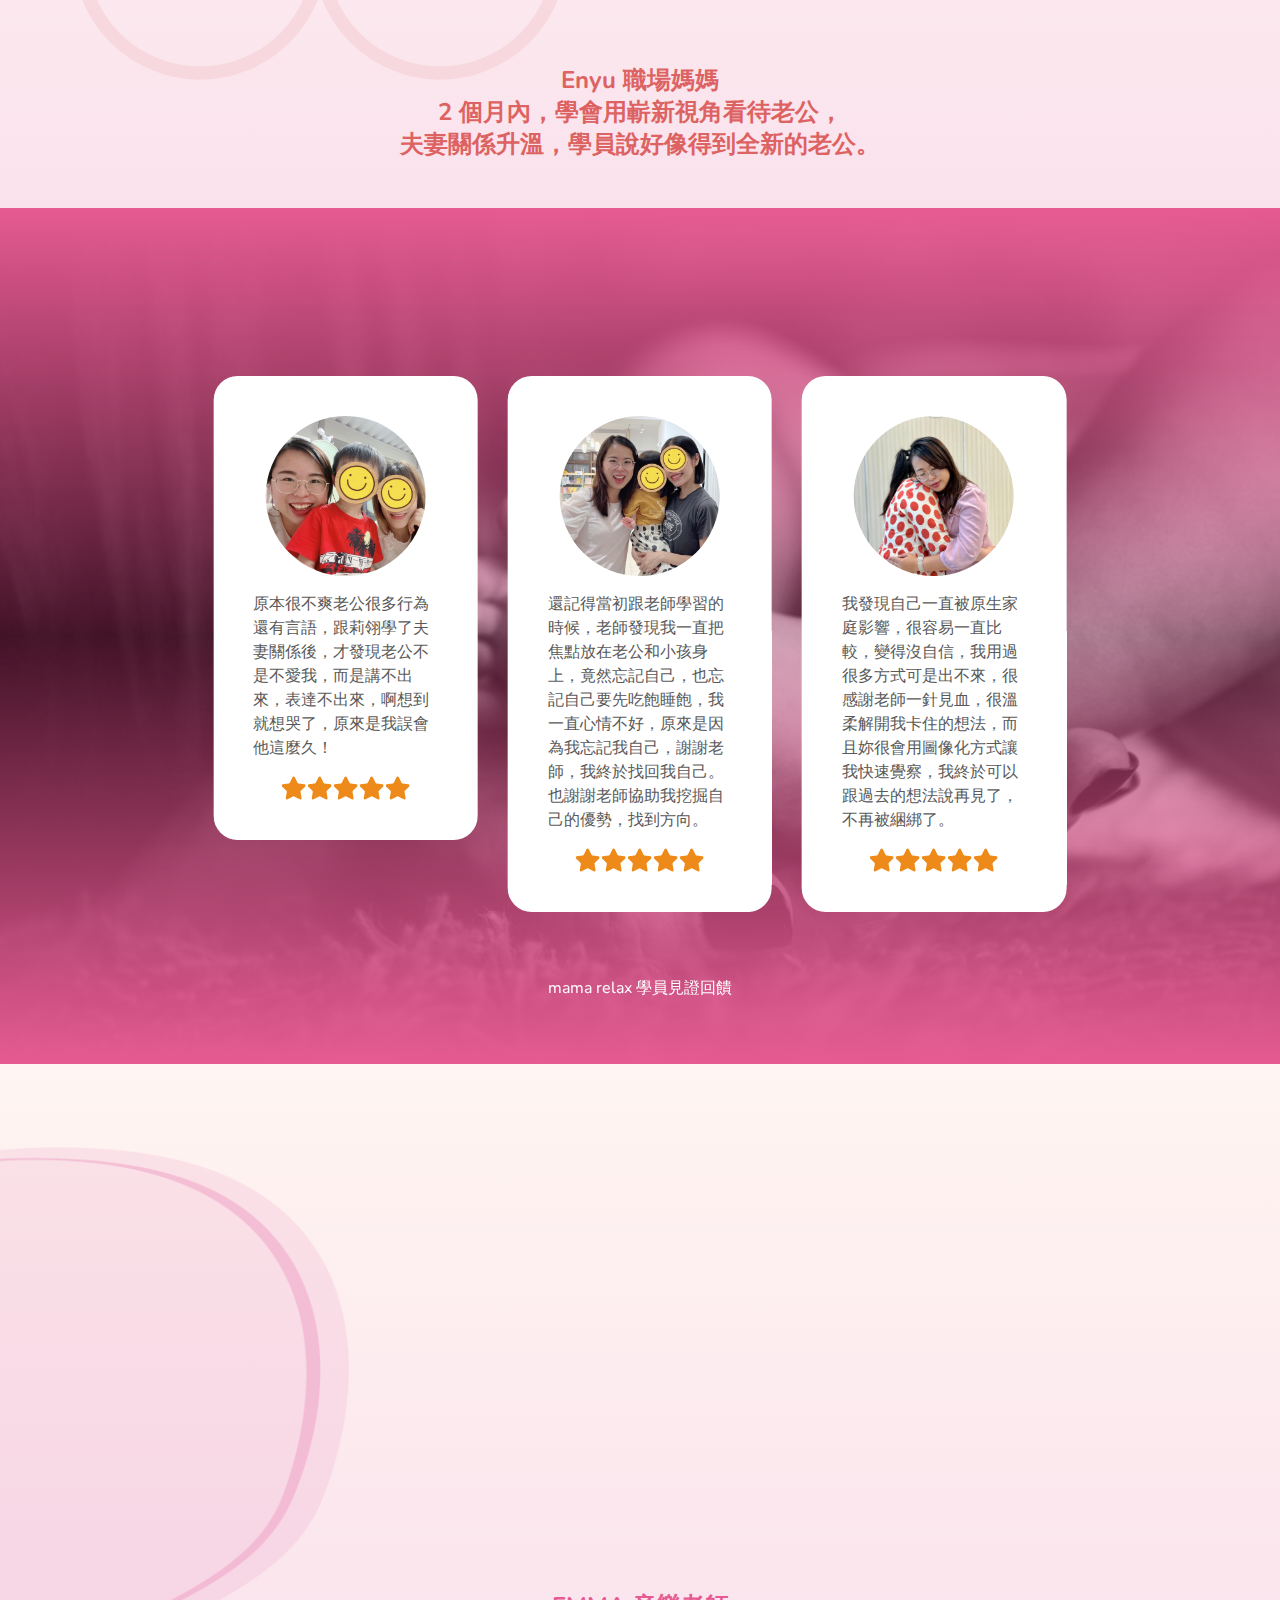
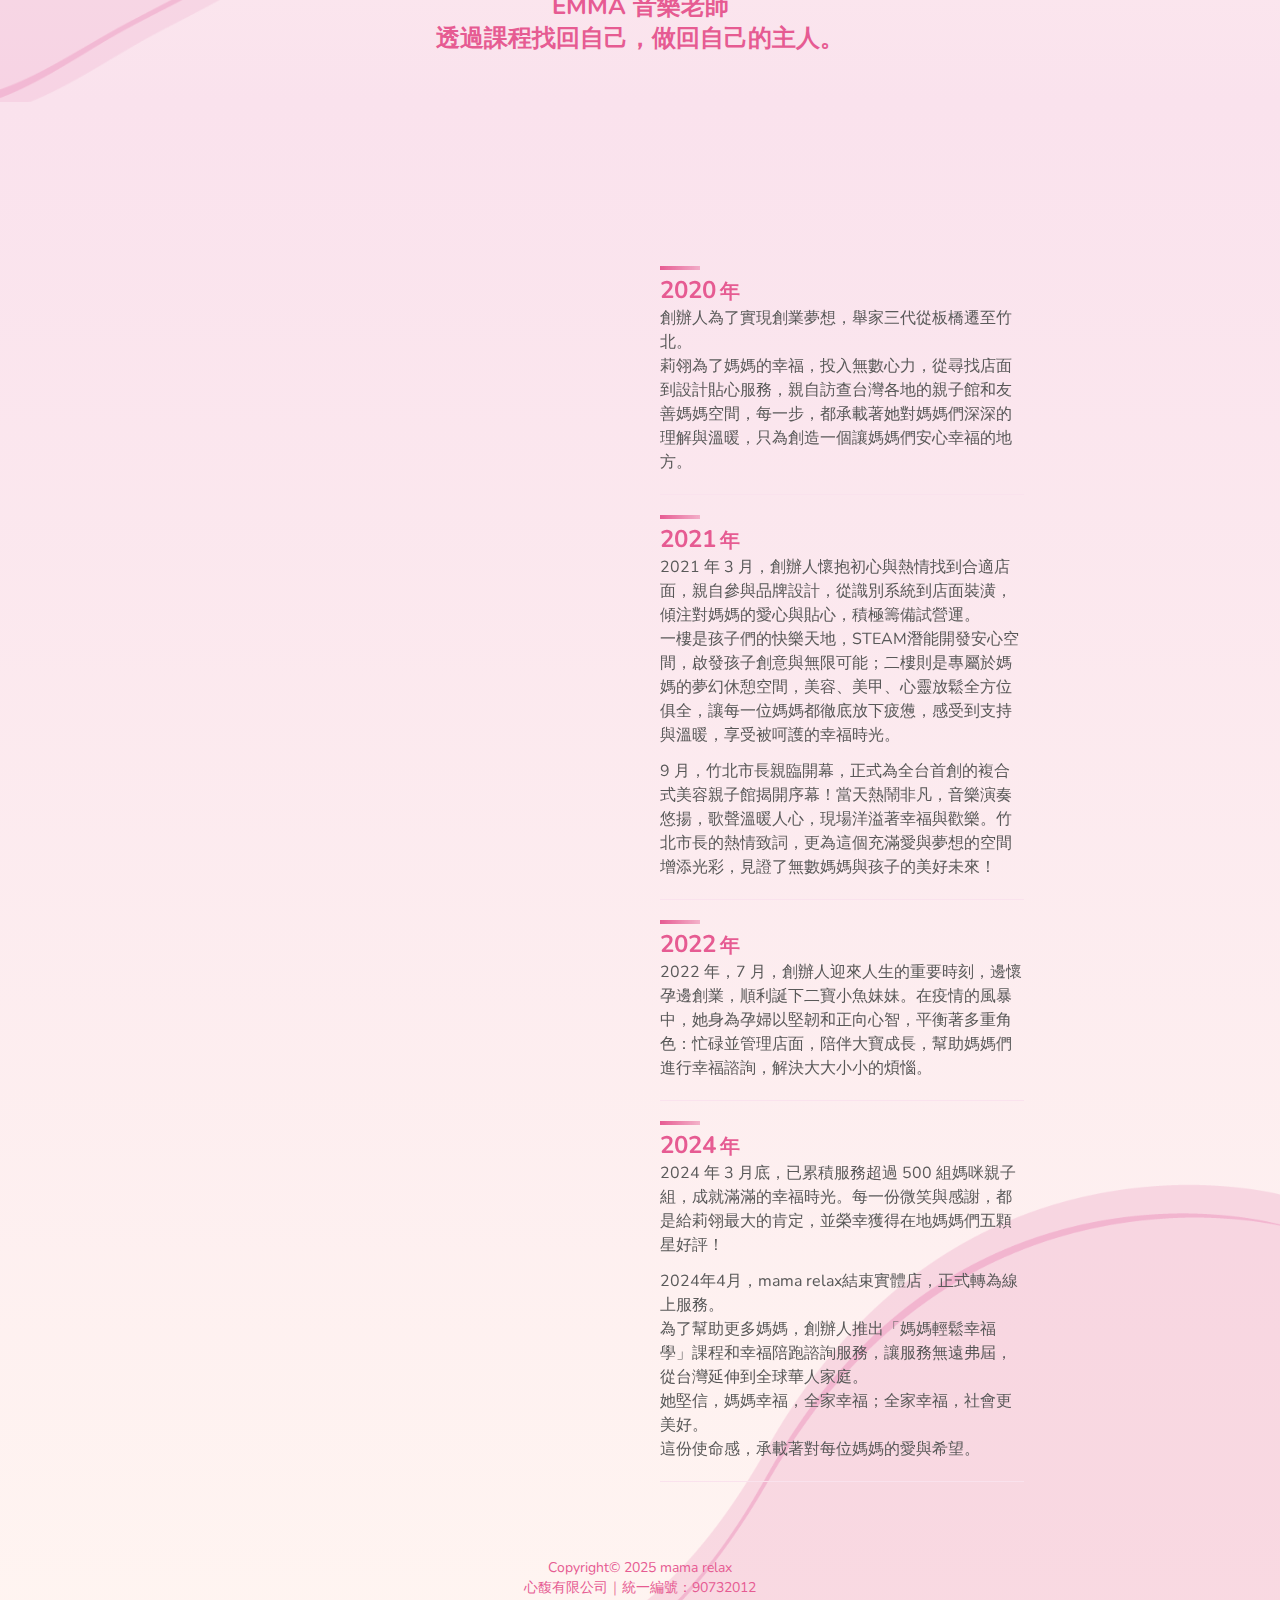
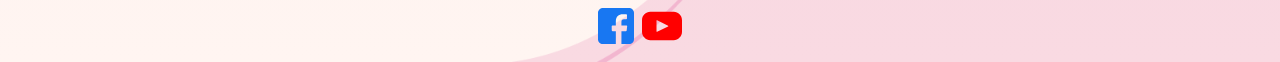
<file: introduce/200.html>
<!DOCTYPE html><html  data-capo=""><head><meta charset="utf-8">
<meta name="viewport" content="width=device-width, initial-scale=1">
<style>@import"https://fonts.googleapis.com/css2?family=Kosugi+Maru&family=Nunito:ital,wght@0,200..1000;1,200..1000&display=swap";body,html{margin:0;--tw-bg-opacity:1;background-color:rgb(255 255 255/var(--tw-bg-opacity,1));font-family:Nunito,Kosugi Maru,sans-serif!important;padding:0}.v-enter-active,.v-leave-active{transition-duration:.5s;transition-property:all;transition-timing-function:cubic-bezier(.4,0,.2,1)}.v-enter-from,.v-leave-to{opacity:0}.v-enter-to,.v-leave-from{opacity:1}</style>
<style>*,:after,:before{--tw-border-spacing-x:0;--tw-border-spacing-y:0;--tw-translate-x:0;--tw-translate-y:0;--tw-rotate:0;--tw-skew-x:0;--tw-skew-y:0;--tw-scale-x:1;--tw-scale-y:1;--tw-pan-x: ;--tw-pan-y: ;--tw-pinch-zoom: ;--tw-scroll-snap-strictness:proximity;--tw-gradient-from-position: ;--tw-gradient-via-position: ;--tw-gradient-to-position: ;--tw-ordinal: ;--tw-slashed-zero: ;--tw-numeric-figure: ;--tw-numeric-spacing: ;--tw-numeric-fraction: ;--tw-ring-inset: ;--tw-ring-offset-width:0px;--tw-ring-offset-color:#fff;--tw-ring-color:rgba(59,130,246,.5);--tw-ring-offset-shadow:0 0 #0000;--tw-ring-shadow:0 0 #0000;--tw-shadow:0 0 #0000;--tw-shadow-colored:0 0 #0000;--tw-blur: ;--tw-brightness: ;--tw-contrast: ;--tw-grayscale: ;--tw-hue-rotate: ;--tw-invert: ;--tw-saturate: ;--tw-sepia: ;--tw-drop-shadow: ;--tw-backdrop-blur: ;--tw-backdrop-brightness: ;--tw-backdrop-contrast: ;--tw-backdrop-grayscale: ;--tw-backdrop-hue-rotate: ;--tw-backdrop-invert: ;--tw-backdrop-opacity: ;--tw-backdrop-saturate: ;--tw-backdrop-sepia: ;--tw-contain-size: ;--tw-contain-layout: ;--tw-contain-paint: ;--tw-contain-style: }::backdrop{--tw-border-spacing-x:0;--tw-border-spacing-y:0;--tw-translate-x:0;--tw-translate-y:0;--tw-rotate:0;--tw-skew-x:0;--tw-skew-y:0;--tw-scale-x:1;--tw-scale-y:1;--tw-pan-x: ;--tw-pan-y: ;--tw-pinch-zoom: ;--tw-scroll-snap-strictness:proximity;--tw-gradient-from-position: ;--tw-gradient-via-position: ;--tw-gradient-to-position: ;--tw-ordinal: ;--tw-slashed-zero: ;--tw-numeric-figure: ;--tw-numeric-spacing: ;--tw-numeric-fraction: ;--tw-ring-inset: ;--tw-ring-offset-width:0px;--tw-ring-offset-color:#fff;--tw-ring-color:rgba(59,130,246,.5);--tw-ring-offset-shadow:0 0 #0000;--tw-ring-shadow:0 0 #0000;--tw-shadow:0 0 #0000;--tw-shadow-colored:0 0 #0000;--tw-blur: ;--tw-brightness: ;--tw-contrast: ;--tw-grayscale: ;--tw-hue-rotate: ;--tw-invert: ;--tw-saturate: ;--tw-sepia: ;--tw-drop-shadow: ;--tw-backdrop-blur: ;--tw-backdrop-brightness: ;--tw-backdrop-contrast: ;--tw-backdrop-grayscale: ;--tw-backdrop-hue-rotate: ;--tw-backdrop-invert: ;--tw-backdrop-opacity: ;--tw-backdrop-saturate: ;--tw-backdrop-sepia: ;--tw-contain-size: ;--tw-contain-layout: ;--tw-contain-paint: ;--tw-contain-style: }/*! tailwindcss v3.4.17 | MIT License | https://tailwindcss.com*/*,:after,:before{border:0 solid #e5e7eb;box-sizing:border-box}:after,:before{--tw-content:""}:host,html{line-height:1.5;-webkit-text-size-adjust:100%;font-family:ui-sans-serif,system-ui,sans-serif,Apple Color Emoji,Segoe UI Emoji,Segoe UI Symbol,Noto Color Emoji;font-feature-settings:normal;font-variation-settings:normal;-moz-tab-size:4;-o-tab-size:4;tab-size:4;-webkit-tap-highlight-color:transparent}body{line-height:inherit;margin:0}hr{border-top-width:1px;color:inherit;height:0}abbr:where([title]){-webkit-text-decoration:underline dotted;text-decoration:underline dotted}h1,h2,h3,h4,h5,h6{font-size:inherit;font-weight:inherit}a{color:inherit;text-decoration:inherit}b,strong{font-weight:bolder}code,kbd,pre,samp{font-family:ui-monospace,SFMono-Regular,Menlo,Monaco,Consolas,Liberation Mono,Courier New,monospace;font-feature-settings:normal;font-size:1em;font-variation-settings:normal}small{font-size:80%}sub,sup{font-size:75%;line-height:0;position:relative;vertical-align:baseline}sub{bottom:-.25em}sup{top:-.5em}table{border-collapse:collapse;border-color:inherit;text-indent:0}button,input,optgroup,select,textarea{color:inherit;font-family:inherit;font-feature-settings:inherit;font-size:100%;font-variation-settings:inherit;font-weight:inherit;letter-spacing:inherit;line-height:inherit;margin:0;padding:0}button,select{text-transform:none}button,input:where([type=button]),input:where([type=reset]),input:where([type=submit]){-webkit-appearance:button;background-color:transparent;background-image:none}:-moz-focusring{outline:auto}:-moz-ui-invalid{box-shadow:none}progress{vertical-align:baseline}::-webkit-inner-spin-button,::-webkit-outer-spin-button{height:auto}[type=search]{-webkit-appearance:textfield;outline-offset:-2px}::-webkit-search-decoration{-webkit-appearance:none}::-webkit-file-upload-button{-webkit-appearance:button;font:inherit}summary{display:list-item}blockquote,dd,dl,figure,h1,h2,h3,h4,h5,h6,hr,p,pre{margin:0}fieldset{margin:0}fieldset,legend{padding:0}menu,ol,ul{list-style:none;margin:0;padding:0}dialog{padding:0}textarea{resize:vertical}input::-moz-placeholder,textarea::-moz-placeholder{color:#9ca3af;opacity:1}input::placeholder,textarea::placeholder{color:#9ca3af;opacity:1}[role=button],button{cursor:pointer}:disabled{cursor:default}audio,canvas,embed,iframe,img,object,svg,video{display:block;vertical-align:middle}img,video{height:auto;max-width:100%}[hidden]:where(:not([hidden=until-found])){display:none}.fixed{position:fixed}.absolute{position:absolute}.relative{position:relative}.bottom-0{bottom:0}.bottom-20{bottom:5rem}.bottom-6{bottom:1.5rem}.left-0{left:0}.left-1\/2{left:50%}.left-4{left:1rem}.left-\[10\%\]{left:10%}.left-\[10vw\]{left:10vw}.left-\[15vw\]{left:15vw}.left-\[17vw\]{left:17vw}.left-\[20vw\]{left:20vw}.left-\[25vw\]{left:25vw}.left-\[27vw\]{left:27vw}.right-0{right:0}.right-2{right:.5rem}.right-4{right:1rem}.right-6{right:1.5rem}.right-\[12vw\]{right:12vw}.right-\[15vw\]{right:15vw}.right-\[22vw\]{right:22vw}.right-\[25vw\]{right:25vw}.top-0{top:0}.top-1\/2{top:50%}.top-1\/3{top:33.333333%}.top-10{top:2.5rem}.top-20{top:5rem}.top-4{top:1rem}.top-60{top:15rem}.top-80{top:20rem}.top-\[0\%\]{top:0}.top-\[15\%\]{top:15%}.top-\[50\%\]{top:50%}.z-10{z-index:10}.z-20{z-index:20}.z-30{z-index:30}.m-0{margin:0}.mx-auto{margin-left:auto;margin-right:auto}.my-4{margin-bottom:1rem;margin-top:1rem}.my-5{margin-bottom:1.25rem;margin-top:1.25rem}.mb-10{margin-bottom:2.5rem}.mb-20{margin-bottom:5rem}.mb-4{margin-bottom:1rem}.mb-5{margin-bottom:1.25rem}.mr-4{margin-right:1rem}.mt-1{margin-top:.25rem}.mt-10{margin-top:2.5rem}.mt-2{margin-top:.5rem}.mt-3{margin-top:.75rem}.mt-4{margin-top:1rem}.mt-5{margin-top:1.25rem}.mt-6{margin-top:1.5rem}.block{display:block}.flex{display:flex}.grid{display:grid}.hidden{display:none}.h-0{height:0}.h-10{height:2.5rem}.h-5{height:1.25rem}.h-6{height:1.5rem}.h-7{height:1.75rem}.h-8{height:2rem}.h-\[160px\]{height:160px}.h-\[30vw\]{height:30vw}.h-\[50vw\]{height:50vw}.h-\[52vw\]{height:52vw}.h-\[75vw\]{height:75vw}.h-\[calc\(100\%-20px\)\]{height:calc(100% - 20px)}.h-full{height:100%}.w-0{width:0}.w-10{width:2.5rem}.w-11\/12{width:91.666667%}.w-36{width:9rem}.w-4\/5{width:80%}.w-5{width:1.25rem}.w-6{width:1.5rem}.w-7{width:1.75rem}.w-8{width:2rem}.w-\[10vw\]{width:10vw}.w-\[160px\]{width:160px}.w-\[240px\]{width:240px}.w-\[50vw\]{width:50vw}.w-\[90vw\]{width:90vw}.w-\[calc\(100\%-20px\)\]{width:calc(100% - 20px)}.w-full{width:100%}.max-w-\[1680px\]{max-width:1680px}.max-w-lg{max-width:32rem}.-translate-x-1\/2{--tw-translate-x:-50%}.-translate-x-1\/2,.-translate-x-2{transform:translate(var(--tw-translate-x),var(--tw-translate-y)) rotate(var(--tw-rotate)) skew(var(--tw-skew-x)) skewY(var(--tw-skew-y)) scaleX(var(--tw-scale-x)) scaleY(var(--tw-scale-y))}.-translate-x-2{--tw-translate-x:-.5rem}.-translate-x-4{--tw-translate-x:-1rem}.-translate-x-4,.translate-y-\[90\%\]{transform:translate(var(--tw-translate-x),var(--tw-translate-y)) rotate(var(--tw-rotate)) skew(var(--tw-skew-x)) skewY(var(--tw-skew-y)) scaleX(var(--tw-scale-x)) scaleY(var(--tw-scale-y))}.translate-y-\[90\%\]{--tw-translate-y:90%}.rotate-\[-15deg\]{--tw-rotate:-15deg}.rotate-\[-15deg\],.rotate-\[15deg\]{transform:translate(var(--tw-translate-x),var(--tw-translate-y)) rotate(var(--tw-rotate)) skew(var(--tw-skew-x)) skewY(var(--tw-skew-y)) scaleX(var(--tw-scale-x)) scaleY(var(--tw-scale-y))}.rotate-\[15deg\]{--tw-rotate:15deg}.transform{transform:translate(var(--tw-translate-x),var(--tw-translate-y)) rotate(var(--tw-rotate)) skew(var(--tw-skew-x)) skewY(var(--tw-skew-y)) scaleX(var(--tw-scale-x)) scaleY(var(--tw-scale-y))}.cursor-pointer{cursor:pointer}.list-none{list-style-type:none}.grid-cols-1{grid-template-columns:repeat(1,minmax(0,1fr))}.flex-col{flex-direction:column}.items-start{align-items:flex-start}.items-center{align-items:center}.justify-center{justify-content:center}.justify-between{justify-content:space-between}.gap-0\.5{gap:.125rem}.gap-10{gap:2.5rem}.gap-2{gap:.5rem}.gap-5{gap:1.25rem}.gap-8{gap:2rem}.gap-x-10{-moz-column-gap:2.5rem;column-gap:2.5rem}.gap-x-2{-moz-column-gap:.5rem;column-gap:.5rem}.space-y-2>:not([hidden])~:not([hidden]){--tw-space-y-reverse:0;margin-bottom:calc(.5rem*var(--tw-space-y-reverse));margin-top:calc(.5rem*(1 - var(--tw-space-y-reverse)))}.overflow-hidden{overflow:hidden}.whitespace-nowrap{white-space:nowrap}.rounded-2xl{border-radius:1rem}.rounded-3xl{border-radius:1.5rem}.rounded-full{border-radius:9999px}.rounded-lg{border-radius:.5rem}.rounded-md{border-radius:.375rem}.border-b{border-bottom-width:1px}.border-r{border-right-width:1px}.border-none{border-style:none}.bg-primary{--tw-bg-opacity:1;background-color:rgb(230 91 146/var(--tw-bg-opacity,1))}.bg-sakura{--tw-bg-opacity:1;background-color:rgb(221 98 98/var(--tw-bg-opacity,1))}.bg-secondary{--tw-bg-opacity:1;background-color:rgb(250 226 237/var(--tw-bg-opacity,1))}.bg-white{--tw-bg-opacity:1;background-color:rgb(255 255 255/var(--tw-bg-opacity,1))}.bg-white\/80{background-color:#fffc}.bg-white\/90{background-color:#ffffffe6}.bg-\[url\(\'\/images\/memory-1\.png\'\)\]{background-image:url(/introduce/images/memory-1.png)}.bg-\[url\(\'\/images\/memory-2\.png\'\)\]{background-image:url(/introduce/images/memory-2.png)}.bg-\[url\(\'\@\/assets\/images\/dot-group\.svg\'\)\]{background-image:url(@/assets/images/dot-group.svg)}.bg-gradient-to-b{background-image:linear-gradient(to bottom,var(--tw-gradient-stops))}.bg-gradient-to-br{background-image:linear-gradient(to bottom right,var(--tw-gradient-stops))}.bg-gradient-to-r{background-image:linear-gradient(to right,var(--tw-gradient-stops))}.bg-gradient-to-t{background-image:linear-gradient(to top,var(--tw-gradient-stops))}.bg-gradient-to-tr{background-image:linear-gradient(to top right,var(--tw-gradient-stops))}.from-gray-200{--tw-gradient-from:#e5e7eb var(--tw-gradient-from-position);--tw-gradient-to:rgba(229,231,235,0) var(--tw-gradient-to-position);--tw-gradient-stops:var(--tw-gradient-from),var(--tw-gradient-to)}.from-heavy{--tw-gradient-from:#d40b58 var(--tw-gradient-from-position);--tw-gradient-to:rgba(212,11,88,0) var(--tw-gradient-to-position);--tw-gradient-stops:var(--tw-gradient-from),var(--tw-gradient-to)}.from-light-sakura{--tw-gradient-from:#fff5f1 var(--tw-gradient-from-position);--tw-gradient-to:rgba(255,245,241,0) var(--tw-gradient-to-position);--tw-gradient-stops:var(--tw-gradient-from),var(--tw-gradient-to)}.from-orange{--tw-gradient-from:#ffa825 var(--tw-gradient-from-position);--tw-gradient-to:rgba(255,168,37,0) var(--tw-gradient-to-position);--tw-gradient-stops:var(--tw-gradient-from),var(--tw-gradient-to)}.from-primary{--tw-gradient-from:#e65b92 var(--tw-gradient-from-position);--tw-gradient-to:rgba(230,91,146,0) var(--tw-gradient-to-position);--tw-gradient-stops:var(--tw-gradient-from),var(--tw-gradient-to)}.from-sakura{--tw-gradient-from:#dd6262 var(--tw-gradient-from-position);--tw-gradient-to:rgba(221,98,98,0) var(--tw-gradient-to-position);--tw-gradient-stops:var(--tw-gradient-from),var(--tw-gradient-to)}.from-secondary{--tw-gradient-from:#fae2ed var(--tw-gradient-from-position);--tw-gradient-to:rgba(250,226,237,0) var(--tw-gradient-to-position);--tw-gradient-stops:var(--tw-gradient-from),var(--tw-gradient-to)}.from-secondary\/80{--tw-gradient-from:rgba(250,226,237,.8) var(--tw-gradient-from-position);--tw-gradient-to:rgba(250,226,237,0) var(--tw-gradient-to-position);--tw-gradient-stops:var(--tw-gradient-from),var(--tw-gradient-to)}.from-white{--tw-gradient-from:#fff var(--tw-gradient-from-position);--tw-gradient-to:hsla(0,0%,100%,0) var(--tw-gradient-to-position);--tw-gradient-stops:var(--tw-gradient-from),var(--tw-gradient-to)}.from-10\%{--tw-gradient-from-position:10%}.from-60\%{--tw-gradient-from-position:60%}.via-primary{--tw-gradient-to:rgba(230,91,146,0) var(--tw-gradient-to-position);--tw-gradient-stops:var(--tw-gradient-from),#e65b92 var(--tw-gradient-via-position),var(--tw-gradient-to)}.to-gray-400{--tw-gradient-to:#9ca3af var(--tw-gradient-to-position)}.to-heavy{--tw-gradient-to:#d40b58 var(--tw-gradient-to-position)}.to-light-sakura{--tw-gradient-to:#fff5f1 var(--tw-gradient-to-position)}.to-primary\/80{--tw-gradient-to:rgba(230,91,146,.8) var(--tw-gradient-to-position)}.to-secondary{--tw-gradient-to:#fae2ed var(--tw-gradient-to-position)}.to-secondary\/50{--tw-gradient-to:rgba(250,226,237,.5) var(--tw-gradient-to-position)}.to-yellow{--tw-gradient-to:#fff6a3 var(--tw-gradient-to-position)}.to-90\%{--tw-gradient-to-position:90%}.bg-contain{background-size:contain}.bg-cover{background-size:cover}.bg-center{background-position:50%}.bg-no-repeat{background-repeat:no-repeat}.p-0{padding:0}.p-10{padding:2.5rem}.p-4{padding:1rem}.p-8{padding:2rem}.px-14{padding-left:3.5rem;padding-right:3.5rem}.px-2{padding-left:.5rem;padding-right:.5rem}.px-3{padding-left:.75rem;padding-right:.75rem}.px-4{padding-left:1rem;padding-right:1rem}.py-1{padding-bottom:.25rem;padding-top:.25rem}.py-10{padding-bottom:2.5rem;padding-top:2.5rem}.py-2{padding-bottom:.5rem;padding-top:.5rem}.py-4{padding-bottom:1rem;padding-top:1rem}.pb-10{padding-bottom:2.5rem}.pb-16{padding-bottom:4rem}.pb-4{padding-bottom:1rem}.pb-5{padding-bottom:1.25rem}.pb-\[56\.25\%\]{padding-bottom:56.25%}.pt-10{padding-top:2.5rem}.pt-20{padding-top:5rem}.text-center{text-align:center}.text-2xl{font-size:1.5rem;line-height:2rem}.text-3xl{font-size:1.875rem;line-height:2.25rem}.text-6xl{font-size:3.75rem;line-height:1}.text-8xl{font-size:6rem;line-height:1}.text-base{font-size:1rem;line-height:1.5rem}.text-lg{font-size:1.125rem;line-height:1.75rem}.text-sm{font-size:.875rem;line-height:1.25rem}.text-xl{font-size:1.25rem;line-height:1.75rem}.text-xs{font-size:.75rem;line-height:1rem}.font-bold{font-weight:700}.italic{font-style:italic}.leading-none{line-height:1}.leading-normal{line-height:1.5}.leading-tight{line-height:1.25}.tracking-wider{letter-spacing:.05em}.text-\[\#1877f2\]{--tw-text-opacity:1;color:rgb(24 119 242/var(--tw-text-opacity,1))}.text-\[\#ff0000\]{--tw-text-opacity:1;color:rgb(255 0 0/var(--tw-text-opacity,1))}.text-amber-400{--tw-text-opacity:1;color:rgb(251 191 36/var(--tw-text-opacity,1))}.text-black\/30{color:#0000004d}.text-context{--tw-text-opacity:1;color:rgb(89 89 89/var(--tw-text-opacity,1))}.text-gray-600{--tw-text-opacity:1;color:rgb(75 85 99/var(--tw-text-opacity,1))}.text-primary{--tw-text-opacity:1;color:rgb(230 91 146/var(--tw-text-opacity,1))}.text-red-500{--tw-text-opacity:1;color:rgb(239 68 68/var(--tw-text-opacity,1))}.text-sakura{--tw-text-opacity:1;color:rgb(221 98 98/var(--tw-text-opacity,1))}.text-white{--tw-text-opacity:1;color:rgb(255 255 255/var(--tw-text-opacity,1))}.underline{text-decoration-line:underline}.decoration-1{text-decoration-thickness:1px}.decoration-2{text-decoration-thickness:2px}.opacity-0{opacity:0}.opacity-10{opacity:.1}.shadow{--tw-shadow:0 1px 3px 0 rgba(0,0,0,.1),0 1px 2px -1px rgba(0,0,0,.1);--tw-shadow-colored:0 1px 3px 0 var(--tw-shadow-color),0 1px 2px -1px var(--tw-shadow-color)}.shadow,.shadow-2xl{box-shadow:var(--tw-ring-offset-shadow,0 0 #0000),var(--tw-ring-shadow,0 0 #0000),var(--tw-shadow)}.shadow-2xl{--tw-shadow:0 25px 50px -12px rgba(0,0,0,.25);--tw-shadow-colored:0 25px 50px -12px var(--tw-shadow-color)}.outline{outline-style:solid}.drop-shadow-\[0_0_3px_rgba\(0\,0\,0\,0\.5\)\]{--tw-drop-shadow:drop-shadow(0 0 3px rgba(0,0,0,.5));filter:var(--tw-blur) var(--tw-brightness) var(--tw-contrast) var(--tw-grayscale) var(--tw-hue-rotate) var(--tw-invert) var(--tw-saturate) var(--tw-sepia) var(--tw-drop-shadow)}.transition{transition-duration:.15s;transition-property:color,background-color,border-color,text-decoration-color,fill,stroke,opacity,box-shadow,transform,filter,-webkit-backdrop-filter;transition-property:color,background-color,border-color,text-decoration-color,fill,stroke,opacity,box-shadow,transform,filter,backdrop-filter;transition-property:color,background-color,border-color,text-decoration-color,fill,stroke,opacity,box-shadow,transform,filter,backdrop-filter,-webkit-backdrop-filter;transition-timing-function:cubic-bezier(.4,0,.2,1)}.transition-all{transition-duration:.15s;transition-property:all;transition-timing-function:cubic-bezier(.4,0,.2,1)}.duration-200{transition-duration:.2s}.duration-300{transition-duration:.3s}.content-\[\'\'\]{--tw-content:"";content:var(--tw-content)}.before\:absolute:before{content:var(--tw-content);position:absolute}.before\:bottom-0:before{bottom:0;content:var(--tw-content)}.before\:left-0:before{content:var(--tw-content);left:0}.before\:right-0:before{content:var(--tw-content);right:0}.before\:top-0:before{content:var(--tw-content);top:0}.before\:h-1:before{content:var(--tw-content);height:.25rem}.before\:h-\[60vw\]:before{content:var(--tw-content);height:60vw}.before\:h-full:before{content:var(--tw-content);height:100%}.before\:w-10:before{content:var(--tw-content);width:2.5rem}.before\:w-\[40vw\]:before{content:var(--tw-content);width:40vw}.before\:w-\[90vw\]:before{content:var(--tw-content);width:90vw}.before\:w-full:before{content:var(--tw-content);width:100%}.before\:bg-\[url\(\'\@\/assets\/images\/mama-back\.jpg\'\)\]:before{background-image:url(@/assets/images/mama-back.jpg);content:var(--tw-content)}.before\:bg-\[url\(\'\@\/assets\/images\/mama-back2\.jpg\'\)\]:before{background-image:url(@/assets/images/mama-back2.jpg);content:var(--tw-content)}.before\:bg-\[url\(\'\@\/assets\/images\/pink-shape-bottom\.webp\'\)\]:before{background-image:url(@/assets/images/pink-shape-bottom.webp);content:var(--tw-content)}.before\:bg-\[url\(\'\@\/assets\/images\/pink-shape-left\.webp\'\)\]:before{background-image:url(@/assets/images/pink-shape-left.webp);content:var(--tw-content)}.before\:bg-gradient-to-b:before{background-image:linear-gradient(to bottom,var(--tw-gradient-stops));content:var(--tw-content)}.before\:bg-gradient-to-r:before{background-image:linear-gradient(to right,var(--tw-gradient-stops));content:var(--tw-content)}.before\:from-light-sakura:before{content:var(--tw-content);--tw-gradient-from:#fff5f1 var(--tw-gradient-from-position);--tw-gradient-to:rgba(255,245,241,0) var(--tw-gradient-to-position);--tw-gradient-stops:var(--tw-gradient-from),var(--tw-gradient-to)}.before\:from-primary:before{content:var(--tw-content);--tw-gradient-from:#e65b92 var(--tw-gradient-from-position);--tw-gradient-to:rgba(230,91,146,0) var(--tw-gradient-to-position);--tw-gradient-stops:var(--tw-gradient-from),var(--tw-gradient-to)}.before\:from-secondary\/50:before{content:var(--tw-content);--tw-gradient-from:rgba(250,226,237,.5) var(--tw-gradient-from-position);--tw-gradient-to:rgba(250,226,237,0) var(--tw-gradient-to-position);--tw-gradient-stops:var(--tw-gradient-from),var(--tw-gradient-to)}.before\:to-secondary:before{content:var(--tw-content);--tw-gradient-to:#fae2ed var(--tw-gradient-to-position)}.before\:bg-contain:before{background-size:contain;content:var(--tw-content)}.before\:bg-cover:before{background-size:cover;content:var(--tw-content)}.before\:bg-center:before{background-position:50%;content:var(--tw-content)}.before\:bg-no-repeat:before{background-repeat:no-repeat;content:var(--tw-content)}.before\:content-\[\'\'\]:before{--tw-content:"";content:var(--tw-content)}.after\:absolute:after{content:var(--tw-content);position:absolute}.after\:left-0:after{content:var(--tw-content);left:0}.after\:top-0:after{content:var(--tw-content);top:0}.after\:h-full:after{content:var(--tw-content);height:100%}.after\:w-full:after{content:var(--tw-content);width:100%}.after\:bg-gradient-to-b:after{background-image:linear-gradient(to bottom,var(--tw-gradient-stops));content:var(--tw-content)}.after\:from-primary:after{content:var(--tw-content);--tw-gradient-from:#e65b92 var(--tw-gradient-from-position);--tw-gradient-to:rgba(230,91,146,0) var(--tw-gradient-to-position);--tw-gradient-stops:var(--tw-gradient-from),var(--tw-gradient-to)}.after\:from-secondary:after{content:var(--tw-content);--tw-gradient-from:#fae2ed var(--tw-gradient-from-position);--tw-gradient-to:rgba(250,226,237,0) var(--tw-gradient-to-position);--tw-gradient-stops:var(--tw-gradient-from),var(--tw-gradient-to)}.after\:via-primary\/20:after{content:var(--tw-content);--tw-gradient-to:rgba(230,91,146,0) var(--tw-gradient-to-position);--tw-gradient-stops:var(--tw-gradient-from),rgba(230,91,146,.2) var(--tw-gradient-via-position),var(--tw-gradient-to)}.after\:via-transparent:after{content:var(--tw-content);--tw-gradient-to:transparent var(--tw-gradient-to-position);--tw-gradient-stops:var(--tw-gradient-from),transparent var(--tw-gradient-via-position),var(--tw-gradient-to)}.after\:to-primary:after{content:var(--tw-content);--tw-gradient-to:#e65b92 var(--tw-gradient-to-position)}.after\:to-secondary:after{content:var(--tw-content);--tw-gradient-to:#fae2ed var(--tw-gradient-to-position)}.after\:content-\[\'\'\]:after{--tw-content:"";content:var(--tw-content)}.hover\:scale-125:hover{--tw-scale-x:1.25;--tw-scale-y:1.25;transform:translate(var(--tw-translate-x),var(--tw-translate-y)) rotate(var(--tw-rotate)) skew(var(--tw-skew-x)) skewY(var(--tw-skew-y)) scaleX(var(--tw-scale-x)) scaleY(var(--tw-scale-y))}.hover\:text-\[\#475993\]:hover{--tw-text-opacity:1;color:rgb(71 89 147/var(--tw-text-opacity,1))}.hover\:text-red-600:hover{--tw-text-opacity:1;color:rgb(220 38 38/var(--tw-text-opacity,1))}.hover\:underline:hover{text-decoration-line:underline}.hover\:shadow-lg:hover{--tw-shadow:0 10px 15px -3px rgba(0,0,0,.1),0 4px 6px -4px rgba(0,0,0,.1);--tw-shadow-colored:0 10px 15px -3px var(--tw-shadow-color),0 4px 6px -4px var(--tw-shadow-color);box-shadow:var(--tw-ring-offset-shadow,0 0 #0000),var(--tw-ring-shadow,0 0 #0000),var(--tw-shadow)}.group:hover .group-hover\:text-orange{--tw-text-opacity:1;color:rgb(255 168 37/var(--tw-text-opacity,1))}.group:hover .group-hover\:opacity-100{opacity:1}@media (min-width:640px){.sm\:mt-2{margin-top:.5rem}.sm\:hidden{display:none}.sm\:h-10{height:2.5rem}.sm\:h-9{height:2.25rem}.sm\:w-10{width:2.5rem}.sm\:w-4\/5{width:80%}.sm\:w-9{width:2.25rem}.sm\:grid-cols-1{grid-template-columns:repeat(1,minmax(0,1fr))}.sm\:grid-cols-3{grid-template-columns:repeat(3,minmax(0,1fr))}.sm\:px-8{padding-left:2rem;padding-right:2rem}.sm\:py-6{padding-bottom:1.5rem;padding-top:1.5rem}.sm\:text-2xl{font-size:1.5rem;line-height:2rem}.sm\:text-base{font-size:1rem;line-height:1.5rem}.sm\:leading-none{line-height:1}.sm\:before\:from-white:before{content:var(--tw-content);--tw-gradient-from:#fff var(--tw-gradient-from-position);--tw-gradient-to:hsla(0,0%,100%,0) var(--tw-gradient-to-position);--tw-gradient-stops:var(--tw-gradient-from),var(--tw-gradient-to)}}@media (min-width:768px){.md\:m-0{margin:0}.md\:mb-5{margin-bottom:1.25rem}.md\:mr-10{margin-right:2.5rem}.md\:mt-3{margin-top:.75rem}.md\:mt-5{margin-top:1.25rem}.md\:mt-6{margin-top:1.5rem}.md\:flex{display:flex}.md\:hidden{display:none}.md\:h-16{height:4rem}.md\:h-\[30vw\]{height:30vw}.md\:h-\[36vw\]{height:36vw}.md\:h-\[45\.7vw\]{height:45.7vw}.md\:w-1\/2{width:50%}.md\:w-16{width:4rem}.md\:w-4\/5{width:80%}.md\:w-\[30vw\]{width:30vw}.md\:w-\[360px\]{width:360px}.md\:w-\[80vw\]{width:80vw}.md\:w-auto{width:auto}.md\:w-full{width:100%}.md\:grid-cols-2{grid-template-columns:repeat(2,minmax(0,1fr))}.md\:flex-row{flex-direction:row}.md\:px-16{padding-left:4rem;padding-right:4rem}.md\:pb-12{padding-bottom:3rem}.md\:pb-\[160px\]{padding-bottom:160px}.md\:pt-0{padding-top:0}.md\:pt-16{padding-top:4rem}.md\:pt-5{padding-top:1.25rem}.md\:pt-\[100px\]{padding-top:100px}.md\:text-left{text-align:left}.md\:text-2xl{font-size:1.5rem;line-height:2rem}.md\:text-3xl{font-size:1.875rem;line-height:2.25rem}.md\:text-4xl{font-size:2.25rem;line-height:2.5rem}.md\:text-5xl{font-size:3rem;line-height:1}.md\:text-8xl{font-size:6rem;line-height:1}.md\:text-xl{font-size:1.25rem;line-height:1.75rem}.md\:leading-none{line-height:1}.md\:leading-normal{line-height:1.5}.md\:leading-tight{line-height:1.25}}@media (min-width:1024px){.lg\:h-\[30vw\]{height:30vw}.lg\:h-\[40\.1vw\]{height:40.1vw}.lg\:w-2\/3{width:66.666667%}.lg\:w-3\/5{width:60%}.lg\:w-4\/6{width:66.666667%}.lg\:w-\[70vw\]{width:70vw}.before\:lg\:h-\[40vw\]:before{content:var(--tw-content);height:40vw}.before\:lg\:h-\[45vw\]:before{content:var(--tw-content);height:45vw}.before\:lg\:w-\[30vw\]:before{content:var(--tw-content);width:30vw}.before\:lg\:w-\[60vw\]:before{content:var(--tw-content);width:60vw}}@media (min-width:1280px){.xl\:h-\[25vw\]{height:25vw}.xl\:h-\[34\.5vw\]{height:34.5vw}.xl\:w-3\/5{width:60%}.xl\:w-\[60vw\]{width:60vw}}@media (min-width:1536px){.\32xl\:w-2\/5{width:40%}}</style>
<style>[data-aos][data-aos][data-aos-duration="50"],body[data-aos-duration="50"] [data-aos]{transition-duration:50ms}[data-aos][data-aos][data-aos-delay="50"],body[data-aos-delay="50"] [data-aos]{transition-delay:0}[data-aos][data-aos][data-aos-delay="50"].aos-animate,body[data-aos-delay="50"] [data-aos].aos-animate{transition-delay:50ms}[data-aos][data-aos][data-aos-duration="100"],body[data-aos-duration="100"] [data-aos]{transition-duration:.1s}[data-aos][data-aos][data-aos-delay="100"],body[data-aos-delay="100"] [data-aos]{transition-delay:0}[data-aos][data-aos][data-aos-delay="100"].aos-animate,body[data-aos-delay="100"] [data-aos].aos-animate{transition-delay:.1s}[data-aos][data-aos][data-aos-duration="150"],body[data-aos-duration="150"] [data-aos]{transition-duration:.15s}[data-aos][data-aos][data-aos-delay="150"],body[data-aos-delay="150"] [data-aos]{transition-delay:0}[data-aos][data-aos][data-aos-delay="150"].aos-animate,body[data-aos-delay="150"] [data-aos].aos-animate{transition-delay:.15s}[data-aos][data-aos][data-aos-duration="200"],body[data-aos-duration="200"] [data-aos]{transition-duration:.2s}[data-aos][data-aos][data-aos-delay="200"],body[data-aos-delay="200"] [data-aos]{transition-delay:0}[data-aos][data-aos][data-aos-delay="200"].aos-animate,body[data-aos-delay="200"] [data-aos].aos-animate{transition-delay:.2s}[data-aos][data-aos][data-aos-duration="250"],body[data-aos-duration="250"] [data-aos]{transition-duration:.25s}[data-aos][data-aos][data-aos-delay="250"],body[data-aos-delay="250"] [data-aos]{transition-delay:0}[data-aos][data-aos][data-aos-delay="250"].aos-animate,body[data-aos-delay="250"] [data-aos].aos-animate{transition-delay:.25s}[data-aos][data-aos][data-aos-duration="300"],body[data-aos-duration="300"] [data-aos]{transition-duration:.3s}[data-aos][data-aos][data-aos-delay="300"],body[data-aos-delay="300"] [data-aos]{transition-delay:0}[data-aos][data-aos][data-aos-delay="300"].aos-animate,body[data-aos-delay="300"] [data-aos].aos-animate{transition-delay:.3s}[data-aos][data-aos][data-aos-duration="350"],body[data-aos-duration="350"] [data-aos]{transition-duration:.35s}[data-aos][data-aos][data-aos-delay="350"],body[data-aos-delay="350"] [data-aos]{transition-delay:0}[data-aos][data-aos][data-aos-delay="350"].aos-animate,body[data-aos-delay="350"] [data-aos].aos-animate{transition-delay:.35s}[data-aos][data-aos][data-aos-duration="400"],body[data-aos-duration="400"] [data-aos]{transition-duration:.4s}[data-aos][data-aos][data-aos-delay="400"],body[data-aos-delay="400"] [data-aos]{transition-delay:0}[data-aos][data-aos][data-aos-delay="400"].aos-animate,body[data-aos-delay="400"] [data-aos].aos-animate{transition-delay:.4s}[data-aos][data-aos][data-aos-duration="450"],body[data-aos-duration="450"] [data-aos]{transition-duration:.45s}[data-aos][data-aos][data-aos-delay="450"],body[data-aos-delay="450"] [data-aos]{transition-delay:0}[data-aos][data-aos][data-aos-delay="450"].aos-animate,body[data-aos-delay="450"] [data-aos].aos-animate{transition-delay:.45s}[data-aos][data-aos][data-aos-duration="500"],body[data-aos-duration="500"] [data-aos]{transition-duration:.5s}[data-aos][data-aos][data-aos-delay="500"],body[data-aos-delay="500"] [data-aos]{transition-delay:0}[data-aos][data-aos][data-aos-delay="500"].aos-animate,body[data-aos-delay="500"] [data-aos].aos-animate{transition-delay:.5s}[data-aos][data-aos][data-aos-duration="550"],body[data-aos-duration="550"] [data-aos]{transition-duration:.55s}[data-aos][data-aos][data-aos-delay="550"],body[data-aos-delay="550"] [data-aos]{transition-delay:0}[data-aos][data-aos][data-aos-delay="550"].aos-animate,body[data-aos-delay="550"] [data-aos].aos-animate{transition-delay:.55s}[data-aos][data-aos][data-aos-duration="600"],body[data-aos-duration="600"] [data-aos]{transition-duration:.6s}[data-aos][data-aos][data-aos-delay="600"],body[data-aos-delay="600"] [data-aos]{transition-delay:0}[data-aos][data-aos][data-aos-delay="600"].aos-animate,body[data-aos-delay="600"] [data-aos].aos-animate{transition-delay:.6s}[data-aos][data-aos][data-aos-duration="650"],body[data-aos-duration="650"] [data-aos]{transition-duration:.65s}[data-aos][data-aos][data-aos-delay="650"],body[data-aos-delay="650"] [data-aos]{transition-delay:0}[data-aos][data-aos][data-aos-delay="650"].aos-animate,body[data-aos-delay="650"] [data-aos].aos-animate{transition-delay:.65s}[data-aos][data-aos][data-aos-duration="700"],body[data-aos-duration="700"] [data-aos]{transition-duration:.7s}[data-aos][data-aos][data-aos-delay="700"],body[data-aos-delay="700"] [data-aos]{transition-delay:0}[data-aos][data-aos][data-aos-delay="700"].aos-animate,body[data-aos-delay="700"] [data-aos].aos-animate{transition-delay:.7s}[data-aos][data-aos][data-aos-duration="750"],body[data-aos-duration="750"] [data-aos]{transition-duration:.75s}[data-aos][data-aos][data-aos-delay="750"],body[data-aos-delay="750"] [data-aos]{transition-delay:0}[data-aos][data-aos][data-aos-delay="750"].aos-animate,body[data-aos-delay="750"] [data-aos].aos-animate{transition-delay:.75s}[data-aos][data-aos][data-aos-duration="800"],body[data-aos-duration="800"] [data-aos]{transition-duration:.8s}[data-aos][data-aos][data-aos-delay="800"],body[data-aos-delay="800"] [data-aos]{transition-delay:0}[data-aos][data-aos][data-aos-delay="800"].aos-animate,body[data-aos-delay="800"] [data-aos].aos-animate{transition-delay:.8s}[data-aos][data-aos][data-aos-duration="850"],body[data-aos-duration="850"] [data-aos]{transition-duration:.85s}[data-aos][data-aos][data-aos-delay="850"],body[data-aos-delay="850"] [data-aos]{transition-delay:0}[data-aos][data-aos][data-aos-delay="850"].aos-animate,body[data-aos-delay="850"] [data-aos].aos-animate{transition-delay:.85s}[data-aos][data-aos][data-aos-duration="900"],body[data-aos-duration="900"] [data-aos]{transition-duration:.9s}[data-aos][data-aos][data-aos-delay="900"],body[data-aos-delay="900"] [data-aos]{transition-delay:0}[data-aos][data-aos][data-aos-delay="900"].aos-animate,body[data-aos-delay="900"] [data-aos].aos-animate{transition-delay:.9s}[data-aos][data-aos][data-aos-duration="950"],body[data-aos-duration="950"] [data-aos]{transition-duration:.95s}[data-aos][data-aos][data-aos-delay="950"],body[data-aos-delay="950"] [data-aos]{transition-delay:0}[data-aos][data-aos][data-aos-delay="950"].aos-animate,body[data-aos-delay="950"] [data-aos].aos-animate{transition-delay:.95s}[data-aos][data-aos][data-aos-duration="1000"],body[data-aos-duration="1000"] [data-aos]{transition-duration:1s}[data-aos][data-aos][data-aos-delay="1000"],body[data-aos-delay="1000"] [data-aos]{transition-delay:0}[data-aos][data-aos][data-aos-delay="1000"].aos-animate,body[data-aos-delay="1000"] [data-aos].aos-animate{transition-delay:1s}[data-aos][data-aos][data-aos-duration="1050"],body[data-aos-duration="1050"] [data-aos]{transition-duration:1.05s}[data-aos][data-aos][data-aos-delay="1050"],body[data-aos-delay="1050"] [data-aos]{transition-delay:0}[data-aos][data-aos][data-aos-delay="1050"].aos-animate,body[data-aos-delay="1050"] [data-aos].aos-animate{transition-delay:1.05s}[data-aos][data-aos][data-aos-duration="1100"],body[data-aos-duration="1100"] [data-aos]{transition-duration:1.1s}[data-aos][data-aos][data-aos-delay="1100"],body[data-aos-delay="1100"] [data-aos]{transition-delay:0}[data-aos][data-aos][data-aos-delay="1100"].aos-animate,body[data-aos-delay="1100"] [data-aos].aos-animate{transition-delay:1.1s}[data-aos][data-aos][data-aos-duration="1150"],body[data-aos-duration="1150"] [data-aos]{transition-duration:1.15s}[data-aos][data-aos][data-aos-delay="1150"],body[data-aos-delay="1150"] [data-aos]{transition-delay:0}[data-aos][data-aos][data-aos-delay="1150"].aos-animate,body[data-aos-delay="1150"] [data-aos].aos-animate{transition-delay:1.15s}[data-aos][data-aos][data-aos-duration="1200"],body[data-aos-duration="1200"] [data-aos]{transition-duration:1.2s}[data-aos][data-aos][data-aos-delay="1200"],body[data-aos-delay="1200"] [data-aos]{transition-delay:0}[data-aos][data-aos][data-aos-delay="1200"].aos-animate,body[data-aos-delay="1200"] [data-aos].aos-animate{transition-delay:1.2s}[data-aos][data-aos][data-aos-duration="1250"],body[data-aos-duration="1250"] [data-aos]{transition-duration:1.25s}[data-aos][data-aos][data-aos-delay="1250"],body[data-aos-delay="1250"] [data-aos]{transition-delay:0}[data-aos][data-aos][data-aos-delay="1250"].aos-animate,body[data-aos-delay="1250"] [data-aos].aos-animate{transition-delay:1.25s}[data-aos][data-aos][data-aos-duration="1300"],body[data-aos-duration="1300"] [data-aos]{transition-duration:1.3s}[data-aos][data-aos][data-aos-delay="1300"],body[data-aos-delay="1300"] [data-aos]{transition-delay:0}[data-aos][data-aos][data-aos-delay="1300"].aos-animate,body[data-aos-delay="1300"] [data-aos].aos-animate{transition-delay:1.3s}[data-aos][data-aos][data-aos-duration="1350"],body[data-aos-duration="1350"] [data-aos]{transition-duration:1.35s}[data-aos][data-aos][data-aos-delay="1350"],body[data-aos-delay="1350"] [data-aos]{transition-delay:0}[data-aos][data-aos][data-aos-delay="1350"].aos-animate,body[data-aos-delay="1350"] [data-aos].aos-animate{transition-delay:1.35s}[data-aos][data-aos][data-aos-duration="1400"],body[data-aos-duration="1400"] [data-aos]{transition-duration:1.4s}[data-aos][data-aos][data-aos-delay="1400"],body[data-aos-delay="1400"] [data-aos]{transition-delay:0}[data-aos][data-aos][data-aos-delay="1400"].aos-animate,body[data-aos-delay="1400"] [data-aos].aos-animate{transition-delay:1.4s}[data-aos][data-aos][data-aos-duration="1450"],body[data-aos-duration="1450"] [data-aos]{transition-duration:1.45s}[data-aos][data-aos][data-aos-delay="1450"],body[data-aos-delay="1450"] [data-aos]{transition-delay:0}[data-aos][data-aos][data-aos-delay="1450"].aos-animate,body[data-aos-delay="1450"] [data-aos].aos-animate{transition-delay:1.45s}[data-aos][data-aos][data-aos-duration="1500"],body[data-aos-duration="1500"] [data-aos]{transition-duration:1.5s}[data-aos][data-aos][data-aos-delay="1500"],body[data-aos-delay="1500"] [data-aos]{transition-delay:0}[data-aos][data-aos][data-aos-delay="1500"].aos-animate,body[data-aos-delay="1500"] [data-aos].aos-animate{transition-delay:1.5s}[data-aos][data-aos][data-aos-duration="1550"],body[data-aos-duration="1550"] [data-aos]{transition-duration:1.55s}[data-aos][data-aos][data-aos-delay="1550"],body[data-aos-delay="1550"] [data-aos]{transition-delay:0}[data-aos][data-aos][data-aos-delay="1550"].aos-animate,body[data-aos-delay="1550"] [data-aos].aos-animate{transition-delay:1.55s}[data-aos][data-aos][data-aos-duration="1600"],body[data-aos-duration="1600"] [data-aos]{transition-duration:1.6s}[data-aos][data-aos][data-aos-delay="1600"],body[data-aos-delay="1600"] [data-aos]{transition-delay:0}[data-aos][data-aos][data-aos-delay="1600"].aos-animate,body[data-aos-delay="1600"] [data-aos].aos-animate{transition-delay:1.6s}[data-aos][data-aos][data-aos-duration="1650"],body[data-aos-duration="1650"] [data-aos]{transition-duration:1.65s}[data-aos][data-aos][data-aos-delay="1650"],body[data-aos-delay="1650"] [data-aos]{transition-delay:0}[data-aos][data-aos][data-aos-delay="1650"].aos-animate,body[data-aos-delay="1650"] [data-aos].aos-animate{transition-delay:1.65s}[data-aos][data-aos][data-aos-duration="1700"],body[data-aos-duration="1700"] [data-aos]{transition-duration:1.7s}[data-aos][data-aos][data-aos-delay="1700"],body[data-aos-delay="1700"] [data-aos]{transition-delay:0}[data-aos][data-aos][data-aos-delay="1700"].aos-animate,body[data-aos-delay="1700"] [data-aos].aos-animate{transition-delay:1.7s}[data-aos][data-aos][data-aos-duration="1750"],body[data-aos-duration="1750"] [data-aos]{transition-duration:1.75s}[data-aos][data-aos][data-aos-delay="1750"],body[data-aos-delay="1750"] [data-aos]{transition-delay:0}[data-aos][data-aos][data-aos-delay="1750"].aos-animate,body[data-aos-delay="1750"] [data-aos].aos-animate{transition-delay:1.75s}[data-aos][data-aos][data-aos-duration="1800"],body[data-aos-duration="1800"] [data-aos]{transition-duration:1.8s}[data-aos][data-aos][data-aos-delay="1800"],body[data-aos-delay="1800"] [data-aos]{transition-delay:0}[data-aos][data-aos][data-aos-delay="1800"].aos-animate,body[data-aos-delay="1800"] [data-aos].aos-animate{transition-delay:1.8s}[data-aos][data-aos][data-aos-duration="1850"],body[data-aos-duration="1850"] [data-aos]{transition-duration:1.85s}[data-aos][data-aos][data-aos-delay="1850"],body[data-aos-delay="1850"] [data-aos]{transition-delay:0}[data-aos][data-aos][data-aos-delay="1850"].aos-animate,body[data-aos-delay="1850"] [data-aos].aos-animate{transition-delay:1.85s}[data-aos][data-aos][data-aos-duration="1900"],body[data-aos-duration="1900"] [data-aos]{transition-duration:1.9s}[data-aos][data-aos][data-aos-delay="1900"],body[data-aos-delay="1900"] [data-aos]{transition-delay:0}[data-aos][data-aos][data-aos-delay="1900"].aos-animate,body[data-aos-delay="1900"] [data-aos].aos-animate{transition-delay:1.9s}[data-aos][data-aos][data-aos-duration="1950"],body[data-aos-duration="1950"] [data-aos]{transition-duration:1.95s}[data-aos][data-aos][data-aos-delay="1950"],body[data-aos-delay="1950"] [data-aos]{transition-delay:0}[data-aos][data-aos][data-aos-delay="1950"].aos-animate,body[data-aos-delay="1950"] [data-aos].aos-animate{transition-delay:1.95s}[data-aos][data-aos][data-aos-duration="2000"],body[data-aos-duration="2000"] [data-aos]{transition-duration:2s}[data-aos][data-aos][data-aos-delay="2000"],body[data-aos-delay="2000"] [data-aos]{transition-delay:0}[data-aos][data-aos][data-aos-delay="2000"].aos-animate,body[data-aos-delay="2000"] [data-aos].aos-animate{transition-delay:2s}[data-aos][data-aos][data-aos-duration="2050"],body[data-aos-duration="2050"] [data-aos]{transition-duration:2.05s}[data-aos][data-aos][data-aos-delay="2050"],body[data-aos-delay="2050"] [data-aos]{transition-delay:0}[data-aos][data-aos][data-aos-delay="2050"].aos-animate,body[data-aos-delay="2050"] [data-aos].aos-animate{transition-delay:2.05s}[data-aos][data-aos][data-aos-duration="2100"],body[data-aos-duration="2100"] [data-aos]{transition-duration:2.1s}[data-aos][data-aos][data-aos-delay="2100"],body[data-aos-delay="2100"] [data-aos]{transition-delay:0}[data-aos][data-aos][data-aos-delay="2100"].aos-animate,body[data-aos-delay="2100"] [data-aos].aos-animate{transition-delay:2.1s}[data-aos][data-aos][data-aos-duration="2150"],body[data-aos-duration="2150"] [data-aos]{transition-duration:2.15s}[data-aos][data-aos][data-aos-delay="2150"],body[data-aos-delay="2150"] [data-aos]{transition-delay:0}[data-aos][data-aos][data-aos-delay="2150"].aos-animate,body[data-aos-delay="2150"] [data-aos].aos-animate{transition-delay:2.15s}[data-aos][data-aos][data-aos-duration="2200"],body[data-aos-duration="2200"] [data-aos]{transition-duration:2.2s}[data-aos][data-aos][data-aos-delay="2200"],body[data-aos-delay="2200"] [data-aos]{transition-delay:0}[data-aos][data-aos][data-aos-delay="2200"].aos-animate,body[data-aos-delay="2200"] [data-aos].aos-animate{transition-delay:2.2s}[data-aos][data-aos][data-aos-duration="2250"],body[data-aos-duration="2250"] [data-aos]{transition-duration:2.25s}[data-aos][data-aos][data-aos-delay="2250"],body[data-aos-delay="2250"] [data-aos]{transition-delay:0}[data-aos][data-aos][data-aos-delay="2250"].aos-animate,body[data-aos-delay="2250"] [data-aos].aos-animate{transition-delay:2.25s}[data-aos][data-aos][data-aos-duration="2300"],body[data-aos-duration="2300"] [data-aos]{transition-duration:2.3s}[data-aos][data-aos][data-aos-delay="2300"],body[data-aos-delay="2300"] [data-aos]{transition-delay:0}[data-aos][data-aos][data-aos-delay="2300"].aos-animate,body[data-aos-delay="2300"] [data-aos].aos-animate{transition-delay:2.3s}[data-aos][data-aos][data-aos-duration="2350"],body[data-aos-duration="2350"] [data-aos]{transition-duration:2.35s}[data-aos][data-aos][data-aos-delay="2350"],body[data-aos-delay="2350"] [data-aos]{transition-delay:0}[data-aos][data-aos][data-aos-delay="2350"].aos-animate,body[data-aos-delay="2350"] [data-aos].aos-animate{transition-delay:2.35s}[data-aos][data-aos][data-aos-duration="2400"],body[data-aos-duration="2400"] [data-aos]{transition-duration:2.4s}[data-aos][data-aos][data-aos-delay="2400"],body[data-aos-delay="2400"] [data-aos]{transition-delay:0}[data-aos][data-aos][data-aos-delay="2400"].aos-animate,body[data-aos-delay="2400"] [data-aos].aos-animate{transition-delay:2.4s}[data-aos][data-aos][data-aos-duration="2450"],body[data-aos-duration="2450"] [data-aos]{transition-duration:2.45s}[data-aos][data-aos][data-aos-delay="2450"],body[data-aos-delay="2450"] [data-aos]{transition-delay:0}[data-aos][data-aos][data-aos-delay="2450"].aos-animate,body[data-aos-delay="2450"] [data-aos].aos-animate{transition-delay:2.45s}[data-aos][data-aos][data-aos-duration="2500"],body[data-aos-duration="2500"] [data-aos]{transition-duration:2.5s}[data-aos][data-aos][data-aos-delay="2500"],body[data-aos-delay="2500"] [data-aos]{transition-delay:0}[data-aos][data-aos][data-aos-delay="2500"].aos-animate,body[data-aos-delay="2500"] [data-aos].aos-animate{transition-delay:2.5s}[data-aos][data-aos][data-aos-duration="2550"],body[data-aos-duration="2550"] [data-aos]{transition-duration:2.55s}[data-aos][data-aos][data-aos-delay="2550"],body[data-aos-delay="2550"] [data-aos]{transition-delay:0}[data-aos][data-aos][data-aos-delay="2550"].aos-animate,body[data-aos-delay="2550"] [data-aos].aos-animate{transition-delay:2.55s}[data-aos][data-aos][data-aos-duration="2600"],body[data-aos-duration="2600"] [data-aos]{transition-duration:2.6s}[data-aos][data-aos][data-aos-delay="2600"],body[data-aos-delay="2600"] [data-aos]{transition-delay:0}[data-aos][data-aos][data-aos-delay="2600"].aos-animate,body[data-aos-delay="2600"] [data-aos].aos-animate{transition-delay:2.6s}[data-aos][data-aos][data-aos-duration="2650"],body[data-aos-duration="2650"] [data-aos]{transition-duration:2.65s}[data-aos][data-aos][data-aos-delay="2650"],body[data-aos-delay="2650"] [data-aos]{transition-delay:0}[data-aos][data-aos][data-aos-delay="2650"].aos-animate,body[data-aos-delay="2650"] [data-aos].aos-animate{transition-delay:2.65s}[data-aos][data-aos][data-aos-duration="2700"],body[data-aos-duration="2700"] [data-aos]{transition-duration:2.7s}[data-aos][data-aos][data-aos-delay="2700"],body[data-aos-delay="2700"] [data-aos]{transition-delay:0}[data-aos][data-aos][data-aos-delay="2700"].aos-animate,body[data-aos-delay="2700"] [data-aos].aos-animate{transition-delay:2.7s}[data-aos][data-aos][data-aos-duration="2750"],body[data-aos-duration="2750"] [data-aos]{transition-duration:2.75s}[data-aos][data-aos][data-aos-delay="2750"],body[data-aos-delay="2750"] [data-aos]{transition-delay:0}[data-aos][data-aos][data-aos-delay="2750"].aos-animate,body[data-aos-delay="2750"] [data-aos].aos-animate{transition-delay:2.75s}[data-aos][data-aos][data-aos-duration="2800"],body[data-aos-duration="2800"] [data-aos]{transition-duration:2.8s}[data-aos][data-aos][data-aos-delay="2800"],body[data-aos-delay="2800"] [data-aos]{transition-delay:0}[data-aos][data-aos][data-aos-delay="2800"].aos-animate,body[data-aos-delay="2800"] [data-aos].aos-animate{transition-delay:2.8s}[data-aos][data-aos][data-aos-duration="2850"],body[data-aos-duration="2850"] [data-aos]{transition-duration:2.85s}[data-aos][data-aos][data-aos-delay="2850"],body[data-aos-delay="2850"] [data-aos]{transition-delay:0}[data-aos][data-aos][data-aos-delay="2850"].aos-animate,body[data-aos-delay="2850"] [data-aos].aos-animate{transition-delay:2.85s}[data-aos][data-aos][data-aos-duration="2900"],body[data-aos-duration="2900"] [data-aos]{transition-duration:2.9s}[data-aos][data-aos][data-aos-delay="2900"],body[data-aos-delay="2900"] [data-aos]{transition-delay:0}[data-aos][data-aos][data-aos-delay="2900"].aos-animate,body[data-aos-delay="2900"] [data-aos].aos-animate{transition-delay:2.9s}[data-aos][data-aos][data-aos-duration="2950"],body[data-aos-duration="2950"] [data-aos]{transition-duration:2.95s}[data-aos][data-aos][data-aos-delay="2950"],body[data-aos-delay="2950"] [data-aos]{transition-delay:0}[data-aos][data-aos][data-aos-delay="2950"].aos-animate,body[data-aos-delay="2950"] [data-aos].aos-animate{transition-delay:2.95s}[data-aos][data-aos][data-aos-duration="3000"],body[data-aos-duration="3000"] [data-aos]{transition-duration:3s}[data-aos][data-aos][data-aos-delay="3000"],body[data-aos-delay="3000"] [data-aos]{transition-delay:0}[data-aos][data-aos][data-aos-delay="3000"].aos-animate,body[data-aos-delay="3000"] [data-aos].aos-animate{transition-delay:3s}[data-aos][data-aos][data-aos-easing=linear],body[data-aos-easing=linear] [data-aos]{transition-timing-function:cubic-bezier(.25,.25,.75,.75)}[data-aos][data-aos][data-aos-easing=ease],body[data-aos-easing=ease] [data-aos]{transition-timing-function:ease}[data-aos][data-aos][data-aos-easing=ease-in],body[data-aos-easing=ease-in] [data-aos]{transition-timing-function:ease-in}[data-aos][data-aos][data-aos-easing=ease-out],body[data-aos-easing=ease-out] [data-aos]{transition-timing-function:ease-out}[data-aos][data-aos][data-aos-easing=ease-in-out],body[data-aos-easing=ease-in-out] [data-aos]{transition-timing-function:ease-in-out}[data-aos][data-aos][data-aos-easing=ease-in-back],body[data-aos-easing=ease-in-back] [data-aos]{transition-timing-function:cubic-bezier(.6,-.28,.735,.045)}[data-aos][data-aos][data-aos-easing=ease-out-back],body[data-aos-easing=ease-out-back] [data-aos]{transition-timing-function:cubic-bezier(.175,.885,.32,1.275)}[data-aos][data-aos][data-aos-easing=ease-in-out-back],body[data-aos-easing=ease-in-out-back] [data-aos]{transition-timing-function:cubic-bezier(.68,-.55,.265,1.55)}[data-aos][data-aos][data-aos-easing=ease-in-sine],body[data-aos-easing=ease-in-sine] [data-aos]{transition-timing-function:cubic-bezier(.47,0,.745,.715)}[data-aos][data-aos][data-aos-easing=ease-out-sine],body[data-aos-easing=ease-out-sine] [data-aos]{transition-timing-function:cubic-bezier(.39,.575,.565,1)}[data-aos][data-aos][data-aos-easing=ease-in-out-sine],body[data-aos-easing=ease-in-out-sine] [data-aos]{transition-timing-function:cubic-bezier(.445,.05,.55,.95)}[data-aos][data-aos][data-aos-easing=ease-in-quad],body[data-aos-easing=ease-in-quad] [data-aos]{transition-timing-function:cubic-bezier(.55,.085,.68,.53)}[data-aos][data-aos][data-aos-easing=ease-out-quad],body[data-aos-easing=ease-out-quad] [data-aos]{transition-timing-function:cubic-bezier(.25,.46,.45,.94)}[data-aos][data-aos][data-aos-easing=ease-in-out-quad],body[data-aos-easing=ease-in-out-quad] [data-aos]{transition-timing-function:cubic-bezier(.455,.03,.515,.955)}[data-aos][data-aos][data-aos-easing=ease-in-cubic],body[data-aos-easing=ease-in-cubic] [data-aos]{transition-timing-function:cubic-bezier(.55,.085,.68,.53)}[data-aos][data-aos][data-aos-easing=ease-out-cubic],body[data-aos-easing=ease-out-cubic] [data-aos]{transition-timing-function:cubic-bezier(.25,.46,.45,.94)}[data-aos][data-aos][data-aos-easing=ease-in-out-cubic],body[data-aos-easing=ease-in-out-cubic] [data-aos]{transition-timing-function:cubic-bezier(.455,.03,.515,.955)}[data-aos][data-aos][data-aos-easing=ease-in-quart],body[data-aos-easing=ease-in-quart] [data-aos]{transition-timing-function:cubic-bezier(.55,.085,.68,.53)}[data-aos][data-aos][data-aos-easing=ease-out-quart],body[data-aos-easing=ease-out-quart] [data-aos]{transition-timing-function:cubic-bezier(.25,.46,.45,.94)}[data-aos][data-aos][data-aos-easing=ease-in-out-quart],body[data-aos-easing=ease-in-out-quart] [data-aos]{transition-timing-function:cubic-bezier(.455,.03,.515,.955)}[data-aos^=fade][data-aos^=fade]{opacity:0;transition-property:opacity,transform}[data-aos^=fade][data-aos^=fade].aos-animate{opacity:1;transform:translateZ(0)}[data-aos=fade-up]{transform:translate3d(0,100px,0)}[data-aos=fade-down]{transform:translate3d(0,-100px,0)}[data-aos=fade-right]{transform:translate3d(-100px,0,0)}[data-aos=fade-left]{transform:translate3d(100px,0,0)}[data-aos=fade-up-right]{transform:translate3d(-100px,100px,0)}[data-aos=fade-up-left]{transform:translate3d(100px,100px,0)}[data-aos=fade-down-right]{transform:translate3d(-100px,-100px,0)}[data-aos=fade-down-left]{transform:translate3d(100px,-100px,0)}[data-aos^=zoom][data-aos^=zoom]{opacity:0;transition-property:opacity,transform}[data-aos^=zoom][data-aos^=zoom].aos-animate{opacity:1;transform:translateZ(0) scale(1)}[data-aos=zoom-in]{transform:scale(.6)}[data-aos=zoom-in-up]{transform:translate3d(0,100px,0) scale(.6)}[data-aos=zoom-in-down]{transform:translate3d(0,-100px,0) scale(.6)}[data-aos=zoom-in-right]{transform:translate3d(-100px,0,0) scale(.6)}[data-aos=zoom-in-left]{transform:translate3d(100px,0,0) scale(.6)}[data-aos=zoom-out]{transform:scale(1.2)}[data-aos=zoom-out-up]{transform:translate3d(0,100px,0) scale(1.2)}[data-aos=zoom-out-down]{transform:translate3d(0,-100px,0) scale(1.2)}[data-aos=zoom-out-right]{transform:translate3d(-100px,0,0) scale(1.2)}[data-aos=zoom-out-left]{transform:translate3d(100px,0,0) scale(1.2)}[data-aos^=slide][data-aos^=slide]{transition-property:transform}[data-aos^=slide][data-aos^=slide].aos-animate{transform:translateZ(0)}[data-aos=slide-up]{transform:translate3d(0,100%,0)}[data-aos=slide-down]{transform:translate3d(0,-100%,0)}[data-aos=slide-right]{transform:translate3d(-100%,0,0)}[data-aos=slide-left]{transform:translate3d(100%,0,0)}[data-aos^=flip][data-aos^=flip]{backface-visibility:hidden;transition-property:transform}[data-aos=flip-left]{transform:perspective(2500px) rotateY(-100deg)}[data-aos=flip-left].aos-animate{transform:perspective(2500px) rotateY(0)}[data-aos=flip-right]{transform:perspective(2500px) rotateY(100deg)}[data-aos=flip-right].aos-animate{transform:perspective(2500px) rotateY(0)}[data-aos=flip-up]{transform:perspective(2500px) rotateX(-100deg)}[data-aos=flip-up].aos-animate{transform:perspective(2500px) rotateX(0)}[data-aos=flip-down]{transform:perspective(2500px) rotateX(100deg)}[data-aos=flip-down].aos-animate{transform:perspective(2500px) rotateX(0)}</style>
<style>.alert-modal{align-items:center;background-color:#ffffffe6;display:flex;height:100%;justify-content:center;left:0;position:fixed;top:0;width:100%;z-index:50}.alert-modal-content{align-items:center;background-image:linear-gradient(to bottom,var(--tw-gradient-stops));border-radius:.5rem;display:flex;flex-direction:column;justify-content:center;max-width:32rem;position:absolute;width:91.666667%;--tw-gradient-from:rgba(250,226,237,.8) var(--tw-gradient-from-position);--tw-gradient-to:rgba(250,226,237,0) var(--tw-gradient-to-position);--tw-gradient-stops:var(--tw-gradient-from),var(--tw-gradient-to);--tw-gradient-to:rgba(230,91,146,.8) var(--tw-gradient-to-position);padding:2rem;--tw-shadow:0 10px 15px -3px rgba(0,0,0,.1),0 4px 6px -4px rgba(0,0,0,.1);--tw-shadow-colored:0 10px 15px -3px var(--tw-shadow-color),0 4px 6px -4px var(--tw-shadow-color);box-shadow:var(--tw-ring-offset-shadow,0 0 #0000),var(--tw-ring-shadow,0 0 #0000),var(--tw-shadow)}@media (min-width:640px){.alert-modal-content{width:80%}}.alert-modal-content-title{font-weight:700;position:relative;text-align:center;--tw-text-opacity:1;color:rgb(230 91 146/var(--tw-text-opacity,1));font-size:1.875rem;letter-spacing:.05em;line-height:2.25rem}@media (min-width:768px){.alert-modal-content-title{font-size:2.25rem;line-height:2.5rem;line-height:1.5}}.alert-modal-content-title{text-shadow:-2px -2px 0 #fff,2px -2px 0 #fff,-2px 2px 0 #fff,2px 2px 0 #fff}.alert-modal-content-subtitle{font-weight:700;position:relative;text-align:center;--tw-text-opacity:1;color:rgb(230 91 146/var(--tw-text-opacity,1));font-size:1.5rem;letter-spacing:.05em;line-height:2rem}@media (min-width:768px){.alert-modal-content-subtitle{font-size:1.875rem;line-height:2.25rem;line-height:1.5}}.alert-modal-content-subtitle{text-shadow:-2px -2px 0 #fff,2px -2px 0 #fff,-2px 2px 0 #fff,2px 2px 0 #fff}.alert-modal-content-p{font-size:.875rem;line-height:1.25rem;--tw-text-opacity:1;color:rgb(255 255 255/var(--tw-text-opacity,1))}@media (min-width:640px){.alert-modal-content-p{font-size:1rem;line-height:1.5rem}}@media (min-width:768px){.alert-modal-content-p{font-size:1.125rem;line-height:1.75rem}}.alert-modal-content-p{font-weight:700;margin-bottom:1rem;margin-top:.75rem;text-shadow:0 0 2px rgba(230,91,146,.5)}.alert-modal-content-close{position:absolute;right:.5rem;top:1rem;--tw-text-opacity:1;color:rgb(230 91 146/var(--tw-text-opacity,1));transition-duration:.2s;transition-property:all;transition-timing-function:cubic-bezier(.4,0,.2,1)}.alert-modal-content-close:hover{--tw-scale-x:1.25;--tw-scale-y:1.25;transform:translate(var(--tw-translate-x),var(--tw-translate-y)) rotate(var(--tw-rotate)) skew(var(--tw-skew-x)) skewY(var(--tw-skew-y)) scaleX(var(--tw-scale-x)) scaleY(var(--tw-scale-y))}.alert-modal .form-group{margin-top:.75rem;position:relative}.alert-modal .form-group input{background-color:#fffc;border-radius:.375rem;border-style:none;font-size:1rem;line-height:1.5rem;outline:2px solid transparent;outline-offset:2px;padding:.25rem .5rem;width:100%;--tw-text-opacity:1;color:rgb(89 89 89/var(--tw-text-opacity,1));transition-duration:.3s;transition-property:all;transition-timing-function:cubic-bezier(.4,0,.2,1)}.alert-modal .form-group span{font-size:.875rem;line-height:1.25rem;position:absolute;--tw-text-opacity:1;color:rgb(239 68 68/var(--tw-text-opacity,1));right:1rem;top:50%;--tw-translate-y:-50%;transform:translate(var(--tw-translate-x),var(--tw-translate-y)) rotate(var(--tw-rotate)) skew(var(--tw-skew-x)) skewY(var(--tw-skew-y)) scaleX(var(--tw-scale-x)) scaleY(var(--tw-scale-y))}.alert-modal .submit-btn-section{align-items:center;display:flex;justify-content:center;margin-top:1rem}.alert-modal .submit-btn-section-button{background-image:linear-gradient(to top,var(--tw-gradient-stops));border-radius:.375rem;--tw-gradient-from:#fae2ed var(--tw-gradient-from-position);--tw-gradient-to:rgba(250,226,237,0) var(--tw-gradient-to-position);--tw-gradient-stops:var(--tw-gradient-from),var(--tw-gradient-to);--tw-gradient-to:#fff5f1 var(--tw-gradient-to-position);font-size:1rem;font-weight:700;line-height:1.5rem;padding:.5rem 1rem;--tw-text-opacity:1;color:rgb(221 98 98/var(--tw-text-opacity,1))}.alert-modal .submit-btn-section-button:hover{background-image:linear-gradient(to right,var(--tw-gradient-stops))}.alert-modal .submit-btn-section-button{align-items:center;display:flex;justify-content:center;transition-duration:.2s;transition-property:all;transition-timing-function:cubic-bezier(.4,0,.2,1)}.alert-modal .submit-btn-section-button.disabled{pointer-events:none;--tw-gradient-from:#e5e7eb var(--tw-gradient-from-position);--tw-gradient-to:rgba(229,231,235,0) var(--tw-gradient-to-position);--tw-gradient-stops:var(--tw-gradient-from),var(--tw-gradient-to);--tw-gradient-to:#9ca3af var(--tw-gradient-to-position);--tw-text-opacity:1;color:rgb(75 85 99/var(--tw-text-opacity,1))}</style>
<style>.banner[data-v-6a93d126]{padding-bottom:2.5rem;padding-top:5rem;position:relative;width:100%}@media (min-width:640px){.banner[data-v-6a93d126]{padding-bottom:5rem;padding-top:5rem}}.banner[data-v-6a93d126]{align-items:center;display:flex;flex-direction:column;justify-content:center}@media (min-width:768px){.banner[data-v-6a93d126]{flex-direction:row}}.banner[data-v-6a93d126]{gap:1.25rem}@media (min-width:768px){.banner[data-v-6a93d126]{gap:2.5rem}}.banner[data-v-6a93d126]{background-image:linear-gradient(to bottom,var(--tw-gradient-stops));--tw-gradient-from:#fff var(--tw-gradient-from-position);--tw-gradient-to:hsla(0,0%,100%,0) var(--tw-gradient-to-position);--tw-gradient-stops:var(--tw-gradient-from),var(--tw-gradient-to);--tw-gradient-from-position:60%;--tw-gradient-to:rgba(250,226,237,.5) var(--tw-gradient-to-position);--tw-gradient-to-position:90%}@media (min-width:640px){.banner[data-v-6a93d126]{--tw-gradient-to:#fff var(--tw-gradient-to-position)}}.banner .sparkle-item1[data-v-6a93d126]{animation:sparkle-6a93d126 4s infinite alternate both;animation-delay:-.5s;position:absolute}.banner .sparkle-item2[data-v-6a93d126]{animation:sparkle-6a93d126 4s infinite alternate both;animation-delay:-1s;position:absolute}.banner .sparkle-item3[data-v-6a93d126]{animation:sparkle-6a93d126 4s infinite alternate both;animation-delay:-1.5s;position:absolute}.banner .sparkle-item4[data-v-6a93d126]{animation:sparkle-6a93d126 4s infinite alternate both;animation-delay:-2s;position:absolute}.banner .sparkle-item5[data-v-6a93d126]{animation:sparkle-6a93d126 4s infinite alternate both;animation-delay:-2.5s;position:absolute}.banner .sparkle-item6[data-v-6a93d126]{animation:sparkle-6a93d126 4s infinite alternate both;animation-delay:-3s;position:absolute}.banner .sparkle-item7[data-v-6a93d126]{animation:sparkle-6a93d126 4s infinite alternate both;animation-delay:-3.5s;position:absolute}.banner .sparkle-item8[data-v-6a93d126]{animation:sparkle-6a93d126 4s infinite alternate both;animation-delay:-4s;position:absolute}.banner .sparkle-item9[data-v-6a93d126]{animation:sparkle-6a93d126 4s infinite alternate both;animation-delay:-4.5s;position:absolute}.banner .sparkle-item10[data-v-6a93d126]{animation:sparkle-6a93d126 4s infinite alternate both;animation-delay:-5s;position:absolute}.banner .sparkle-item11[data-v-6a93d126]{animation:sparkle-6a93d126 4s infinite alternate both;animation-delay:-5.5s;position:absolute}.banner .sparkle-item12[data-v-6a93d126]{animation:sparkle-6a93d126 4s infinite alternate both;animation-delay:-6s;position:absolute}@keyframes sparkle-6a93d126{0%{opacity:1}50%{opacity:0}to{opacity:1}}</style>
<style>.video-section{align-items:center;display:flex;height:52vw;justify-content:center;position:relative;width:90vw}@media (min-width:768px){.video-section{height:45.7vw;width:80vw}}@media (min-width:1024px){.video-section{height:40.1vw;width:70vw}}@media (min-width:1280px){.video-section{height:34.5vw;width:60vw}}.video-section-content{height:calc(100% - 20px);position:relative;width:calc(100% - 20px);z-index:20}.video-section-content-film{background-size:cover;border-radius:1rem;bottom:0;height:0;overflow:hidden;padding-bottom:56.25%;position:relative;right:0;width:100%}.video-section-content-film iframe{height:100%;left:0;position:absolute;top:0;width:100%}</style>
<style>.media[data-v-49ce6bbf]{overflow:hidden;padding-bottom:1.25rem;position:relative}@media (min-width:768px){.media[data-v-49ce6bbf]{padding-bottom:3rem;padding-top:1.25rem}}.media[data-v-49ce6bbf]:before{background-image:linear-gradient(to bottom,var(--tw-gradient-stops));height:100%;left:0;position:absolute;top:0;width:100%;z-index:10;--tw-gradient-from:rgba(250,226,237,.5) var(--tw-gradient-from-position);--tw-gradient-to:rgba(250,226,237,0) var(--tw-gradient-to-position);--tw-gradient-stops:var(--tw-gradient-from),var(--tw-gradient-to);--tw-gradient-to:#fae2ed var(--tw-gradient-to-position);--tw-content:"";content:var(--tw-content)}@media (min-width:640px){.media[data-v-49ce6bbf]:before{content:var(--tw-content);--tw-gradient-from:#fff var(--tw-gradient-from-position);--tw-gradient-to:hsla(0,0%,100%,0) var(--tw-gradient-to-position);--tw-gradient-stops:var(--tw-gradient-from),var(--tw-gradient-to)}}.media-section[data-v-49ce6bbf]{align-items:center;display:flex;flex-direction:column;justify-content:center;position:relative;z-index:20}.media .dot-group-2[data-v-49ce6bbf]{background-image:url(/introduce/static/dot-group.0eB_knMd.svg);background-position:50%;background-repeat:no-repeat;background-size:contain;height:30vw;position:absolute;width:10vw;z-index:10}.media .dot-group-2.dot-group-right-2[data-v-49ce6bbf]{animation:float-oblique-49ce6bbf 30s linear -15s infinite alternate both;left:10%;top:50%}.media .dot-group-2.dot-group-left-2[data-v-49ce6bbf]{animation:float-oblique-49ce6bbf 30s linear infinite alternate both;right:0;top:0}@keyframes float-oblique-49ce6bbf{0%{transform:translate(45%,45%) rotate(-45deg)}to{transform:translate(-45%,-45%) rotate(-45deg)}}</style>
<style>.atomic-button[data-v-13ed9e32]{border-radius:1.5rem;padding:1rem 3.5rem;text-align:center;--tw-text-opacity:1;color:rgb(255 255 255/var(--tw-text-opacity,1))}@media (min-width:640px){.atomic-button[data-v-13ed9e32]{padding-bottom:1.5rem;padding-top:1.5rem}}@media (min-width:768px){.atomic-button[data-v-13ed9e32]{border-radius:9999px}}.atomic-button[data-v-13ed9e32]{align-items:center;display:flex;flex-direction:column;justify-content:center;--tw-shadow:0 20px 25px -5px rgba(0,0,0,.1),0 8px 10px -6px rgba(0,0,0,.1);--tw-shadow-colored:0 20px 25px -5px var(--tw-shadow-color),0 8px 10px -6px var(--tw-shadow-color);background-image:linear-gradient(to right,var(--tw-gradient-stops));box-shadow:var(--tw-ring-offset-shadow,0 0 #0000),var(--tw-ring-shadow,0 0 #0000),var(--tw-shadow);transition-duration:.2s;transition-property:all;transition-timing-function:cubic-bezier(.4,0,.2,1);--tw-gradient-from:#ffa825 var(--tw-gradient-from-position);--tw-gradient-to:rgba(255,168,37,0) var(--tw-gradient-to-position);--tw-gradient-stops:var(--tw-gradient-from),var(--tw-gradient-to);--tw-gradient-to:#dd6262 var(--tw-gradient-to-position);position:relative;white-space:nowrap;width:91.666667%}@media (min-width:768px){.atomic-button[data-v-13ed9e32]{width:100%}}.atomic-button[data-v-13ed9e32]:hover{background-image:linear-gradient(to top right,var(--tw-gradient-stops));--tw-gradient-from:#ffa825 var(--tw-gradient-from-position);--tw-gradient-to:rgba(255,168,37,0) var(--tw-gradient-to-position);--tw-gradient-stops:var(--tw-gradient-from),var(--tw-gradient-to);--tw-gradient-to:#dd6262 var(--tw-gradient-to-position)}.scale-animation[data-v-13ed9e32]{animation:scale-13ed9e32 2s linear infinite alternate both}@keyframes scale-13ed9e32{0%{transform:scale(.75)}50%{transform:scale(1)}to{transform:scale(.75)}}</style>
<style>.context[data-v-190bcd88]{align-items:center;display:flex;flex-direction:column;justify-content:center;width:91.666667%}@media (min-width:768px){.context[data-v-190bcd88]{width:100%}}.context[data-v-190bcd88]{padding-bottom:2.5rem;padding-top:2.5rem;width:100%}@media (min-width:768px){.context[data-v-190bcd88]{padding-bottom:160px;padding-top:100px}}.context[data-v-190bcd88]{position:relative}.context[data-v-190bcd88]:before{background-image:url(/introduce/static/mama-back.CSs6hdLy.jpg);background-position:50%;background-repeat:no-repeat;background-size:cover;z-index:10;--tw-content:""}.context[data-v-190bcd88]:after,.context[data-v-190bcd88]:before{height:100%;left:0;position:absolute;top:0;width:100%}.context[data-v-190bcd88]:after{background-image:linear-gradient(to bottom,var(--tw-gradient-stops));z-index:20;--tw-gradient-from:#fae2ed var(--tw-gradient-from-position);--tw-gradient-to:rgba(250,226,237,0) var(--tw-gradient-to-position);--tw-gradient-stops:var(--tw-gradient-from),var(--tw-gradient-to);--tw-gradient-to:transparent var(--tw-gradient-to-position);--tw-gradient-stops:var(--tw-gradient-from),transparent var(--tw-gradient-via-position),var(--tw-gradient-to);--tw-gradient-to:#fae2ed var(--tw-gradient-to-position);--tw-content:"";content:var(--tw-content)}.context[data-v-190bcd88]{--tw-bg-opacity:1;background-color:rgb(250 226 237/var(--tw-bg-opacity,1))}.context[data-v-190bcd88]:before{content:var(--tw-content);mix-blend-mode:luminosity}.time-item[data-v-190bcd88]{padding-left:2.5rem;padding-right:2.5rem;width:100%;--tw-text-opacity:1;align-items:center;color:rgb(255 255 255/var(--tw-text-opacity,1));display:flex;flex-direction:column;justify-content:center}.time-item.hours[data-v-190bcd88]{display:none}@media (min-width:768px){.time-item.hours[data-v-190bcd88]{display:flex}}.time-item.hours[data-v-190bcd88],.time-item.minutes[data-v-190bcd88]{border-right-color:#ffffff80;border-right-width:1px}.time-item h2[data-v-190bcd88]{font-size:6rem;font-weight:700;line-height:1;text-shadow:3px 3px 3px rgba(0,0,0,.2)}.time-item span[data-v-190bcd88]{font-weight:700;text-shadow:1px 1px 2px rgba(0,0,0,.5)}h3[data-v-190bcd88],h4[data-v-190bcd88]{font-weight:700;letter-spacing:.025em;text-shadow:2px 2px 3px rgba(0,0,0,.3)}.sparkle-item1[data-v-190bcd88]{animation:sparkle-190bcd88 4s infinite alternate both;animation-delay:-.5s;position:absolute}.sparkle-item2[data-v-190bcd88]{animation:sparkle-190bcd88 4s infinite alternate both;animation-delay:-1s;position:absolute}.sparkle-item3[data-v-190bcd88]{animation:sparkle-190bcd88 4s infinite alternate both;animation-delay:-1.5s;position:absolute}.sparkle-item4[data-v-190bcd88]{animation:sparkle-190bcd88 4s infinite alternate both;animation-delay:-2s;position:absolute}.sparkle-item5[data-v-190bcd88]{animation:sparkle-190bcd88 4s infinite alternate both;animation-delay:-2.5s;position:absolute}.sparkle-item6[data-v-190bcd88]{animation:sparkle-190bcd88 4s infinite alternate both;animation-delay:-3s;position:absolute}.sparkle-item7[data-v-190bcd88]{animation:sparkle-190bcd88 4s infinite alternate both;animation-delay:-3.5s;position:absolute}.sparkle-item8[data-v-190bcd88]{animation:sparkle-190bcd88 4s infinite alternate both;animation-delay:-4s;position:absolute}.sparkle-item9[data-v-190bcd88]{animation:sparkle-190bcd88 4s infinite alternate both;animation-delay:-4.5s;position:absolute}.sparkle-item10[data-v-190bcd88]{animation:sparkle-190bcd88 4s infinite alternate both;animation-delay:-5s;position:absolute}.sparkle-item11[data-v-190bcd88]{animation:sparkle-190bcd88 4s infinite alternate both;animation-delay:-5.5s;position:absolute}.sparkle-item12[data-v-190bcd88]{animation:sparkle-190bcd88 4s infinite alternate both;animation-delay:-6s;position:absolute}@keyframes sparkle-190bcd88{0%{opacity:1}50%{opacity:0}to{opacity:1}}</style>
<style>.about[data-v-87c2a751]{overflow:hidden;padding-bottom:4rem;padding-top:2.5rem;position:relative}@media (min-width:768px){.about[data-v-87c2a751]{padding-top:0}}.about[data-v-87c2a751]{background-image:linear-gradient(to bottom,var(--tw-gradient-stops));--tw-gradient-from:#fae2ed var(--tw-gradient-from-position);--tw-gradient-to:rgba(250,226,237,0) var(--tw-gradient-to-position);--tw-gradient-stops:var(--tw-gradient-from),var(--tw-gradient-to);--tw-gradient-to:#fff5f1 var(--tw-gradient-to-position)}.about .flower[data-v-87c2a751]{height:50vw;pointer-events:none;position:absolute;right:0;top:20rem;width:50vw;z-index:10;--tw-text-opacity:1;color:rgb(221 98 98/var(--tw-text-opacity,1));opacity:.1}@media (min-width:768px){.about .flower[data-v-87c2a751]{height:30vw;width:30vw}}.about .flower[data-v-87c2a751]{animation:float-rotate-87c2a751 50s linear infinite forwards}.about .about-title[data-v-87c2a751]{font-weight:700;padding-bottom:1rem;position:relative;text-align:center;--tw-text-opacity:1;color:rgb(221 98 98/var(--tw-text-opacity,1));font-size:1.875rem;font-style:italic;letter-spacing:.05em;line-height:2.25rem}@media (min-width:768px){.about .about-title[data-v-87c2a751]{font-size:2.25rem;line-height:2.5rem;line-height:1.5}}.about .about-title[data-v-87c2a751]{text-shadow:-2px -2px 0 #fff,2px -2px 0 #fff,-2px 2px 0 #fff,2px 2px 0 #fff}.about-section[data-v-87c2a751]{margin-left:auto;margin-right:auto;margin-top:1rem;position:relative;width:91.666667%;z-index:30}@media (min-width:768px){.about-section[data-v-87c2a751]{width:80%}}@media (min-width:1024px){.about-section[data-v-87c2a751]{width:66.666667%}}@keyframes float-rotate-87c2a751{0%{transform:translate(50%) rotate(0)}to{transform:translate(50%) rotate(1turn)}}</style>
<style>.other-media[data-v-d3304ab3]{overflow:hidden;padding-bottom:1.25rem;position:relative}@media (min-width:768px){.other-media[data-v-d3304ab3]{padding-bottom:3rem;padding-top:1.25rem}}.other-media[data-v-d3304ab3]:before{background-image:linear-gradient(to bottom,var(--tw-gradient-stops));height:100%;left:0;position:absolute;top:0;width:100%;z-index:10;--tw-gradient-from:#fff5f1 var(--tw-gradient-from-position);--tw-gradient-to:rgba(255,245,241,0) var(--tw-gradient-to-position);--tw-gradient-stops:var(--tw-gradient-from),var(--tw-gradient-to);--tw-gradient-to:#fae2ed var(--tw-gradient-to-position);--tw-content:"";content:var(--tw-content)}.other-media-section[data-v-d3304ab3]{align-items:center;display:flex;flex-direction:column;justify-content:center;position:relative;z-index:20}.other-media-section-title[data-v-d3304ab3]{font-weight:700;padding-bottom:1rem;position:relative;text-align:center;--tw-text-opacity:1;color:rgb(221 98 98/var(--tw-text-opacity,1));font-size:1.875rem;line-height:2.25rem}@media (min-width:768px){.other-media-section-title[data-v-d3304ab3]{font-size:2.25rem;line-height:2.5rem;line-height:1.5}}.other-media-section-title[data-v-d3304ab3]{text-shadow:-2px -2px 0 #fff,2px -2px 0 #fff,-2px 2px 0 #fff,2px 2px 0 #fff}.other-media-section h5[data-v-d3304ab3]{font-weight:700;letter-spacing:.025em;text-shadow:2px 2px 3px rgba(0,0,0,.3)}.other-media .flower[data-v-d3304ab3]{height:50vw;left:0;pointer-events:none;position:absolute;top:0;width:50vw;z-index:10;--tw-text-opacity:1;animation:float-rotate-d3304ab3 50s linear infinite forwards;color:rgb(221 98 98/var(--tw-text-opacity,1));opacity:.1}@keyframes float-rotate-d3304ab3{0%{transform:translate(-50%) rotate(0)}to{transform:translate(-50%) rotate(1turn)}}</style>
<style>.advantage-card[data-v-ca614578]{border-radius:1.5rem;position:relative;width:100%;--tw-bg-opacity:1;align-items:center;background-color:rgb(255 255 255/var(--tw-bg-opacity,1));display:flex;flex-direction:column;justify-content:center;padding:2.5rem;transition-duration:.3s;transition-property:all;transition-timing-function:cubic-bezier(.4,0,.2,1)}.advantage-card[data-v-ca614578]:hover{--tw-shadow:0 10px 15px -3px rgba(0,0,0,.1),0 4px 6px -4px rgba(0,0,0,.1);--tw-shadow-colored:0 10px 15px -3px var(--tw-shadow-color),0 4px 6px -4px var(--tw-shadow-color);box-shadow:var(--tw-ring-offset-shadow,0 0 #0000),var(--tw-ring-shadow,0 0 #0000),var(--tw-shadow)}.advantage-card-content[data-v-ca614578]{align-items:center;display:flex;flex-direction:column;gap:.5rem;justify-content:center;position:relative}@media (min-width:768px){.advantage-card-content[data-v-ca614578]{gap:1rem}}.advantage-card-pic[data-v-ca614578]{background-position:50%;background-size:cover;border-radius:9999px;height:160px;width:160px}.decoration[data-v-ca614578]{border-radius:.5rem;position:absolute;--tw-bg-opacity:1;background-color:rgb(221 98 98/var(--tw-bg-opacity,1));padding:.5rem .75rem;--tw-text-opacity:1;color:rgb(255 255 255/var(--tw-text-opacity,1));transition-duration:.15s;transition-property:all;transition-timing-function:cubic-bezier(.4,0,.2,1)}.decoration.decoration-1[data-v-ca614578]{left:0;top:33.333333%;--tw-translate-x:-.5rem;--tw-rotate:-15deg;transition-duration:.2s}.decoration.decoration-1[data-v-ca614578],.decoration.decoration-2[data-v-ca614578]{transform:translate(var(--tw-translate-x),var(--tw-translate-y)) rotate(var(--tw-rotate)) skew(var(--tw-skew-x)) skewY(var(--tw-skew-y)) scaleX(var(--tw-scale-x)) scaleY(var(--tw-scale-y))}.decoration.decoration-2[data-v-ca614578]{right:0;top:15%;--tw-translate-x:-1rem;--tw-rotate:15deg;transition-delay:.1s;transition-duration:.3s}.decoration[data-v-ca614578]:before{bottom:0;height:0;left:50%;position:absolute;width:0;--tw-translate-x:-50%;--tw-translate-y:90%;border-style:solid;transform:translate(var(--tw-translate-x),var(--tw-translate-y)) rotate(var(--tw-rotate)) skew(var(--tw-skew-x)) skewY(var(--tw-skew-y)) scaleX(var(--tw-scale-x)) scaleY(var(--tw-scale-y));--tw-content:"";border-color:#dd6262 transparent transparent;border-width:8px 8px 0;content:var(--tw-content)}</style>
<style>@font-face{font-family:swiper-icons;font-style:normal;font-weight:400;src:url(data:application/font-woff;charset=utf-8;base64,\ [base64]//wADZ2x5ZgAAAywAAADMAAAD2MHtryVoZWFkAAABbAAAADAAAAA2E2+eoWhoZWEAAAGcAAAAHwAAACQC9gDzaG10eAAAAigAAAAZAAAArgJkABFsb2NhAAAC0AAAAFoAAABaFQAUGG1heHAAAAG8AAAAHwAAACAAcABAbmFtZQAAA/gAAAE5AAACXvFdBwlwb3N0AAAFNAAAAGIAAACE5s74hXjaY2BkYGAAYpf5Hu/j+W2+MnAzMYDAzaX6QjD6/4//Bxj5GA8AuRwMYGkAPywL13jaY2BkYGA88P8Agx4j+/8fQDYfA1AEBWgDAIB2BOoAeNpjYGRgYNBh4GdgYgABEMnIABJzYNADCQAACWgAsQB42mNgYfzCOIGBlYGB0YcxjYGBwR1Kf2WQZGhhYGBiYGVmgAFGBiQQkOaawtDAoMBQxXjg/wEGPcYDDA4wNUA2CCgwsAAAO4EL6gAAeNpj2M0gyAACqxgGNWBkZ2D4/wMA+xkDdgAAAHjaY2BgYGaAYBkGRgYQiAHyGMF8FgYHIM3DwMHABGQrMOgyWDLEM1T9/w8UBfEMgLzE////P/5//f/V/xv+r4eaAAeMbAxwIUYmIMHEgKYAYjUcsDAwsLKxc3BycfPw8jEQA/[base64]/uznmfPFBNODM2K7MTQ45YEAZqGP81AmGGcF3iPqOop0r1SPTaTbVkfUe4HXj97wYE+yNwWYxwWu4v1ugWHgo3S1XdZEVqWM7ET0cfnLGxWfkgR42o2PvWrDMBSFj/IHLaF0zKjRgdiVMwScNRAoWUoH78Y2icB/yIY09An6AH2Bdu/UB+yxopYshQiEvnvu0dURgDt8QeC8PDw7Fpji3fEA4z/PEJ6YOB5hKh4dj3EvXhxPqH/SKUY3rJ7srZ4FZnh1PMAtPhwP6fl2PMJMPDgeQ4rY8YT6Gzao0eAEA409DuggmTnFnOcSCiEiLMgxCiTI6Cq5DZUd3Qmp10vO0LaLTd2cjN4fOumlc7lUYbSQcZFkutRG7g6JKZKy0RmdLY680CDnEJ+UMkpFFe1RN7nxdVpXrC4aTtnaurOnYercZg2YVmLN/d/gczfEimrE/fs/bOuq29Zmn8tloORaXgZgGa78yO9/cnXm2BpaGvq25Dv9S4E9+5SIc9PqupJKhYFSSl47+Qcr1mYNAAAAeNptw0cKwkAAAMDZJA8Q7OUJvkLsPfZ6zFVERPy8qHh2YER+3i/BP83vIBLLySsoKimrqKqpa2hp6+jq6RsYGhmbmJqZSy0sraxtbO3sHRydnEMU4uR6yx7JJXveP7WrDycAAAAAAAH//wACeNpjYGRgYOABYhkgZgJCZgZNBkYGLQZtIJsFLMYAAAw3ALgAeNolizEKgDAQBCchRbC2sFER0YD6qVQiBCv/H9ezGI6Z5XBAw8CBK/m5iQQVauVbXLnOrMZv2oLdKFa8Pjuru2hJzGabmOSLzNMzvutpB3N42mNgZGBg4GKQYzBhYMxJLMlj4GBgAYow/P/PAJJhLM6sSoWKfWCAAwDAjgbRAAB42mNgYGBkAIIbCZo5IPrmUn0hGA0AO8EFTQAA) format("woff")}:root{--swiper-theme-color:#007aff}:host{display:block;margin-left:auto;margin-right:auto;position:relative;z-index:1}.swiper{display:block;list-style:none;margin-left:auto;margin-right:auto;overflow:hidden;padding:0;position:relative;z-index:1}.swiper-vertical>.swiper-wrapper{flex-direction:column}.swiper-wrapper{box-sizing:content-box;display:flex;height:100%;position:relative;transition-property:transform;transition-timing-function:var(--swiper-wrapper-transition-timing-function,initial);width:100%;z-index:1}.swiper-android .swiper-slide,.swiper-ios .swiper-slide,.swiper-wrapper{transform:translateZ(0)}.swiper-horizontal{touch-action:pan-y}.swiper-vertical{touch-action:pan-x}.swiper-slide{display:block;flex-shrink:0;height:100%;position:relative;transition-property:transform;width:100%}.swiper-slide-invisible-blank{visibility:hidden}.swiper-autoheight,.swiper-autoheight .swiper-slide{height:auto}.swiper-autoheight .swiper-wrapper{align-items:flex-start;transition-property:transform,height}.swiper-backface-hidden .swiper-slide{backface-visibility:hidden;transform:translateZ(0)}.swiper-3d.swiper-css-mode .swiper-wrapper{perspective:1200px}.swiper-3d .swiper-wrapper{transform-style:preserve-3d}.swiper-3d{perspective:1200px}.swiper-3d .swiper-cube-shadow,.swiper-3d .swiper-slide{transform-style:preserve-3d}.swiper-css-mode>.swiper-wrapper{overflow:auto;scrollbar-width:none;-ms-overflow-style:none}.swiper-css-mode>.swiper-wrapper::-webkit-scrollbar{display:none}.swiper-css-mode>.swiper-wrapper>.swiper-slide{scroll-snap-align:start start}.swiper-css-mode.swiper-horizontal>.swiper-wrapper{scroll-snap-type:x mandatory}.swiper-css-mode.swiper-vertical>.swiper-wrapper{scroll-snap-type:y mandatory}.swiper-css-mode.swiper-free-mode>.swiper-wrapper{scroll-snap-type:none}.swiper-css-mode.swiper-free-mode>.swiper-wrapper>.swiper-slide{scroll-snap-align:none}.swiper-css-mode.swiper-centered>.swiper-wrapper:before{content:"";flex-shrink:0;order:9999}.swiper-css-mode.swiper-centered>.swiper-wrapper>.swiper-slide{scroll-snap-align:center center;scroll-snap-stop:always}.swiper-css-mode.swiper-centered.swiper-horizontal>.swiper-wrapper>.swiper-slide:first-child{margin-inline-start:var(--swiper-centered-offset-before)}.swiper-css-mode.swiper-centered.swiper-horizontal>.swiper-wrapper:before{height:100%;min-height:1px;width:var(--swiper-centered-offset-after)}.swiper-css-mode.swiper-centered.swiper-vertical>.swiper-wrapper>.swiper-slide:first-child{margin-block-start:var(--swiper-centered-offset-before)}.swiper-css-mode.swiper-centered.swiper-vertical>.swiper-wrapper:before{height:var(--swiper-centered-offset-after);min-width:1px;width:100%}.swiper-3d .swiper-slide-shadow,.swiper-3d .swiper-slide-shadow-bottom,.swiper-3d .swiper-slide-shadow-left,.swiper-3d .swiper-slide-shadow-right,.swiper-3d .swiper-slide-shadow-top{height:100%;left:0;pointer-events:none;position:absolute;top:0;width:100%;z-index:10}.swiper-3d .swiper-slide-shadow{background:#00000026}.swiper-3d .swiper-slide-shadow-left{background-image:linear-gradient(270deg,rgba(0,0,0,.5),transparent)}.swiper-3d .swiper-slide-shadow-right{background-image:linear-gradient(90deg,rgba(0,0,0,.5),transparent)}.swiper-3d .swiper-slide-shadow-top{background-image:linear-gradient(0deg,rgba(0,0,0,.5),transparent)}.swiper-3d .swiper-slide-shadow-bottom{background-image:linear-gradient(180deg,rgba(0,0,0,.5),transparent)}.swiper-lazy-preloader{border:4px solid var(--swiper-preloader-color,var(--swiper-theme-color));border-radius:50%;border-top:4px solid transparent;box-sizing:border-box;height:42px;left:50%;margin-left:-21px;margin-top:-21px;position:absolute;top:50%;transform-origin:50%;width:42px;z-index:10}.swiper-watch-progress .swiper-slide-visible .swiper-lazy-preloader,.swiper:not(.swiper-watch-progress) .swiper-lazy-preloader{animation:swiper-preloader-spin 1s linear infinite}.swiper-lazy-preloader-white{--swiper-preloader-color:#fff}.swiper-lazy-preloader-black{--swiper-preloader-color:#000}@keyframes swiper-preloader-spin{0%{transform:rotate(0)}to{transform:rotate(1turn)}}</style>
<style>.swiper-fade.swiper-free-mode .swiper-slide{transition-timing-function:ease-out}.swiper-fade .swiper-slide{pointer-events:none;transition-property:opacity}.swiper-fade .swiper-slide .swiper-slide{pointer-events:none}.swiper-fade .swiper-slide-active,.swiper-fade .swiper-slide-active .swiper-slide-active{pointer-events:auto}</style>
<style>.advantage{padding-bottom:2.5rem;padding-top:2.5rem;position:relative}@media (min-width:768px){.advantage{padding-bottom:4rem;padding-top:4rem}}.advantage:before{background-image:url(/introduce/static/mama-back2.CppQuX4s.jpg);background-position:50%;background-repeat:no-repeat;background-size:cover;z-index:10;--tw-content:""}.advantage:after,.advantage:before{height:100%;left:0;position:absolute;top:0;width:100%}.advantage:after{background-image:linear-gradient(to bottom,var(--tw-gradient-stops));z-index:20;--tw-gradient-from:#e65b92 var(--tw-gradient-from-position);--tw-gradient-stops:var(--tw-gradient-from),var(--tw-gradient-to);--tw-gradient-to:rgba(230,91,146,0) var(--tw-gradient-to-position);--tw-gradient-stops:var(--tw-gradient-from),rgba(230,91,146,.2) var(--tw-gradient-via-position),var(--tw-gradient-to);--tw-gradient-to:#e65b92 var(--tw-gradient-to-position);--tw-content:"";content:var(--tw-content)}.advantage{--tw-bg-opacity:1;background-color:rgb(250 226 237/var(--tw-bg-opacity,1))}.advantage:before{content:var(--tw-content);mix-blend-mode:luminosity}.advantage-section{position:relative;z-index:30}.advantage-section-title{font-weight:700;margin-bottom:1.25rem;padding-bottom:1rem;position:relative;text-align:center;--tw-text-opacity:1;color:rgb(255 255 255/var(--tw-text-opacity,1))}@media (min-width:768px){.advantage-section-title{margin-bottom:2.5rem}}.advantage-section-title{font-size:1.875rem;font-style:italic;letter-spacing:.05em;line-height:2.25rem}@media (min-width:768px){.advantage-section-title{font-size:3rem;line-height:1}}.advantage-section-title{text-shadow:0 0 10px #b2235a}.advantage-section .swiper{position:relative}</style>
<style>.end-media[data-v-8c466f65]{overflow:hidden;padding-bottom:1.25rem;padding-top:2.5rem;position:relative}@media (min-width:768px){.end-media[data-v-8c466f65]{padding-bottom:3rem;padding-top:4rem}}.end-media[data-v-8c466f65]{background-image:linear-gradient(to bottom,var(--tw-gradient-stops));--tw-gradient-from:#fff5f1 var(--tw-gradient-from-position);--tw-gradient-to:rgba(255,245,241,0) var(--tw-gradient-to-position);--tw-gradient-stops:var(--tw-gradient-from),var(--tw-gradient-to);--tw-gradient-to:#fae2ed var(--tw-gradient-to-position)}.end-media[data-v-8c466f65]:before{position:absolute;--tw-content:"";height:60vw;width:40vw}@media (min-width:1024px){.end-media[data-v-8c466f65]:before{content:var(--tw-content);height:45vw;width:30vw}}.end-media[data-v-8c466f65]:before{background-image:url([data-uri]);background-position:0;background-repeat:no-repeat;background-size:contain;content:var(--tw-content);left:0;top:5rem}.end-media-section[data-v-8c466f65]{align-items:center;display:flex;flex-direction:column;justify-content:center;position:relative;z-index:20}.end-media-section-title[data-v-8c466f65]{font-weight:700;padding-bottom:1rem;position:relative;text-align:center;--tw-text-opacity:1;color:rgb(230 91 146/var(--tw-text-opacity,1));font-size:1.875rem;line-height:2.25rem}@media (min-width:768px){.end-media-section-title[data-v-8c466f65]{font-size:2.25rem;line-height:2.5rem;line-height:1.5}}.end-media-section-title[data-v-8c466f65]{text-shadow:-2px -2px 0 #fff,2px -2px 0 #fff,-2px 2px 0 #fff,2px 2px 0 #fff}.end-media-section h5[data-v-8c466f65]{font-weight:700;letter-spacing:.025em;text-shadow:2px 2px 3px rgba(0,0,0,.3)}</style>
<style>.data{background-image:linear-gradient(to bottom,var(--tw-gradient-stops));overflow:hidden;padding-top:1.5rem;position:relative;--tw-gradient-from:#fae2ed var(--tw-gradient-from-position);--tw-gradient-to:rgba(250,226,237,0) var(--tw-gradient-to-position);--tw-gradient-stops:var(--tw-gradient-from),var(--tw-gradient-to);--tw-gradient-to:#fff5f1 var(--tw-gradient-to-position)}.data:before{position:absolute;--tw-content:"";height:60vw;width:90vw}@media (min-width:1024px){.data:before{content:var(--tw-content);height:40vw;width:60vw}}.data:before{background-image:url(/introduce/static/pink-shape-bottom.BTrDLNOv.webp);background-position:bottom;background-repeat:no-repeat;background-size:contain;bottom:0;content:var(--tw-content);right:0;z-index:10}.data-section{flex-direction:column;margin-left:auto;margin-right:auto;max-width:1680px;position:relative;width:91.666667%;z-index:20}@media (min-width:768px){.data-section{width:80%}}@media (min-width:1280px){.data-section{width:60%}}.data-section-title{font-weight:700;position:relative;text-align:center;--tw-text-opacity:1;color:rgb(230 91 146/var(--tw-text-opacity,1));font-size:1.875rem;letter-spacing:.05em;line-height:2.25rem}@media (min-width:768px){.data-section-title{font-size:2.25rem;line-height:2.5rem;line-height:1.5}}.data-section-subtitle{font-weight:700;margin-bottom:2.5rem;padding-bottom:1rem;position:relative;text-align:center;--tw-text-opacity:1;color:rgb(230 91 146/var(--tw-text-opacity,1));font-size:1.125rem;letter-spacing:.05em;line-height:1.75rem}@media (min-width:768px){.data-section-subtitle{font-size:1.25rem;line-height:1.75rem;line-height:1.5}}.data-section-content{align-items:flex-start;display:flex;flex-direction:column;justify-content:space-between}@media (min-width:768px){.data-section-content{flex-direction:row}}.data-section-content-image{gap:2rem;width:100%}@media (min-width:768px){.data-section-content-image{gap:1rem;margin-right:2.5rem;width:50%}}.data-section-content-image{align-items:center;display:flex;flex-direction:column;justify-content:center}.data-section-content-image-pic-1{background-image:url(/introduce/images/memory-1.png);background-position:50%;background-repeat:no-repeat;background-size:cover;border-radius:.375rem;height:75vw;overflow:hidden;width:100%;--tw-shadow:0 1px 2px 0 rgba(0,0,0,.05);--tw-shadow-colored:0 1px 2px 0 var(--tw-shadow-color);box-shadow:var(--tw-ring-offset-shadow,0 0 #0000),var(--tw-ring-shadow,0 0 #0000),var(--tw-shadow)}@media (min-width:768px){.data-section-content-image-pic-1{height:36vw}}@media (min-width:1024px){.data-section-content-image-pic-1{height:30vw}}@media (min-width:1280px){.data-section-content-image-pic-1{height:25vw}}.data-section-content-image-pic-2{background-image:url(/introduce/images/memory-2.png);background-position:50%;background-repeat:no-repeat;background-size:cover;border-radius:.375rem;height:75vw;overflow:hidden;width:100%;--tw-shadow:0 1px 2px 0 rgba(0,0,0,.05);--tw-shadow-colored:0 1px 2px 0 var(--tw-shadow-color);box-shadow:var(--tw-ring-offset-shadow,0 0 #0000),var(--tw-ring-shadow,0 0 #0000),var(--tw-shadow)}@media (min-width:768px){.data-section-content-image-pic-2{height:36vw}}@media (min-width:1024px){.data-section-content-image-pic-2{height:30vw}}@media (min-width:1280px){.data-section-content-image-pic-2{height:25vw}}.data-section-content-list{list-style-type:none;margin-top:2.5rem;padding:0;width:100%}@media (min-width:768px){.data-section-content-list{margin:0;width:50%}}.data-section-content-list-item{align-items:flex-start;border-bottom-width:1px;display:flex;flex-direction:column;justify-content:space-between;margin-bottom:1.25rem;position:relative;--tw-border-opacity:1;border-color:rgb(250 226 237/var(--tw-border-opacity,1));padding-bottom:1.25rem}.data-section-content-list-item h4{font-size:1.125rem;font-weight:700;line-height:1.75rem;padding-top:.5rem;position:relative;--tw-text-opacity:1;color:rgb(230 91 146/var(--tw-text-opacity,1))}@media (min-width:768px){.data-section-content-list-item h4{font-size:1.25rem;line-height:1.75rem}}.data-section-content-list-item h4:before{background-image:linear-gradient(to right,var(--tw-gradient-stops));height:.25rem;left:0;position:absolute;top:0;width:2.5rem;--tw-gradient-from:#e65b92 var(--tw-gradient-from-position);--tw-gradient-to:rgba(230,91,146,0) var(--tw-gradient-to-position);--tw-gradient-stops:var(--tw-gradient-from),var(--tw-gradient-to);--tw-gradient-to:rgba(230,91,146,.4) var(--tw-gradient-to-position);--tw-content:"";content:var(--tw-content)}.data-section-content-list-item h4 span{font-size:1.25rem;font-weight:700;line-height:1.75rem;margin-right:.25rem;--tw-text-opacity:1;color:rgb(230 91 146/var(--tw-text-opacity,1))}@media (min-width:768px){.data-section-content-list-item h4 span{font-size:1.5rem;line-height:2rem}}.data-section-content-list-item p{font-size:1rem;line-height:1.5rem;--tw-text-opacity:1;color:rgb(89 89 89/var(--tw-text-opacity,1))}</style>
<style>.top-button{align-items:center;border-radius:9999px;bottom:1.5rem;display:flex;height:2.5rem;justify-content:center;position:fixed;right:1.5rem;width:2.5rem;--tw-shadow:0 20px 25px -5px rgba(0,0,0,.1),0 8px 10px -6px rgba(0,0,0,.1);--tw-shadow-colored:0 20px 25px -5px var(--tw-shadow-color),0 8px 10px -6px var(--tw-shadow-color);background-image:linear-gradient(to right,var(--tw-gradient-stops));box-shadow:var(--tw-ring-offset-shadow,0 0 #0000),var(--tw-ring-shadow,0 0 #0000),var(--tw-shadow);--tw-gradient-from:#ffa825 var(--tw-gradient-from-position);--tw-gradient-to:rgba(255,168,37,0) var(--tw-gradient-to-position);--tw-gradient-stops:var(--tw-gradient-from),var(--tw-gradient-to);--tw-gradient-to:#fff6a3 var(--tw-gradient-to-position)}.top-button:hover{background-image:linear-gradient(to bottom right,var(--tw-gradient-stops))}.top-button{transition-duration:.2s;transition-property:all;transition-timing-function:cubic-bezier(.4,0,.2,1);z-index:50}</style>
<link rel="stylesheet" href="/introduce/static/entry.D40SdAxD.css" crossorigin>
<link rel="modulepreload" as="script" crossorigin href="/introduce/static/vD2b7mWi.js">
<link rel="prefetch" as="image" type="image/gif" href="/introduce/static/book.CYngfc3t.gif">
<link rel="prefetch" as="image" type="image/webp" href="/introduce/static/mamarelax-logo.DwNBnMfN.webp">
<link rel="prefetch" as="image" type="image/png" href="/introduce/static/1.kpjFyijf.png">
<link rel="prefetch" as="image" type="image/png" href="/introduce/static/2.BT1hJW7V.png">
<link rel="prefetch" as="image" type="image/png" href="/introduce/static/3.D7Xw7sNW.png">
<link rel="prefetch" as="image" type="image/png" href="/introduce/static/4.D2tmvujK.png">
<link rel="prefetch" as="image" type="image/png" href="/introduce/static/5.CkfsO-2T.png">
<link rel="prefetch" as="image" type="image/png" href="/introduce/static/6.Cdh1WdSd.png">
<link rel="prefetch" as="image" type="image/svg+xml" href="/introduce/static/dot-group.0eB_knMd.svg">
<link rel="prefetch" as="image" type="image/jpeg" href="/introduce/static/mama-back.CSs6hdLy.jpg">
<link rel="prefetch" as="image" type="image/jpeg" href="/introduce/static/mama-back2.CppQuX4s.jpg">
<link rel="prefetch" as="image" type="image/webp" href="/introduce/static/pink-shape-bottom.BTrDLNOv.webp">
<link rel="prefetch" as="script" crossorigin href="/introduce/static/Dc5OSC91.js">
<link rel="prefetch" as="script" crossorigin href="/introduce/static/mOQmfJ_G.js">
<link rel="prefetch" as="script" crossorigin href="/introduce/static/dMoJgJji.js">
<link rel="icon" type="image/x-icon" href="https://mamarelax.com.tw/wp-content/uploads/fbrfg/favicon.ico">
<script type="module" src="/introduce/static/vD2b7mWi.js" crossorigin></script></head><body><div id="__nuxt"></div><div id="teleports"></div><script type="application/json" data-nuxt-data="nuxt-app" data-ssr="false" id="__NUXT_DATA__">[{"prerenderedAt":1,"serverRendered":2},1740909672045,false]</script>
<script>window.__NUXT__={};window.__NUXT__.config={public:{aos:{}},app:{baseURL:"/introduce/",buildId:"8f4c3c53-7ad7-489e-965d-14192e285aef",buildAssetsDir:"/static/",cdnURL:""}}</script></body></html>
</file>
<file: introduce/static/entry.D40SdAxD.css>
@import"https://fonts.googleapis.com/css2?family=Kosugi+Maru&family=Nunito:ital,wght@0,200..1000;1,200..1000&display=swap";[data-aos][data-aos][data-aos-duration="50"],body[data-aos-duration="50"] [data-aos]{transition-duration:50ms}[data-aos][data-aos][data-aos-delay="50"],body[data-aos-delay="50"] [data-aos]{transition-delay:0}[data-aos][data-aos][data-aos-delay="50"].aos-animate,body[data-aos-delay="50"] [data-aos].aos-animate{transition-delay:50ms}[data-aos][data-aos][data-aos-duration="100"],body[data-aos-duration="100"] [data-aos]{transition-duration:.1s}[data-aos][data-aos][data-aos-delay="100"],body[data-aos-delay="100"] [data-aos]{transition-delay:0}[data-aos][data-aos][data-aos-delay="100"].aos-animate,body[data-aos-delay="100"] [data-aos].aos-animate{transition-delay:.1s}[data-aos][data-aos][data-aos-duration="150"],body[data-aos-duration="150"] [data-aos]{transition-duration:.15s}[data-aos][data-aos][data-aos-delay="150"],body[data-aos-delay="150"] [data-aos]{transition-delay:0}[data-aos][data-aos][data-aos-delay="150"].aos-animate,body[data-aos-delay="150"] [data-aos].aos-animate{transition-delay:.15s}[data-aos][data-aos][data-aos-duration="200"],body[data-aos-duration="200"] [data-aos]{transition-duration:.2s}[data-aos][data-aos][data-aos-delay="200"],body[data-aos-delay="200"] [data-aos]{transition-delay:0}[data-aos][data-aos][data-aos-delay="200"].aos-animate,body[data-aos-delay="200"] [data-aos].aos-animate{transition-delay:.2s}[data-aos][data-aos][data-aos-duration="250"],body[data-aos-duration="250"] [data-aos]{transition-duration:.25s}[data-aos][data-aos][data-aos-delay="250"],body[data-aos-delay="250"] [data-aos]{transition-delay:0}[data-aos][data-aos][data-aos-delay="250"].aos-animate,body[data-aos-delay="250"] [data-aos].aos-animate{transition-delay:.25s}[data-aos][data-aos][data-aos-duration="300"],body[data-aos-duration="300"] [data-aos]{transition-duration:.3s}[data-aos][data-aos][data-aos-delay="300"],body[data-aos-delay="300"] [data-aos]{transition-delay:0}[data-aos][data-aos][data-aos-delay="300"].aos-animate,body[data-aos-delay="300"] [data-aos].aos-animate{transition-delay:.3s}[data-aos][data-aos][data-aos-duration="350"],body[data-aos-duration="350"] [data-aos]{transition-duration:.35s}[data-aos][data-aos][data-aos-delay="350"],body[data-aos-delay="350"] [data-aos]{transition-delay:0}[data-aos][data-aos][data-aos-delay="350"].aos-animate,body[data-aos-delay="350"] [data-aos].aos-animate{transition-delay:.35s}[data-aos][data-aos][data-aos-duration="400"],body[data-aos-duration="400"] [data-aos]{transition-duration:.4s}[data-aos][data-aos][data-aos-delay="400"],body[data-aos-delay="400"] [data-aos]{transition-delay:0}[data-aos][data-aos][data-aos-delay="400"].aos-animate,body[data-aos-delay="400"] [data-aos].aos-animate{transition-delay:.4s}[data-aos][data-aos][data-aos-duration="450"],body[data-aos-duration="450"] [data-aos]{transition-duration:.45s}[data-aos][data-aos][data-aos-delay="450"],body[data-aos-delay="450"] [data-aos]{transition-delay:0}[data-aos][data-aos][data-aos-delay="450"].aos-animate,body[data-aos-delay="450"] [data-aos].aos-animate{transition-delay:.45s}[data-aos][data-aos][data-aos-duration="500"],body[data-aos-duration="500"] [data-aos]{transition-duration:.5s}[data-aos][data-aos][data-aos-delay="500"],body[data-aos-delay="500"] [data-aos]{transition-delay:0}[data-aos][data-aos][data-aos-delay="500"].aos-animate,body[data-aos-delay="500"] [data-aos].aos-animate{transition-delay:.5s}[data-aos][data-aos][data-aos-duration="550"],body[data-aos-duration="550"] [data-aos]{transition-duration:.55s}[data-aos][data-aos][data-aos-delay="550"],body[data-aos-delay="550"] [data-aos]{transition-delay:0}[data-aos][data-aos][data-aos-delay="550"].aos-animate,body[data-aos-delay="550"] [data-aos].aos-animate{transition-delay:.55s}[data-aos][data-aos][data-aos-duration="600"],body[data-aos-duration="600"] [data-aos]{transition-duration:.6s}[data-aos][data-aos][data-aos-delay="600"],body[data-aos-delay="600"] [data-aos]{transition-delay:0}[data-aos][data-aos][data-aos-delay="600"].aos-animate,body[data-aos-delay="600"] [data-aos].aos-animate{transition-delay:.6s}[data-aos][data-aos][data-aos-duration="650"],body[data-aos-duration="650"] [data-aos]{transition-duration:.65s}[data-aos][data-aos][data-aos-delay="650"],body[data-aos-delay="650"] [data-aos]{transition-delay:0}[data-aos][data-aos][data-aos-delay="650"].aos-animate,body[data-aos-delay="650"] [data-aos].aos-animate{transition-delay:.65s}[data-aos][data-aos][data-aos-duration="700"],body[data-aos-duration="700"] [data-aos]{transition-duration:.7s}[data-aos][data-aos][data-aos-delay="700"],body[data-aos-delay="700"] [data-aos]{transition-delay:0}[data-aos][data-aos][data-aos-delay="700"].aos-animate,body[data-aos-delay="700"] [data-aos].aos-animate{transition-delay:.7s}[data-aos][data-aos][data-aos-duration="750"],body[data-aos-duration="750"] [data-aos]{transition-duration:.75s}[data-aos][data-aos][data-aos-delay="750"],body[data-aos-delay="750"] [data-aos]{transition-delay:0}[data-aos][data-aos][data-aos-delay="750"].aos-animate,body[data-aos-delay="750"] [data-aos].aos-animate{transition-delay:.75s}[data-aos][data-aos][data-aos-duration="800"],body[data-aos-duration="800"] [data-aos]{transition-duration:.8s}[data-aos][data-aos][data-aos-delay="800"],body[data-aos-delay="800"] [data-aos]{transition-delay:0}[data-aos][data-aos][data-aos-delay="800"].aos-animate,body[data-aos-delay="800"] [data-aos].aos-animate{transition-delay:.8s}[data-aos][data-aos][data-aos-duration="850"],body[data-aos-duration="850"] [data-aos]{transition-duration:.85s}[data-aos][data-aos][data-aos-delay="850"],body[data-aos-delay="850"] [data-aos]{transition-delay:0}[data-aos][data-aos][data-aos-delay="850"].aos-animate,body[data-aos-delay="850"] [data-aos].aos-animate{transition-delay:.85s}[data-aos][data-aos][data-aos-duration="900"],body[data-aos-duration="900"] [data-aos]{transition-duration:.9s}[data-aos][data-aos][data-aos-delay="900"],body[data-aos-delay="900"] [data-aos]{transition-delay:0}[data-aos][data-aos][data-aos-delay="900"].aos-animate,body[data-aos-delay="900"] [data-aos].aos-animate{transition-delay:.9s}[data-aos][data-aos][data-aos-duration="950"],body[data-aos-duration="950"] [data-aos]{transition-duration:.95s}[data-aos][data-aos][data-aos-delay="950"],body[data-aos-delay="950"] [data-aos]{transition-delay:0}[data-aos][data-aos][data-aos-delay="950"].aos-animate,body[data-aos-delay="950"] [data-aos].aos-animate{transition-delay:.95s}[data-aos][data-aos][data-aos-duration="1000"],body[data-aos-duration="1000"] [data-aos]{transition-duration:1s}[data-aos][data-aos][data-aos-delay="1000"],body[data-aos-delay="1000"] [data-aos]{transition-delay:0}[data-aos][data-aos][data-aos-delay="1000"].aos-animate,body[data-aos-delay="1000"] [data-aos].aos-animate{transition-delay:1s}[data-aos][data-aos][data-aos-duration="1050"],body[data-aos-duration="1050"] [data-aos]{transition-duration:1.05s}[data-aos][data-aos][data-aos-delay="1050"],body[data-aos-delay="1050"] [data-aos]{transition-delay:0}[data-aos][data-aos][data-aos-delay="1050"].aos-animate,body[data-aos-delay="1050"] [data-aos].aos-animate{transition-delay:1.05s}[data-aos][data-aos][data-aos-duration="1100"],body[data-aos-duration="1100"] [data-aos]{transition-duration:1.1s}[data-aos][data-aos][data-aos-delay="1100"],body[data-aos-delay="1100"] [data-aos]{transition-delay:0}[data-aos][data-aos][data-aos-delay="1100"].aos-animate,body[data-aos-delay="1100"] [data-aos].aos-animate{transition-delay:1.1s}[data-aos][data-aos][data-aos-duration="1150"],body[data-aos-duration="1150"] [data-aos]{transition-duration:1.15s}[data-aos][data-aos][data-aos-delay="1150"],body[data-aos-delay="1150"] [data-aos]{transition-delay:0}[data-aos][data-aos][data-aos-delay="1150"].aos-animate,body[data-aos-delay="1150"] [data-aos].aos-animate{transition-delay:1.15s}[data-aos][data-aos][data-aos-duration="1200"],body[data-aos-duration="1200"] [data-aos]{transition-duration:1.2s}[data-aos][data-aos][data-aos-delay="1200"],body[data-aos-delay="1200"] [data-aos]{transition-delay:0}[data-aos][data-aos][data-aos-delay="1200"].aos-animate,body[data-aos-delay="1200"] [data-aos].aos-animate{transition-delay:1.2s}[data-aos][data-aos][data-aos-duration="1250"],body[data-aos-duration="1250"] [data-aos]{transition-duration:1.25s}[data-aos][data-aos][data-aos-delay="1250"],body[data-aos-delay="1250"] [data-aos]{transition-delay:0}[data-aos][data-aos][data-aos-delay="1250"].aos-animate,body[data-aos-delay="1250"] [data-aos].aos-animate{transition-delay:1.25s}[data-aos][data-aos][data-aos-duration="1300"],body[data-aos-duration="1300"] [data-aos]{transition-duration:1.3s}[data-aos][data-aos][data-aos-delay="1300"],body[data-aos-delay="1300"] [data-aos]{transition-delay:0}[data-aos][data-aos][data-aos-delay="1300"].aos-animate,body[data-aos-delay="1300"] [data-aos].aos-animate{transition-delay:1.3s}[data-aos][data-aos][data-aos-duration="1350"],body[data-aos-duration="1350"] [data-aos]{transition-duration:1.35s}[data-aos][data-aos][data-aos-delay="1350"],body[data-aos-delay="1350"] [data-aos]{transition-delay:0}[data-aos][data-aos][data-aos-delay="1350"].aos-animate,body[data-aos-delay="1350"] [data-aos].aos-animate{transition-delay:1.35s}[data-aos][data-aos][data-aos-duration="1400"],body[data-aos-duration="1400"] [data-aos]{transition-duration:1.4s}[data-aos][data-aos][data-aos-delay="1400"],body[data-aos-delay="1400"] [data-aos]{transition-delay:0}[data-aos][data-aos][data-aos-delay="1400"].aos-animate,body[data-aos-delay="1400"] [data-aos].aos-animate{transition-delay:1.4s}[data-aos][data-aos][data-aos-duration="1450"],body[data-aos-duration="1450"] [data-aos]{transition-duration:1.45s}[data-aos][data-aos][data-aos-delay="1450"],body[data-aos-delay="1450"] [data-aos]{transition-delay:0}[data-aos][data-aos][data-aos-delay="1450"].aos-animate,body[data-aos-delay="1450"] [data-aos].aos-animate{transition-delay:1.45s}[data-aos][data-aos][data-aos-duration="1500"],body[data-aos-duration="1500"] [data-aos]{transition-duration:1.5s}[data-aos][data-aos][data-aos-delay="1500"],body[data-aos-delay="1500"] [data-aos]{transition-delay:0}[data-aos][data-aos][data-aos-delay="1500"].aos-animate,body[data-aos-delay="1500"] [data-aos].aos-animate{transition-delay:1.5s}[data-aos][data-aos][data-aos-duration="1550"],body[data-aos-duration="1550"] [data-aos]{transition-duration:1.55s}[data-aos][data-aos][data-aos-delay="1550"],body[data-aos-delay="1550"] [data-aos]{transition-delay:0}[data-aos][data-aos][data-aos-delay="1550"].aos-animate,body[data-aos-delay="1550"] [data-aos].aos-animate{transition-delay:1.55s}[data-aos][data-aos][data-aos-duration="1600"],body[data-aos-duration="1600"] [data-aos]{transition-duration:1.6s}[data-aos][data-aos][data-aos-delay="1600"],body[data-aos-delay="1600"] [data-aos]{transition-delay:0}[data-aos][data-aos][data-aos-delay="1600"].aos-animate,body[data-aos-delay="1600"] [data-aos].aos-animate{transition-delay:1.6s}[data-aos][data-aos][data-aos-duration="1650"],body[data-aos-duration="1650"] [data-aos]{transition-duration:1.65s}[data-aos][data-aos][data-aos-delay="1650"],body[data-aos-delay="1650"] [data-aos]{transition-delay:0}[data-aos][data-aos][data-aos-delay="1650"].aos-animate,body[data-aos-delay="1650"] [data-aos].aos-animate{transition-delay:1.65s}[data-aos][data-aos][data-aos-duration="1700"],body[data-aos-duration="1700"] [data-aos]{transition-duration:1.7s}[data-aos][data-aos][data-aos-delay="1700"],body[data-aos-delay="1700"] [data-aos]{transition-delay:0}[data-aos][data-aos][data-aos-delay="1700"].aos-animate,body[data-aos-delay="1700"] [data-aos].aos-animate{transition-delay:1.7s}[data-aos][data-aos][data-aos-duration="1750"],body[data-aos-duration="1750"] [data-aos]{transition-duration:1.75s}[data-aos][data-aos][data-aos-delay="1750"],body[data-aos-delay="1750"] [data-aos]{transition-delay:0}[data-aos][data-aos][data-aos-delay="1750"].aos-animate,body[data-aos-delay="1750"] [data-aos].aos-animate{transition-delay:1.75s}[data-aos][data-aos][data-aos-duration="1800"],body[data-aos-duration="1800"] [data-aos]{transition-duration:1.8s}[data-aos][data-aos][data-aos-delay="1800"],body[data-aos-delay="1800"] [data-aos]{transition-delay:0}[data-aos][data-aos][data-aos-delay="1800"].aos-animate,body[data-aos-delay="1800"] [data-aos].aos-animate{transition-delay:1.8s}[data-aos][data-aos][data-aos-duration="1850"],body[data-aos-duration="1850"] [data-aos]{transition-duration:1.85s}[data-aos][data-aos][data-aos-delay="1850"],body[data-aos-delay="1850"] [data-aos]{transition-delay:0}[data-aos][data-aos][data-aos-delay="1850"].aos-animate,body[data-aos-delay="1850"] [data-aos].aos-animate{transition-delay:1.85s}[data-aos][data-aos][data-aos-duration="1900"],body[data-aos-duration="1900"] [data-aos]{transition-duration:1.9s}[data-aos][data-aos][data-aos-delay="1900"],body[data-aos-delay="1900"] [data-aos]{transition-delay:0}[data-aos][data-aos][data-aos-delay="1900"].aos-animate,body[data-aos-delay="1900"] [data-aos].aos-animate{transition-delay:1.9s}[data-aos][data-aos][data-aos-duration="1950"],body[data-aos-duration="1950"] [data-aos]{transition-duration:1.95s}[data-aos][data-aos][data-aos-delay="1950"],body[data-aos-delay="1950"] [data-aos]{transition-delay:0}[data-aos][data-aos][data-aos-delay="1950"].aos-animate,body[data-aos-delay="1950"] [data-aos].aos-animate{transition-delay:1.95s}[data-aos][data-aos][data-aos-duration="2000"],body[data-aos-duration="2000"] [data-aos]{transition-duration:2s}[data-aos][data-aos][data-aos-delay="2000"],body[data-aos-delay="2000"] [data-aos]{transition-delay:0}[data-aos][data-aos][data-aos-delay="2000"].aos-animate,body[data-aos-delay="2000"] [data-aos].aos-animate{transition-delay:2s}[data-aos][data-aos][data-aos-duration="2050"],body[data-aos-duration="2050"] [data-aos]{transition-duration:2.05s}[data-aos][data-aos][data-aos-delay="2050"],body[data-aos-delay="2050"] [data-aos]{transition-delay:0}[data-aos][data-aos][data-aos-delay="2050"].aos-animate,body[data-aos-delay="2050"] [data-aos].aos-animate{transition-delay:2.05s}[data-aos][data-aos][data-aos-duration="2100"],body[data-aos-duration="2100"] [data-aos]{transition-duration:2.1s}[data-aos][data-aos][data-aos-delay="2100"],body[data-aos-delay="2100"] [data-aos]{transition-delay:0}[data-aos][data-aos][data-aos-delay="2100"].aos-animate,body[data-aos-delay="2100"] [data-aos].aos-animate{transition-delay:2.1s}[data-aos][data-aos][data-aos-duration="2150"],body[data-aos-duration="2150"] [data-aos]{transition-duration:2.15s}[data-aos][data-aos][data-aos-delay="2150"],body[data-aos-delay="2150"] [data-aos]{transition-delay:0}[data-aos][data-aos][data-aos-delay="2150"].aos-animate,body[data-aos-delay="2150"] [data-aos].aos-animate{transition-delay:2.15s}[data-aos][data-aos][data-aos-duration="2200"],body[data-aos-duration="2200"] [data-aos]{transition-duration:2.2s}[data-aos][data-aos][data-aos-delay="2200"],body[data-aos-delay="2200"] [data-aos]{transition-delay:0}[data-aos][data-aos][data-aos-delay="2200"].aos-animate,body[data-aos-delay="2200"] [data-aos].aos-animate{transition-delay:2.2s}[data-aos][data-aos][data-aos-duration="2250"],body[data-aos-duration="2250"] [data-aos]{transition-duration:2.25s}[data-aos][data-aos][data-aos-delay="2250"],body[data-aos-delay="2250"] [data-aos]{transition-delay:0}[data-aos][data-aos][data-aos-delay="2250"].aos-animate,body[data-aos-delay="2250"] [data-aos].aos-animate{transition-delay:2.25s}[data-aos][data-aos][data-aos-duration="2300"],body[data-aos-duration="2300"] [data-aos]{transition-duration:2.3s}[data-aos][data-aos][data-aos-delay="2300"],body[data-aos-delay="2300"] [data-aos]{transition-delay:0}[data-aos][data-aos][data-aos-delay="2300"].aos-animate,body[data-aos-delay="2300"] [data-aos].aos-animate{transition-delay:2.3s}[data-aos][data-aos][data-aos-duration="2350"],body[data-aos-duration="2350"] [data-aos]{transition-duration:2.35s}[data-aos][data-aos][data-aos-delay="2350"],body[data-aos-delay="2350"] [data-aos]{transition-delay:0}[data-aos][data-aos][data-aos-delay="2350"].aos-animate,body[data-aos-delay="2350"] [data-aos].aos-animate{transition-delay:2.35s}[data-aos][data-aos][data-aos-duration="2400"],body[data-aos-duration="2400"] [data-aos]{transition-duration:2.4s}[data-aos][data-aos][data-aos-delay="2400"],body[data-aos-delay="2400"] [data-aos]{transition-delay:0}[data-aos][data-aos][data-aos-delay="2400"].aos-animate,body[data-aos-delay="2400"] [data-aos].aos-animate{transition-delay:2.4s}[data-aos][data-aos][data-aos-duration="2450"],body[data-aos-duration="2450"] [data-aos]{transition-duration:2.45s}[data-aos][data-aos][data-aos-delay="2450"],body[data-aos-delay="2450"] [data-aos]{transition-delay:0}[data-aos][data-aos][data-aos-delay="2450"].aos-animate,body[data-aos-delay="2450"] [data-aos].aos-animate{transition-delay:2.45s}[data-aos][data-aos][data-aos-duration="2500"],body[data-aos-duration="2500"] [data-aos]{transition-duration:2.5s}[data-aos][data-aos][data-aos-delay="2500"],body[data-aos-delay="2500"] [data-aos]{transition-delay:0}[data-aos][data-aos][data-aos-delay="2500"].aos-animate,body[data-aos-delay="2500"] [data-aos].aos-animate{transition-delay:2.5s}[data-aos][data-aos][data-aos-duration="2550"],body[data-aos-duration="2550"] [data-aos]{transition-duration:2.55s}[data-aos][data-aos][data-aos-delay="2550"],body[data-aos-delay="2550"] [data-aos]{transition-delay:0}[data-aos][data-aos][data-aos-delay="2550"].aos-animate,body[data-aos-delay="2550"] [data-aos].aos-animate{transition-delay:2.55s}[data-aos][data-aos][data-aos-duration="2600"],body[data-aos-duration="2600"] [data-aos]{transition-duration:2.6s}[data-aos][data-aos][data-aos-delay="2600"],body[data-aos-delay="2600"] [data-aos]{transition-delay:0}[data-aos][data-aos][data-aos-delay="2600"].aos-animate,body[data-aos-delay="2600"] [data-aos].aos-animate{transition-delay:2.6s}[data-aos][data-aos][data-aos-duration="2650"],body[data-aos-duration="2650"] [data-aos]{transition-duration:2.65s}[data-aos][data-aos][data-aos-delay="2650"],body[data-aos-delay="2650"] [data-aos]{transition-delay:0}[data-aos][data-aos][data-aos-delay="2650"].aos-animate,body[data-aos-delay="2650"] [data-aos].aos-animate{transition-delay:2.65s}[data-aos][data-aos][data-aos-duration="2700"],body[data-aos-duration="2700"] [data-aos]{transition-duration:2.7s}[data-aos][data-aos][data-aos-delay="2700"],body[data-aos-delay="2700"] [data-aos]{transition-delay:0}[data-aos][data-aos][data-aos-delay="2700"].aos-animate,body[data-aos-delay="2700"] [data-aos].aos-animate{transition-delay:2.7s}[data-aos][data-aos][data-aos-duration="2750"],body[data-aos-duration="2750"] [data-aos]{transition-duration:2.75s}[data-aos][data-aos][data-aos-delay="2750"],body[data-aos-delay="2750"] [data-aos]{transition-delay:0}[data-aos][data-aos][data-aos-delay="2750"].aos-animate,body[data-aos-delay="2750"] [data-aos].aos-animate{transition-delay:2.75s}[data-aos][data-aos][data-aos-duration="2800"],body[data-aos-duration="2800"] [data-aos]{transition-duration:2.8s}[data-aos][data-aos][data-aos-delay="2800"],body[data-aos-delay="2800"] [data-aos]{transition-delay:0}[data-aos][data-aos][data-aos-delay="2800"].aos-animate,body[data-aos-delay="2800"] [data-aos].aos-animate{transition-delay:2.8s}[data-aos][data-aos][data-aos-duration="2850"],body[data-aos-duration="2850"] [data-aos]{transition-duration:2.85s}[data-aos][data-aos][data-aos-delay="2850"],body[data-aos-delay="2850"] [data-aos]{transition-delay:0}[data-aos][data-aos][data-aos-delay="2850"].aos-animate,body[data-aos-delay="2850"] [data-aos].aos-animate{transition-delay:2.85s}[data-aos][data-aos][data-aos-duration="2900"],body[data-aos-duration="2900"] [data-aos]{transition-duration:2.9s}[data-aos][data-aos][data-aos-delay="2900"],body[data-aos-delay="2900"] [data-aos]{transition-delay:0}[data-aos][data-aos][data-aos-delay="2900"].aos-animate,body[data-aos-delay="2900"] [data-aos].aos-animate{transition-delay:2.9s}[data-aos][data-aos][data-aos-duration="2950"],body[data-aos-duration="2950"] [data-aos]{transition-duration:2.95s}[data-aos][data-aos][data-aos-delay="2950"],body[data-aos-delay="2950"] [data-aos]{transition-delay:0}[data-aos][data-aos][data-aos-delay="2950"].aos-animate,body[data-aos-delay="2950"] [data-aos].aos-animate{transition-delay:2.95s}[data-aos][data-aos][data-aos-duration="3000"],body[data-aos-duration="3000"] [data-aos]{transition-duration:3s}[data-aos][data-aos][data-aos-delay="3000"],body[data-aos-delay="3000"] [data-aos]{transition-delay:0}[data-aos][data-aos][data-aos-delay="3000"].aos-animate,body[data-aos-delay="3000"] [data-aos].aos-animate{transition-delay:3s}[data-aos][data-aos][data-aos-easing=linear],body[data-aos-easing=linear] [data-aos]{transition-timing-function:cubic-bezier(.25,.25,.75,.75)}[data-aos][data-aos][data-aos-easing=ease],body[data-aos-easing=ease] [data-aos]{transition-timing-function:ease}[data-aos][data-aos][data-aos-easing=ease-in],body[data-aos-easing=ease-in] [data-aos]{transition-timing-function:ease-in}[data-aos][data-aos][data-aos-easing=ease-out],body[data-aos-easing=ease-out] [data-aos]{transition-timing-function:ease-out}[data-aos][data-aos][data-aos-easing=ease-in-out],body[data-aos-easing=ease-in-out] [data-aos]{transition-timing-function:ease-in-out}[data-aos][data-aos][data-aos-easing=ease-in-back],body[data-aos-easing=ease-in-back] [data-aos]{transition-timing-function:cubic-bezier(.6,-.28,.735,.045)}[data-aos][data-aos][data-aos-easing=ease-out-back],body[data-aos-easing=ease-out-back] [data-aos]{transition-timing-function:cubic-bezier(.175,.885,.32,1.275)}[data-aos][data-aos][data-aos-easing=ease-in-out-back],body[data-aos-easing=ease-in-out-back] [data-aos]{transition-timing-function:cubic-bezier(.68,-.55,.265,1.55)}[data-aos][data-aos][data-aos-easing=ease-in-sine],body[data-aos-easing=ease-in-sine] [data-aos]{transition-timing-function:cubic-bezier(.47,0,.745,.715)}[data-aos][data-aos][data-aos-easing=ease-out-sine],body[data-aos-easing=ease-out-sine] [data-aos]{transition-timing-function:cubic-bezier(.39,.575,.565,1)}[data-aos][data-aos][data-aos-easing=ease-in-out-sine],body[data-aos-easing=ease-in-out-sine] [data-aos]{transition-timing-function:cubic-bezier(.445,.05,.55,.95)}[data-aos][data-aos][data-aos-easing=ease-in-quad],body[data-aos-easing=ease-in-quad] [data-aos]{transition-timing-function:cubic-bezier(.55,.085,.68,.53)}[data-aos][data-aos][data-aos-easing=ease-out-quad],body[data-aos-easing=ease-out-quad] [data-aos]{transition-timing-function:cubic-bezier(.25,.46,.45,.94)}[data-aos][data-aos][data-aos-easing=ease-in-out-quad],body[data-aos-easing=ease-in-out-quad] [data-aos]{transition-timing-function:cubic-bezier(.455,.03,.515,.955)}[data-aos][data-aos][data-aos-easing=ease-in-cubic],body[data-aos-easing=ease-in-cubic] [data-aos]{transition-timing-function:cubic-bezier(.55,.085,.68,.53)}[data-aos][data-aos][data-aos-easing=ease-out-cubic],body[data-aos-easing=ease-out-cubic] [data-aos]{transition-timing-function:cubic-bezier(.25,.46,.45,.94)}[data-aos][data-aos][data-aos-easing=ease-in-out-cubic],body[data-aos-easing=ease-in-out-cubic] [data-aos]{transition-timing-function:cubic-bezier(.455,.03,.515,.955)}[data-aos][data-aos][data-aos-easing=ease-in-quart],body[data-aos-easing=ease-in-quart] [data-aos]{transition-timing-function:cubic-bezier(.55,.085,.68,.53)}[data-aos][data-aos][data-aos-easing=ease-out-quart],body[data-aos-easing=ease-out-quart] [data-aos]{transition-timing-function:cubic-bezier(.25,.46,.45,.94)}[data-aos][data-aos][data-aos-easing=ease-in-out-quart],body[data-aos-easing=ease-in-out-quart] [data-aos]{transition-timing-function:cubic-bezier(.455,.03,.515,.955)}[data-aos^=fade][data-aos^=fade]{opacity:0;transition-property:opacity,transform}[data-aos^=fade][data-aos^=fade].aos-animate{opacity:1;transform:translateZ(0)}[data-aos=fade-up]{transform:translate3d(0,100px,0)}[data-aos=fade-down]{transform:translate3d(0,-100px,0)}[data-aos=fade-right]{transform:translate3d(-100px,0,0)}[data-aos=fade-left]{transform:translate3d(100px,0,0)}[data-aos=fade-up-right]{transform:translate3d(-100px,100px,0)}[data-aos=fade-up-left]{transform:translate3d(100px,100px,0)}[data-aos=fade-down-right]{transform:translate3d(-100px,-100px,0)}[data-aos=fade-down-left]{transform:translate3d(100px,-100px,0)}[data-aos^=zoom][data-aos^=zoom]{opacity:0;transition-property:opacity,transform}[data-aos^=zoom][data-aos^=zoom].aos-animate{opacity:1;transform:translateZ(0) scale(1)}[data-aos=zoom-in]{transform:scale(.6)}[data-aos=zoom-in-up]{transform:translate3d(0,100px,0) scale(.6)}[data-aos=zoom-in-down]{transform:translate3d(0,-100px,0) scale(.6)}[data-aos=zoom-in-right]{transform:translate3d(-100px,0,0) scale(.6)}[data-aos=zoom-in-left]{transform:translate3d(100px,0,0) scale(.6)}[data-aos=zoom-out]{transform:scale(1.2)}[data-aos=zoom-out-up]{transform:translate3d(0,100px,0) scale(1.2)}[data-aos=zoom-out-down]{transform:translate3d(0,-100px,0) scale(1.2)}[data-aos=zoom-out-right]{transform:translate3d(-100px,0,0) scale(1.2)}[data-aos=zoom-out-left]{transform:translate3d(100px,0,0) scale(1.2)}[data-aos^=slide][data-aos^=slide]{transition-property:transform}[data-aos^=slide][data-aos^=slide].aos-animate{transform:translateZ(0)}[data-aos=slide-up]{transform:translate3d(0,100%,0)}[data-aos=slide-down]{transform:translate3d(0,-100%,0)}[data-aos=slide-right]{transform:translate3d(-100%,0,0)}[data-aos=slide-left]{transform:translate3d(100%,0,0)}[data-aos^=flip][data-aos^=flip]{backface-visibility:hidden;transition-property:transform}[data-aos=flip-left]{transform:perspective(2500px) rotateY(-100deg)}[data-aos=flip-left].aos-animate{transform:perspective(2500px) rotateY(0)}[data-aos=flip-right]{transform:perspective(2500px) rotateY(100deg)}[data-aos=flip-right].aos-animate{transform:perspective(2500px) rotateY(0)}[data-aos=flip-up]{transform:perspective(2500px) rotateX(-100deg)}[data-aos=flip-up].aos-animate{transform:perspective(2500px) rotateX(0)}[data-aos=flip-down]{transform:perspective(2500px) rotateX(100deg)}[data-aos=flip-down].aos-animate{transform:perspective(2500px) rotateX(0)}.alert-modal{align-items:center;background-color:#ffffffe6;display:flex;height:100%;justify-content:center;left:0;position:fixed;top:0;width:100%;z-index:50}.alert-modal-content{align-items:center;background-image:linear-gradient(to bottom,var(--tw-gradient-stops));border-radius:.5rem;display:flex;flex-direction:column;justify-content:center;max-width:32rem;position:absolute;width:91.666667%;--tw-gradient-from:rgba(250,226,237,.8) var(--tw-gradient-from-position);--tw-gradient-to:rgba(250,226,237,0) var(--tw-gradient-to-position);--tw-gradient-stops:var(--tw-gradient-from),var(--tw-gradient-to);--tw-gradient-to:rgba(230,91,146,.8) var(--tw-gradient-to-position);padding:2rem;--tw-shadow:0 10px 15px -3px rgba(0,0,0,.1),0 4px 6px -4px rgba(0,0,0,.1);--tw-shadow-colored:0 10px 15px -3px var(--tw-shadow-color),0 4px 6px -4px var(--tw-shadow-color);box-shadow:var(--tw-ring-offset-shadow,0 0 #0000),var(--tw-ring-shadow,0 0 #0000),var(--tw-shadow)}@media (min-width:640px){.alert-modal-content{width:80%}}.alert-modal-content-title{font-weight:700;position:relative;text-align:center;--tw-text-opacity:1;color:rgb(230 91 146/var(--tw-text-opacity,1));font-size:1.875rem;letter-spacing:.05em;line-height:2.25rem}@media (min-width:768px){.alert-modal-content-title{font-size:2.25rem;line-height:2.5rem;line-height:1.5}}.alert-modal-content-title{text-shadow:-2px -2px 0 #fff,2px -2px 0 #fff,-2px 2px 0 #fff,2px 2px 0 #fff}.alert-modal-content-subtitle{font-weight:700;position:relative;text-align:center;--tw-text-opacity:1;color:rgb(230 91 146/var(--tw-text-opacity,1));font-size:1.5rem;letter-spacing:.05em;line-height:2rem}@media (min-width:768px){.alert-modal-content-subtitle{font-size:1.875rem;line-height:2.25rem;line-height:1.5}}.alert-modal-content-subtitle{text-shadow:-2px -2px 0 #fff,2px -2px 0 #fff,-2px 2px 0 #fff,2px 2px 0 #fff}.alert-modal-content-p{font-size:.875rem;line-height:1.25rem;--tw-text-opacity:1;color:rgb(255 255 255/var(--tw-text-opacity,1))}@media (min-width:640px){.alert-modal-content-p{font-size:1rem;line-height:1.5rem}}@media (min-width:768px){.alert-modal-content-p{font-size:1.125rem;line-height:1.75rem}}.alert-modal-content-p{font-weight:700;margin-bottom:1rem;margin-top:.75rem;text-shadow:0 0 2px rgba(230,91,146,.5)}.alert-modal-content-close{position:absolute;right:.5rem;top:1rem;--tw-text-opacity:1;color:rgb(230 91 146/var(--tw-text-opacity,1));transition-duration:.2s;transition-property:all;transition-timing-function:cubic-bezier(.4,0,.2,1)}.alert-modal-content-close:hover{--tw-scale-x:1.25;--tw-scale-y:1.25;transform:translate(var(--tw-translate-x),var(--tw-translate-y)) rotate(var(--tw-rotate)) skew(var(--tw-skew-x)) skewY(var(--tw-skew-y)) scaleX(var(--tw-scale-x)) scaleY(var(--tw-scale-y))}.alert-modal .form-group{margin-top:.75rem;position:relative}.alert-modal .form-group input{background-color:#fffc;border-radius:.375rem;border-style:none;font-size:1rem;line-height:1.5rem;outline:2px solid transparent;outline-offset:2px;padding:.25rem .5rem;width:100%;--tw-text-opacity:1;color:rgb(89 89 89/var(--tw-text-opacity,1));transition-duration:.3s;transition-property:all;transition-timing-function:cubic-bezier(.4,0,.2,1)}.alert-modal .form-group span{font-size:.875rem;line-height:1.25rem;position:absolute;--tw-text-opacity:1;color:rgb(239 68 68/var(--tw-text-opacity,1));right:1rem;top:50%;--tw-translate-y:-50%;transform:translate(var(--tw-translate-x),var(--tw-translate-y)) rotate(var(--tw-rotate)) skew(var(--tw-skew-x)) skewY(var(--tw-skew-y)) scaleX(var(--tw-scale-x)) scaleY(var(--tw-scale-y))}.alert-modal .submit-btn-section{align-items:center;display:flex;justify-content:center;margin-top:1rem}.alert-modal .submit-btn-section-button{background-image:linear-gradient(to top,var(--tw-gradient-stops));border-radius:.375rem;--tw-gradient-from:#fae2ed var(--tw-gradient-from-position);--tw-gradient-to:rgba(250,226,237,0) var(--tw-gradient-to-position);--tw-gradient-stops:var(--tw-gradient-from),var(--tw-gradient-to);--tw-gradient-to:#fff5f1 var(--tw-gradient-to-position);font-size:1rem;font-weight:700;line-height:1.5rem;padding:.5rem 1rem;--tw-text-opacity:1;color:rgb(221 98 98/var(--tw-text-opacity,1))}.alert-modal .submit-btn-section-button:hover{background-image:linear-gradient(to right,var(--tw-gradient-stops))}.alert-modal .submit-btn-section-button{align-items:center;display:flex;justify-content:center;transition-duration:.2s;transition-property:all;transition-timing-function:cubic-bezier(.4,0,.2,1)}.alert-modal .submit-btn-section-button.disabled{pointer-events:none;--tw-gradient-from:#e5e7eb var(--tw-gradient-from-position);--tw-gradient-to:rgba(229,231,235,0) var(--tw-gradient-to-position);--tw-gradient-stops:var(--tw-gradient-from),var(--tw-gradient-to);--tw-gradient-to:#9ca3af var(--tw-gradient-to-position);--tw-text-opacity:1;color:rgb(75 85 99/var(--tw-text-opacity,1))}.banner[data-v-6a93d126]{padding-bottom:2.5rem;padding-top:5rem;position:relative;width:100%}@media (min-width:640px){.banner[data-v-6a93d126]{padding-bottom:5rem;padding-top:5rem}}.banner[data-v-6a93d126]{align-items:center;display:flex;flex-direction:column;justify-content:center}@media (min-width:768px){.banner[data-v-6a93d126]{flex-direction:row}}.banner[data-v-6a93d126]{gap:1.25rem}@media (min-width:768px){.banner[data-v-6a93d126]{gap:2.5rem}}.banner[data-v-6a93d126]{background-image:linear-gradient(to bottom,var(--tw-gradient-stops));--tw-gradient-from:#fff var(--tw-gradient-from-position);--tw-gradient-to:hsla(0,0%,100%,0) var(--tw-gradient-to-position);--tw-gradient-stops:var(--tw-gradient-from),var(--tw-gradient-to);--tw-gradient-from-position:60%;--tw-gradient-to:rgba(250,226,237,.5) var(--tw-gradient-to-position);--tw-gradient-to-position:90%}@media (min-width:640px){.banner[data-v-6a93d126]{--tw-gradient-to:#fff var(--tw-gradient-to-position)}}.banner .sparkle-item1[data-v-6a93d126]{animation:sparkle-6a93d126 4s infinite alternate both;animation-delay:-.5s;position:absolute}.banner .sparkle-item2[data-v-6a93d126]{animation:sparkle-6a93d126 4s infinite alternate both;animation-delay:-1s;position:absolute}.banner .sparkle-item3[data-v-6a93d126]{animation:sparkle-6a93d126 4s infinite alternate both;animation-delay:-1.5s;position:absolute}.banner .sparkle-item4[data-v-6a93d126]{animation:sparkle-6a93d126 4s infinite alternate both;animation-delay:-2s;position:absolute}.banner .sparkle-item5[data-v-6a93d126]{animation:sparkle-6a93d126 4s infinite alternate both;animation-delay:-2.5s;position:absolute}.banner .sparkle-item6[data-v-6a93d126]{animation:sparkle-6a93d126 4s infinite alternate both;animation-delay:-3s;position:absolute}.banner .sparkle-item7[data-v-6a93d126]{animation:sparkle-6a93d126 4s infinite alternate both;animation-delay:-3.5s;position:absolute}.banner .sparkle-item8[data-v-6a93d126]{animation:sparkle-6a93d126 4s infinite alternate both;animation-delay:-4s;position:absolute}.banner .sparkle-item9[data-v-6a93d126]{animation:sparkle-6a93d126 4s infinite alternate both;animation-delay:-4.5s;position:absolute}.banner .sparkle-item10[data-v-6a93d126]{animation:sparkle-6a93d126 4s infinite alternate both;animation-delay:-5s;position:absolute}.banner .sparkle-item11[data-v-6a93d126]{animation:sparkle-6a93d126 4s infinite alternate both;animation-delay:-5.5s;position:absolute}.banner .sparkle-item12[data-v-6a93d126]{animation:sparkle-6a93d126 4s infinite alternate both;animation-delay:-6s;position:absolute}@keyframes sparkle-6a93d126{0%{opacity:1}50%{opacity:0}to{opacity:1}}.video-section{align-items:center;display:flex;height:52vw;justify-content:center;position:relative;width:90vw}@media (min-width:768px){.video-section{height:45.7vw;width:80vw}}@media (min-width:1024px){.video-section{height:40.1vw;width:70vw}}@media (min-width:1280px){.video-section{height:34.5vw;width:60vw}}.video-section-content{height:calc(100% - 20px);position:relative;width:calc(100% - 20px);z-index:20}.video-section-content-film{background-size:cover;border-radius:1rem;bottom:0;height:0;overflow:hidden;padding-bottom:56.25%;position:relative;right:0;width:100%}.video-section-content-film iframe{height:100%;left:0;position:absolute;top:0;width:100%}.media[data-v-49ce6bbf]{overflow:hidden;padding-bottom:1.25rem;position:relative}@media (min-width:768px){.media[data-v-49ce6bbf]{padding-bottom:3rem;padding-top:1.25rem}}.media[data-v-49ce6bbf]:before{background-image:linear-gradient(to bottom,var(--tw-gradient-stops));height:100%;left:0;position:absolute;top:0;width:100%;z-index:10;--tw-gradient-from:rgba(250,226,237,.5) var(--tw-gradient-from-position);--tw-gradient-to:rgba(250,226,237,0) var(--tw-gradient-to-position);--tw-gradient-stops:var(--tw-gradient-from),var(--tw-gradient-to);--tw-gradient-to:#fae2ed var(--tw-gradient-to-position);--tw-content:"";content:var(--tw-content)}@media (min-width:640px){.media[data-v-49ce6bbf]:before{content:var(--tw-content);--tw-gradient-from:#fff var(--tw-gradient-from-position);--tw-gradient-to:hsla(0,0%,100%,0) var(--tw-gradient-to-position);--tw-gradient-stops:var(--tw-gradient-from),var(--tw-gradient-to)}}.media-section[data-v-49ce6bbf]{align-items:center;display:flex;flex-direction:column;justify-content:center;position:relative;z-index:20}.media .dot-group-2[data-v-49ce6bbf]{background-image:url(./dot-group.0eB_knMd.svg);background-position:50%;background-repeat:no-repeat;background-size:contain;height:30vw;position:absolute;width:10vw;z-index:10}.media .dot-group-2.dot-group-right-2[data-v-49ce6bbf]{animation:float-oblique-49ce6bbf 30s linear -15s infinite alternate both;left:10%;top:50%}.media .dot-group-2.dot-group-left-2[data-v-49ce6bbf]{animation:float-oblique-49ce6bbf 30s linear infinite alternate both;right:0;top:0}@keyframes float-oblique-49ce6bbf{0%{transform:translate(45%,45%) rotate(-45deg)}to{transform:translate(-45%,-45%) rotate(-45deg)}}.atomic-button[data-v-13ed9e32]{border-radius:1.5rem;padding:1rem 3.5rem;text-align:center;--tw-text-opacity:1;color:rgb(255 255 255/var(--tw-text-opacity,1))}@media (min-width:640px){.atomic-button[data-v-13ed9e32]{padding-bottom:1.5rem;padding-top:1.5rem}}@media (min-width:768px){.atomic-button[data-v-13ed9e32]{border-radius:9999px}}.atomic-button[data-v-13ed9e32]{align-items:center;display:flex;flex-direction:column;justify-content:center;--tw-shadow:0 20px 25px -5px rgba(0,0,0,.1),0 8px 10px -6px rgba(0,0,0,.1);--tw-shadow-colored:0 20px 25px -5px var(--tw-shadow-color),0 8px 10px -6px var(--tw-shadow-color);background-image:linear-gradient(to right,var(--tw-gradient-stops));box-shadow:var(--tw-ring-offset-shadow,0 0 #0000),var(--tw-ring-shadow,0 0 #0000),var(--tw-shadow);transition-duration:.2s;transition-property:all;transition-timing-function:cubic-bezier(.4,0,.2,1);--tw-gradient-from:#ffa825 var(--tw-gradient-from-position);--tw-gradient-to:rgba(255,168,37,0) var(--tw-gradient-to-position);--tw-gradient-stops:var(--tw-gradient-from),var(--tw-gradient-to);--tw-gradient-to:#dd6262 var(--tw-gradient-to-position);position:relative;white-space:nowrap;width:91.666667%}@media (min-width:768px){.atomic-button[data-v-13ed9e32]{width:100%}}.atomic-button[data-v-13ed9e32]:hover{background-image:linear-gradient(to top right,var(--tw-gradient-stops));--tw-gradient-from:#ffa825 var(--tw-gradient-from-position);--tw-gradient-to:rgba(255,168,37,0) var(--tw-gradient-to-position);--tw-gradient-stops:var(--tw-gradient-from),var(--tw-gradient-to);--tw-gradient-to:#dd6262 var(--tw-gradient-to-position)}.scale-animation[data-v-13ed9e32]{animation:scale-13ed9e32 2s linear infinite alternate both}@keyframes scale-13ed9e32{0%{transform:scale(.75)}50%{transform:scale(1)}to{transform:scale(.75)}}.context[data-v-190bcd88]{align-items:center;display:flex;flex-direction:column;justify-content:center;width:91.666667%}@media (min-width:768px){.context[data-v-190bcd88]{width:100%}}.context[data-v-190bcd88]{padding-bottom:2.5rem;padding-top:2.5rem;width:100%}@media (min-width:768px){.context[data-v-190bcd88]{padding-bottom:160px;padding-top:100px}}.context[data-v-190bcd88]{position:relative}.context[data-v-190bcd88]:before{background-image:url(./mama-back.CSs6hdLy.jpg);background-position:50%;background-repeat:no-repeat;background-size:cover;z-index:10;--tw-content:""}.context[data-v-190bcd88]:after,.context[data-v-190bcd88]:before{height:100%;left:0;position:absolute;top:0;width:100%}.context[data-v-190bcd88]:after{background-image:linear-gradient(to bottom,var(--tw-gradient-stops));z-index:20;--tw-gradient-from:#fae2ed var(--tw-gradient-from-position);--tw-gradient-to:rgba(250,226,237,0) var(--tw-gradient-to-position);--tw-gradient-stops:var(--tw-gradient-from),var(--tw-gradient-to);--tw-gradient-to:transparent var(--tw-gradient-to-position);--tw-gradient-stops:var(--tw-gradient-from),transparent var(--tw-gradient-via-position),var(--tw-gradient-to);--tw-gradient-to:#fae2ed var(--tw-gradient-to-position);--tw-content:"";content:var(--tw-content)}.context[data-v-190bcd88]{--tw-bg-opacity:1;background-color:rgb(250 226 237/var(--tw-bg-opacity,1))}.context[data-v-190bcd88]:before{content:var(--tw-content);mix-blend-mode:luminosity}.time-item[data-v-190bcd88]{padding-left:2.5rem;padding-right:2.5rem;width:100%;--tw-text-opacity:1;align-items:center;color:rgb(255 255 255/var(--tw-text-opacity,1));display:flex;flex-direction:column;justify-content:center}.time-item.hours[data-v-190bcd88]{display:none}@media (min-width:768px){.time-item.hours[data-v-190bcd88]{display:flex}}.time-item.hours[data-v-190bcd88],.time-item.minutes[data-v-190bcd88]{border-right-color:#ffffff80;border-right-width:1px}.time-item h2[data-v-190bcd88]{font-size:6rem;font-weight:700;line-height:1;text-shadow:3px 3px 3px rgba(0,0,0,.2)}.time-item span[data-v-190bcd88]{font-weight:700;text-shadow:1px 1px 2px rgba(0,0,0,.5)}h3[data-v-190bcd88],h4[data-v-190bcd88]{font-weight:700;letter-spacing:.025em;text-shadow:2px 2px 3px rgba(0,0,0,.3)}.sparkle-item1[data-v-190bcd88]{animation:sparkle-190bcd88 4s infinite alternate both;animation-delay:-.5s;position:absolute}.sparkle-item2[data-v-190bcd88]{animation:sparkle-190bcd88 4s infinite alternate both;animation-delay:-1s;position:absolute}.sparkle-item3[data-v-190bcd88]{animation:sparkle-190bcd88 4s infinite alternate both;animation-delay:-1.5s;position:absolute}.sparkle-item4[data-v-190bcd88]{animation:sparkle-190bcd88 4s infinite alternate both;animation-delay:-2s;position:absolute}.sparkle-item5[data-v-190bcd88]{animation:sparkle-190bcd88 4s infinite alternate both;animation-delay:-2.5s;position:absolute}.sparkle-item6[data-v-190bcd88]{animation:sparkle-190bcd88 4s infinite alternate both;animation-delay:-3s;position:absolute}.sparkle-item7[data-v-190bcd88]{animation:sparkle-190bcd88 4s infinite alternate both;animation-delay:-3.5s;position:absolute}.sparkle-item8[data-v-190bcd88]{animation:sparkle-190bcd88 4s infinite alternate both;animation-delay:-4s;position:absolute}.sparkle-item9[data-v-190bcd88]{animation:sparkle-190bcd88 4s infinite alternate both;animation-delay:-4.5s;position:absolute}.sparkle-item10[data-v-190bcd88]{animation:sparkle-190bcd88 4s infinite alternate both;animation-delay:-5s;position:absolute}.sparkle-item11[data-v-190bcd88]{animation:sparkle-190bcd88 4s infinite alternate both;animation-delay:-5.5s;position:absolute}.sparkle-item12[data-v-190bcd88]{animation:sparkle-190bcd88 4s infinite alternate both;animation-delay:-6s;position:absolute}@keyframes sparkle-190bcd88{0%{opacity:1}50%{opacity:0}to{opacity:1}}.about[data-v-87c2a751]{overflow:hidden;padding-bottom:4rem;padding-top:2.5rem;position:relative}@media (min-width:768px){.about[data-v-87c2a751]{padding-top:0}}.about[data-v-87c2a751]{background-image:linear-gradient(to bottom,var(--tw-gradient-stops));--tw-gradient-from:#fae2ed var(--tw-gradient-from-position);--tw-gradient-to:rgba(250,226,237,0) var(--tw-gradient-to-position);--tw-gradient-stops:var(--tw-gradient-from),var(--tw-gradient-to);--tw-gradient-to:#fff5f1 var(--tw-gradient-to-position)}.about .flower[data-v-87c2a751]{height:50vw;pointer-events:none;position:absolute;right:0;top:20rem;width:50vw;z-index:10;--tw-text-opacity:1;color:rgb(221 98 98/var(--tw-text-opacity,1));opacity:.1}@media (min-width:768px){.about .flower[data-v-87c2a751]{height:30vw;width:30vw}}.about .flower[data-v-87c2a751]{animation:float-rotate-87c2a751 50s linear infinite forwards}.about .about-title[data-v-87c2a751]{font-weight:700;padding-bottom:1rem;position:relative;text-align:center;--tw-text-opacity:1;color:rgb(221 98 98/var(--tw-text-opacity,1));font-size:1.875rem;font-style:italic;letter-spacing:.05em;line-height:2.25rem}@media (min-width:768px){.about .about-title[data-v-87c2a751]{font-size:2.25rem;line-height:2.5rem;line-height:1.5}}.about .about-title[data-v-87c2a751]{text-shadow:-2px -2px 0 #fff,2px -2px 0 #fff,-2px 2px 0 #fff,2px 2px 0 #fff}.about-section[data-v-87c2a751]{margin-left:auto;margin-right:auto;margin-top:1rem;position:relative;width:91.666667%;z-index:30}@media (min-width:768px){.about-section[data-v-87c2a751]{width:80%}}@media (min-width:1024px){.about-section[data-v-87c2a751]{width:66.666667%}}@keyframes float-rotate-87c2a751{0%{transform:translate(50%) rotate(0)}to{transform:translate(50%) rotate(1turn)}}.other-media[data-v-d3304ab3]{overflow:hidden;padding-bottom:1.25rem;position:relative}@media (min-width:768px){.other-media[data-v-d3304ab3]{padding-bottom:3rem;padding-top:1.25rem}}.other-media[data-v-d3304ab3]:before{background-image:linear-gradient(to bottom,var(--tw-gradient-stops));height:100%;left:0;position:absolute;top:0;width:100%;z-index:10;--tw-gradient-from:#fff5f1 var(--tw-gradient-from-position);--tw-gradient-to:rgba(255,245,241,0) var(--tw-gradient-to-position);--tw-gradient-stops:var(--tw-gradient-from),var(--tw-gradient-to);--tw-gradient-to:#fae2ed var(--tw-gradient-to-position);--tw-content:"";content:var(--tw-content)}.other-media-section[data-v-d3304ab3]{align-items:center;display:flex;flex-direction:column;justify-content:center;position:relative;z-index:20}.other-media-section-title[data-v-d3304ab3]{font-weight:700;padding-bottom:1rem;position:relative;text-align:center;--tw-text-opacity:1;color:rgb(221 98 98/var(--tw-text-opacity,1));font-size:1.875rem;line-height:2.25rem}@media (min-width:768px){.other-media-section-title[data-v-d3304ab3]{font-size:2.25rem;line-height:2.5rem;line-height:1.5}}.other-media-section-title[data-v-d3304ab3]{text-shadow:-2px -2px 0 #fff,2px -2px 0 #fff,-2px 2px 0 #fff,2px 2px 0 #fff}.other-media-section h5[data-v-d3304ab3]{font-weight:700;letter-spacing:.025em;text-shadow:2px 2px 3px rgba(0,0,0,.3)}.other-media .flower[data-v-d3304ab3]{height:50vw;left:0;pointer-events:none;position:absolute;top:0;width:50vw;z-index:10;--tw-text-opacity:1;animation:float-rotate-d3304ab3 50s linear infinite forwards;color:rgb(221 98 98/var(--tw-text-opacity,1));opacity:.1}@keyframes float-rotate-d3304ab3{0%{transform:translate(-50%) rotate(0)}to{transform:translate(-50%) rotate(1turn)}}.advantage-card[data-v-ca614578]{border-radius:1.5rem;position:relative;width:100%;--tw-bg-opacity:1;align-items:center;background-color:rgb(255 255 255/var(--tw-bg-opacity,1));display:flex;flex-direction:column;justify-content:center;padding:2.5rem;transition-duration:.3s;transition-property:all;transition-timing-function:cubic-bezier(.4,0,.2,1)}.advantage-card[data-v-ca614578]:hover{--tw-shadow:0 10px 15px -3px rgba(0,0,0,.1),0 4px 6px -4px rgba(0,0,0,.1);--tw-shadow-colored:0 10px 15px -3px var(--tw-shadow-color),0 4px 6px -4px var(--tw-shadow-color);box-shadow:var(--tw-ring-offset-shadow,0 0 #0000),var(--tw-ring-shadow,0 0 #0000),var(--tw-shadow)}.advantage-card-content[data-v-ca614578]{align-items:center;display:flex;flex-direction:column;gap:.5rem;justify-content:center;position:relative}@media (min-width:768px){.advantage-card-content[data-v-ca614578]{gap:1rem}}.advantage-card-pic[data-v-ca614578]{background-position:50%;background-size:cover;border-radius:9999px;height:160px;width:160px}.decoration[data-v-ca614578]{border-radius:.5rem;position:absolute;--tw-bg-opacity:1;background-color:rgb(221 98 98/var(--tw-bg-opacity,1));padding:.5rem .75rem;--tw-text-opacity:1;color:rgb(255 255 255/var(--tw-text-opacity,1));transition-duration:.15s;transition-property:all;transition-timing-function:cubic-bezier(.4,0,.2,1)}.decoration.decoration-1[data-v-ca614578]{left:0;top:33.333333%;--tw-translate-x:-.5rem;--tw-rotate:-15deg;transition-duration:.2s}.decoration.decoration-1[data-v-ca614578],.decoration.decoration-2[data-v-ca614578]{transform:translate(var(--tw-translate-x),var(--tw-translate-y)) rotate(var(--tw-rotate)) skew(var(--tw-skew-x)) skewY(var(--tw-skew-y)) scaleX(var(--tw-scale-x)) scaleY(var(--tw-scale-y))}.decoration.decoration-2[data-v-ca614578]{right:0;top:15%;--tw-translate-x:-1rem;--tw-rotate:15deg;transition-delay:.1s;transition-duration:.3s}.decoration[data-v-ca614578]:before{bottom:0;height:0;left:50%;position:absolute;width:0;--tw-translate-x:-50%;--tw-translate-y:90%;border-style:solid;transform:translate(var(--tw-translate-x),var(--tw-translate-y)) rotate(var(--tw-rotate)) skew(var(--tw-skew-x)) skewY(var(--tw-skew-y)) scaleX(var(--tw-scale-x)) scaleY(var(--tw-scale-y));--tw-content:"";border-color:#dd6262 transparent transparent;border-width:8px 8px 0;content:var(--tw-content)}@font-face{font-family:swiper-icons;font-style:normal;font-weight:400;src:url(data:application/font-woff;charset=utf-8;base64,\ [base64]//wADZ2x5ZgAAAywAAADMAAAD2MHtryVoZWFkAAABbAAAADAAAAA2E2+eoWhoZWEAAAGcAAAAHwAAACQC9gDzaG10eAAAAigAAAAZAAAArgJkABFsb2NhAAAC0AAAAFoAAABaFQAUGG1heHAAAAG8AAAAHwAAACAAcABAbmFtZQAAA/gAAAE5AAACXvFdBwlwb3N0AAAFNAAAAGIAAACE5s74hXjaY2BkYGAAYpf5Hu/j+W2+MnAzMYDAzaX6QjD6/4//Bxj5GA8AuRwMYGkAPywL13jaY2BkYGA88P8Agx4j+/8fQDYfA1AEBWgDAIB2BOoAeNpjYGRgYNBh4GdgYgABEMnIABJzYNADCQAACWgAsQB42mNgYfzCOIGBlYGB0YcxjYGBwR1Kf2WQZGhhYGBiYGVmgAFGBiQQkOaawtDAoMBQxXjg/wEGPcYDDA4wNUA2CCgwsAAAO4EL6gAAeNpj2M0gyAACqxgGNWBkZ2D4/wMA+xkDdgAAAHjaY2BgYGaAYBkGRgYQiAHyGMF8FgYHIM3DwMHABGQrMOgyWDLEM1T9/w8UBfEMgLzE////P/5//f/V/xv+r4eaAAeMbAxwIUYmIMHEgKYAYjUcsDAwsLKxc3BycfPw8jEQA/[base64]/uznmfPFBNODM2K7MTQ45YEAZqGP81AmGGcF3iPqOop0r1SPTaTbVkfUe4HXj97wYE+yNwWYxwWu4v1ugWHgo3S1XdZEVqWM7ET0cfnLGxWfkgR42o2PvWrDMBSFj/IHLaF0zKjRgdiVMwScNRAoWUoH78Y2icB/yIY09An6AH2Bdu/UB+yxopYshQiEvnvu0dURgDt8QeC8PDw7Fpji3fEA4z/PEJ6YOB5hKh4dj3EvXhxPqH/SKUY3rJ7srZ4FZnh1PMAtPhwP6fl2PMJMPDgeQ4rY8YT6Gzao0eAEA409DuggmTnFnOcSCiEiLMgxCiTI6Cq5DZUd3Qmp10vO0LaLTd2cjN4fOumlc7lUYbSQcZFkutRG7g6JKZKy0RmdLY680CDnEJ+UMkpFFe1RN7nxdVpXrC4aTtnaurOnYercZg2YVmLN/d/gczfEimrE/fs/bOuq29Zmn8tloORaXgZgGa78yO9/cnXm2BpaGvq25Dv9S4E9+5SIc9PqupJKhYFSSl47+Qcr1mYNAAAAeNptw0cKwkAAAMDZJA8Q7OUJvkLsPfZ6zFVERPy8qHh2YER+3i/BP83vIBLLySsoKimrqKqpa2hp6+jq6RsYGhmbmJqZSy0sraxtbO3sHRydnEMU4uR6yx7JJXveP7WrDycAAAAAAAH//wACeNpjYGRgYOABYhkgZgJCZgZNBkYGLQZtIJsFLMYAAAw3ALgAeNolizEKgDAQBCchRbC2sFER0YD6qVQiBCv/H9ezGI6Z5XBAw8CBK/m5iQQVauVbXLnOrMZv2oLdKFa8Pjuru2hJzGabmOSLzNMzvutpB3N42mNgZGBg4GKQYzBhYMxJLMlj4GBgAYow/P/PAJJhLM6sSoWKfWCAAwDAjgbRAAB42mNgYGBkAIIbCZo5IPrmUn0hGA0AO8EFTQAA) format("woff")}:root{--swiper-theme-color:#007aff}:host{display:block;margin-left:auto;margin-right:auto;position:relative;z-index:1}.swiper{display:block;list-style:none;margin-left:auto;margin-right:auto;overflow:hidden;padding:0;position:relative;z-index:1}.swiper-vertical>.swiper-wrapper{flex-direction:column}.swiper-wrapper{box-sizing:content-box;display:flex;height:100%;position:relative;transition-property:transform;transition-timing-function:var(--swiper-wrapper-transition-timing-function,initial);width:100%;z-index:1}.swiper-android .swiper-slide,.swiper-ios .swiper-slide,.swiper-wrapper{transform:translateZ(0)}.swiper-horizontal{touch-action:pan-y}.swiper-vertical{touch-action:pan-x}.swiper-slide{display:block;flex-shrink:0;height:100%;position:relative;transition-property:transform;width:100%}.swiper-slide-invisible-blank{visibility:hidden}.swiper-autoheight,.swiper-autoheight .swiper-slide{height:auto}.swiper-autoheight .swiper-wrapper{align-items:flex-start;transition-property:transform,height}.swiper-backface-hidden .swiper-slide{backface-visibility:hidden;transform:translateZ(0)}.swiper-3d.swiper-css-mode .swiper-wrapper{perspective:1200px}.swiper-3d .swiper-wrapper{transform-style:preserve-3d}.swiper-3d{perspective:1200px}.swiper-3d .swiper-cube-shadow,.swiper-3d .swiper-slide{transform-style:preserve-3d}.swiper-css-mode>.swiper-wrapper{overflow:auto;scrollbar-width:none;-ms-overflow-style:none}.swiper-css-mode>.swiper-wrapper::-webkit-scrollbar{display:none}.swiper-css-mode>.swiper-wrapper>.swiper-slide{scroll-snap-align:start start}.swiper-css-mode.swiper-horizontal>.swiper-wrapper{scroll-snap-type:x mandatory}.swiper-css-mode.swiper-vertical>.swiper-wrapper{scroll-snap-type:y mandatory}.swiper-css-mode.swiper-free-mode>.swiper-wrapper{scroll-snap-type:none}.swiper-css-mode.swiper-free-mode>.swiper-wrapper>.swiper-slide{scroll-snap-align:none}.swiper-css-mode.swiper-centered>.swiper-wrapper:before{content:"";flex-shrink:0;order:9999}.swiper-css-mode.swiper-centered>.swiper-wrapper>.swiper-slide{scroll-snap-align:center center;scroll-snap-stop:always}.swiper-css-mode.swiper-centered.swiper-horizontal>.swiper-wrapper>.swiper-slide:first-child{margin-inline-start:var(--swiper-centered-offset-before)}.swiper-css-mode.swiper-centered.swiper-horizontal>.swiper-wrapper:before{height:100%;min-height:1px;width:var(--swiper-centered-offset-after)}.swiper-css-mode.swiper-centered.swiper-vertical>.swiper-wrapper>.swiper-slide:first-child{margin-block-start:var(--swiper-centered-offset-before)}.swiper-css-mode.swiper-centered.swiper-vertical>.swiper-wrapper:before{height:var(--swiper-centered-offset-after);min-width:1px;width:100%}.swiper-3d .swiper-slide-shadow,.swiper-3d .swiper-slide-shadow-bottom,.swiper-3d .swiper-slide-shadow-left,.swiper-3d .swiper-slide-shadow-right,.swiper-3d .swiper-slide-shadow-top{height:100%;left:0;pointer-events:none;position:absolute;top:0;width:100%;z-index:10}.swiper-3d .swiper-slide-shadow{background:#00000026}.swiper-3d .swiper-slide-shadow-left{background-image:linear-gradient(270deg,rgba(0,0,0,.5),transparent)}.swiper-3d .swiper-slide-shadow-right{background-image:linear-gradient(90deg,rgba(0,0,0,.5),transparent)}.swiper-3d .swiper-slide-shadow-top{background-image:linear-gradient(0deg,rgba(0,0,0,.5),transparent)}.swiper-3d .swiper-slide-shadow-bottom{background-image:linear-gradient(180deg,rgba(0,0,0,.5),transparent)}.swiper-lazy-preloader{border:4px solid var(--swiper-preloader-color,var(--swiper-theme-color));border-radius:50%;border-top:4px solid transparent;box-sizing:border-box;height:42px;left:50%;margin-left:-21px;margin-top:-21px;position:absolute;top:50%;transform-origin:50%;width:42px;z-index:10}.swiper-watch-progress .swiper-slide-visible .swiper-lazy-preloader,.swiper:not(.swiper-watch-progress) .swiper-lazy-preloader{animation:swiper-preloader-spin 1s linear infinite}.swiper-lazy-preloader-white{--swiper-preloader-color:#fff}.swiper-lazy-preloader-black{--swiper-preloader-color:#000}@keyframes swiper-preloader-spin{0%{transform:rotate(0)}to{transform:rotate(1turn)}}.swiper-fade.swiper-free-mode .swiper-slide{transition-timing-function:ease-out}.swiper-fade .swiper-slide{pointer-events:none;transition-property:opacity}.swiper-fade .swiper-slide .swiper-slide{pointer-events:none}.swiper-fade .swiper-slide-active,.swiper-fade .swiper-slide-active .swiper-slide-active{pointer-events:auto}.advantage{padding-bottom:2.5rem;padding-top:2.5rem;position:relative}@media (min-width:768px){.advantage{padding-bottom:4rem;padding-top:4rem}}.advantage:before{background-image:url(./mama-back2.CppQuX4s.jpg);background-position:50%;background-repeat:no-repeat;background-size:cover;z-index:10;--tw-content:""}.advantage:after,.advantage:before{height:100%;left:0;position:absolute;top:0;width:100%}.advantage:after{background-image:linear-gradient(to bottom,var(--tw-gradient-stops));z-index:20;--tw-gradient-from:#e65b92 var(--tw-gradient-from-position);--tw-gradient-stops:var(--tw-gradient-from),var(--tw-gradient-to);--tw-gradient-to:rgba(230,91,146,0) var(--tw-gradient-to-position);--tw-gradient-stops:var(--tw-gradient-from),rgba(230,91,146,.2) var(--tw-gradient-via-position),var(--tw-gradient-to);--tw-gradient-to:#e65b92 var(--tw-gradient-to-position);--tw-content:"";content:var(--tw-content)}.advantage{--tw-bg-opacity:1;background-color:rgb(250 226 237/var(--tw-bg-opacity,1))}.advantage:before{content:var(--tw-content);mix-blend-mode:luminosity}.advantage-section{position:relative;z-index:30}.advantage-section-title{font-weight:700;margin-bottom:1.25rem;padding-bottom:1rem;position:relative;text-align:center;--tw-text-opacity:1;color:rgb(255 255 255/var(--tw-text-opacity,1))}@media (min-width:768px){.advantage-section-title{margin-bottom:2.5rem}}.advantage-section-title{font-size:1.875rem;font-style:italic;letter-spacing:.05em;line-height:2.25rem}@media (min-width:768px){.advantage-section-title{font-size:3rem;line-height:1}}.advantage-section-title{text-shadow:0 0 10px #b2235a}.advantage-section .swiper{position:relative}.end-media[data-v-8c466f65]{overflow:hidden;padding-bottom:1.25rem;padding-top:2.5rem;position:relative}@media (min-width:768px){.end-media[data-v-8c466f65]{padding-bottom:3rem;padding-top:4rem}}.end-media[data-v-8c466f65]{background-image:linear-gradient(to bottom,var(--tw-gradient-stops));--tw-gradient-from:#fff5f1 var(--tw-gradient-from-position);--tw-gradient-to:rgba(255,245,241,0) var(--tw-gradient-to-position);--tw-gradient-stops:var(--tw-gradient-from),var(--tw-gradient-to);--tw-gradient-to:#fae2ed var(--tw-gradient-to-position)}.end-media[data-v-8c466f65]:before{position:absolute;--tw-content:"";height:60vw;width:40vw}@media (min-width:1024px){.end-media[data-v-8c466f65]:before{content:var(--tw-content);height:45vw;width:30vw}}.end-media[data-v-8c466f65]:before{background-image:url([data-uri]);background-position:0;background-repeat:no-repeat;background-size:contain;content:var(--tw-content);left:0;top:5rem}.end-media-section[data-v-8c466f65]{align-items:center;display:flex;flex-direction:column;justify-content:center;position:relative;z-index:20}.end-media-section-title[data-v-8c466f65]{font-weight:700;padding-bottom:1rem;position:relative;text-align:center;--tw-text-opacity:1;color:rgb(230 91 146/var(--tw-text-opacity,1));font-size:1.875rem;line-height:2.25rem}@media (min-width:768px){.end-media-section-title[data-v-8c466f65]{font-size:2.25rem;line-height:2.5rem;line-height:1.5}}.end-media-section-title[data-v-8c466f65]{text-shadow:-2px -2px 0 #fff,2px -2px 0 #fff,-2px 2px 0 #fff,2px 2px 0 #fff}.end-media-section h5[data-v-8c466f65]{font-weight:700;letter-spacing:.025em;text-shadow:2px 2px 3px rgba(0,0,0,.3)}.data{background-image:linear-gradient(to bottom,var(--tw-gradient-stops));overflow:hidden;padding-top:1.5rem;position:relative;--tw-gradient-from:#fae2ed var(--tw-gradient-from-position);--tw-gradient-to:rgba(250,226,237,0) var(--tw-gradient-to-position);--tw-gradient-stops:var(--tw-gradient-from),var(--tw-gradient-to);--tw-gradient-to:#fff5f1 var(--tw-gradient-to-position)}.data:before{position:absolute;--tw-content:"";height:60vw;width:90vw}@media (min-width:1024px){.data:before{content:var(--tw-content);height:40vw;width:60vw}}.data:before{background-image:url(./pink-shape-bottom.BTrDLNOv.webp);background-position:bottom;background-repeat:no-repeat;background-size:contain;bottom:0;content:var(--tw-content);right:0;z-index:10}.data-section{flex-direction:column;margin-left:auto;margin-right:auto;max-width:1680px;position:relative;width:91.666667%;z-index:20}@media (min-width:768px){.data-section{width:80%}}@media (min-width:1280px){.data-section{width:60%}}.data-section-title{font-weight:700;position:relative;text-align:center;--tw-text-opacity:1;color:rgb(230 91 146/var(--tw-text-opacity,1));font-size:1.875rem;letter-spacing:.05em;line-height:2.25rem}@media (min-width:768px){.data-section-title{font-size:2.25rem;line-height:2.5rem;line-height:1.5}}.data-section-subtitle{font-weight:700;margin-bottom:2.5rem;padding-bottom:1rem;position:relative;text-align:center;--tw-text-opacity:1;color:rgb(230 91 146/var(--tw-text-opacity,1));font-size:1.125rem;letter-spacing:.05em;line-height:1.75rem}@media (min-width:768px){.data-section-subtitle{font-size:1.25rem;line-height:1.75rem;line-height:1.5}}.data-section-content{align-items:flex-start;display:flex;flex-direction:column;justify-content:space-between}@media (min-width:768px){.data-section-content{flex-direction:row}}.data-section-content-image{gap:2rem;width:100%}@media (min-width:768px){.data-section-content-image{gap:1rem;margin-right:2.5rem;width:50%}}.data-section-content-image{align-items:center;display:flex;flex-direction:column;justify-content:center}.data-section-content-image-pic-1{background-image:url(../images/memory-1.png);background-position:50%;background-repeat:no-repeat;background-size:cover;border-radius:.375rem;height:75vw;overflow:hidden;width:100%;--tw-shadow:0 1px 2px 0 rgba(0,0,0,.05);--tw-shadow-colored:0 1px 2px 0 var(--tw-shadow-color);box-shadow:var(--tw-ring-offset-shadow,0 0 #0000),var(--tw-ring-shadow,0 0 #0000),var(--tw-shadow)}@media (min-width:768px){.data-section-content-image-pic-1{height:36vw}}@media (min-width:1024px){.data-section-content-image-pic-1{height:30vw}}@media (min-width:1280px){.data-section-content-image-pic-1{height:25vw}}.data-section-content-image-pic-2{background-image:url(../images/memory-2.png);background-position:50%;background-repeat:no-repeat;background-size:cover;border-radius:.375rem;height:75vw;overflow:hidden;width:100%;--tw-shadow:0 1px 2px 0 rgba(0,0,0,.05);--tw-shadow-colored:0 1px 2px 0 var(--tw-shadow-color);box-shadow:var(--tw-ring-offset-shadow,0 0 #0000),var(--tw-ring-shadow,0 0 #0000),var(--tw-shadow)}@media (min-width:768px){.data-section-content-image-pic-2{height:36vw}}@media (min-width:1024px){.data-section-content-image-pic-2{height:30vw}}@media (min-width:1280px){.data-section-content-image-pic-2{height:25vw}}.data-section-content-list{list-style-type:none;margin-top:2.5rem;padding:0;width:100%}@media (min-width:768px){.data-section-content-list{margin:0;width:50%}}.data-section-content-list-item{align-items:flex-start;border-bottom-width:1px;display:flex;flex-direction:column;justify-content:space-between;margin-bottom:1.25rem;position:relative;--tw-border-opacity:1;border-color:rgb(250 226 237/var(--tw-border-opacity,1));padding-bottom:1.25rem}.data-section-content-list-item h4{font-size:1.125rem;font-weight:700;line-height:1.75rem;padding-top:.5rem;position:relative;--tw-text-opacity:1;color:rgb(230 91 146/var(--tw-text-opacity,1))}@media (min-width:768px){.data-section-content-list-item h4{font-size:1.25rem;line-height:1.75rem}}.data-section-content-list-item h4:before{background-image:linear-gradient(to right,var(--tw-gradient-stops));height:.25rem;left:0;position:absolute;top:0;width:2.5rem;--tw-gradient-from:#e65b92 var(--tw-gradient-from-position);--tw-gradient-to:rgba(230,91,146,0) var(--tw-gradient-to-position);--tw-gradient-stops:var(--tw-gradient-from),var(--tw-gradient-to);--tw-gradient-to:rgba(230,91,146,.4) var(--tw-gradient-to-position);--tw-content:"";content:var(--tw-content)}.data-section-content-list-item h4 span{font-size:1.25rem;font-weight:700;line-height:1.75rem;margin-right:.25rem;--tw-text-opacity:1;color:rgb(230 91 146/var(--tw-text-opacity,1))}@media (min-width:768px){.data-section-content-list-item h4 span{font-size:1.5rem;line-height:2rem}}.data-section-content-list-item p{font-size:1rem;line-height:1.5rem;--tw-text-opacity:1;color:rgb(89 89 89/var(--tw-text-opacity,1))}.top-button{align-items:center;border-radius:9999px;bottom:1.5rem;display:flex;height:2.5rem;justify-content:center;position:fixed;right:1.5rem;width:2.5rem;--tw-shadow:0 20px 25px -5px rgba(0,0,0,.1),0 8px 10px -6px rgba(0,0,0,.1);--tw-shadow-colored:0 20px 25px -5px var(--tw-shadow-color),0 8px 10px -6px var(--tw-shadow-color);background-image:linear-gradient(to right,var(--tw-gradient-stops));box-shadow:var(--tw-ring-offset-shadow,0 0 #0000),var(--tw-ring-shadow,0 0 #0000),var(--tw-shadow);--tw-gradient-from:#ffa825 var(--tw-gradient-from-position);--tw-gradient-to:rgba(255,168,37,0) var(--tw-gradient-to-position);--tw-gradient-stops:var(--tw-gradient-from),var(--tw-gradient-to);--tw-gradient-to:#fff6a3 var(--tw-gradient-to-position)}.top-button:hover{background-image:linear-gradient(to bottom right,var(--tw-gradient-stops))}.top-button{transition-duration:.2s;transition-property:all;transition-timing-function:cubic-bezier(.4,0,.2,1);z-index:50}body,html{margin:0;--tw-bg-opacity:1;background-color:rgb(255 255 255/var(--tw-bg-opacity,1));font-family:Nunito,Kosugi Maru,sans-serif!important;padding:0}.v-enter-active,.v-leave-active{transition-duration:.5s;transition-property:all;transition-timing-function:cubic-bezier(.4,0,.2,1)}.v-enter-from,.v-leave-to{opacity:0}.v-enter-to,.v-leave-from{opacity:1}
</file>
